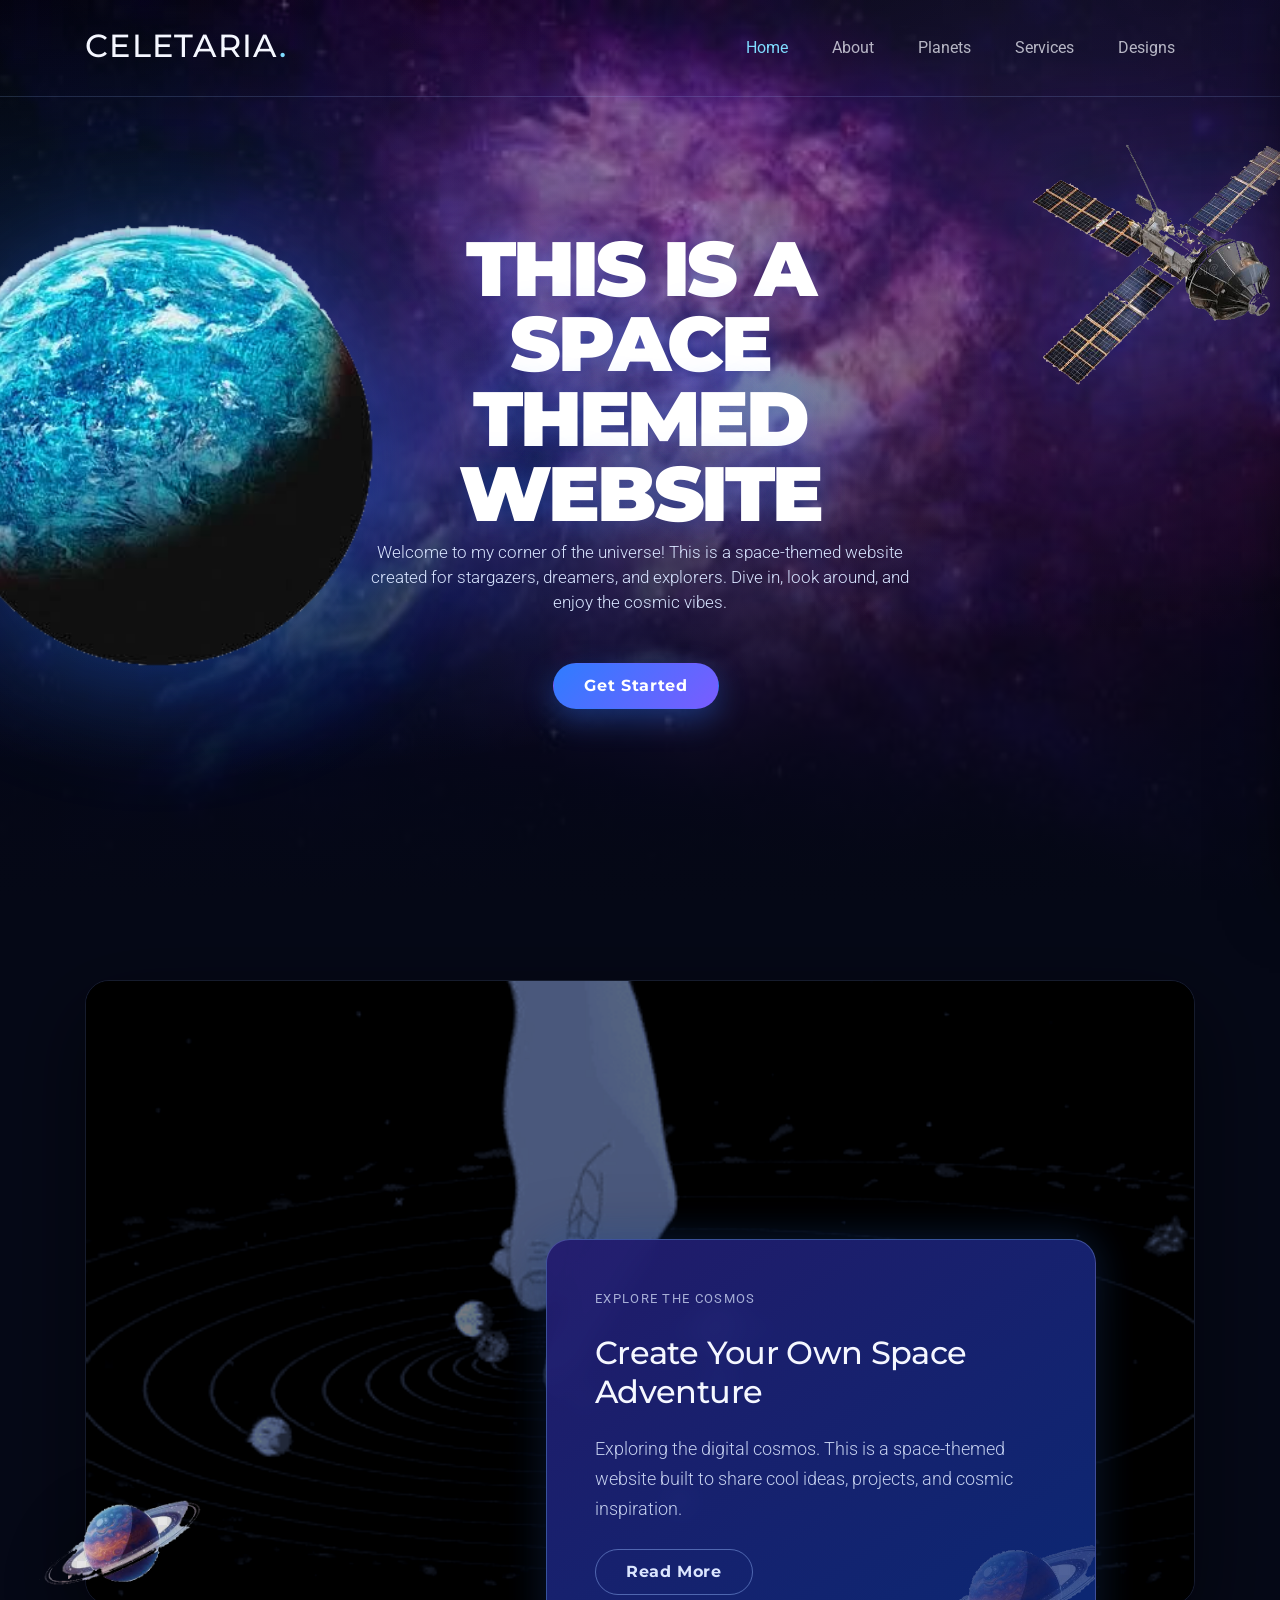
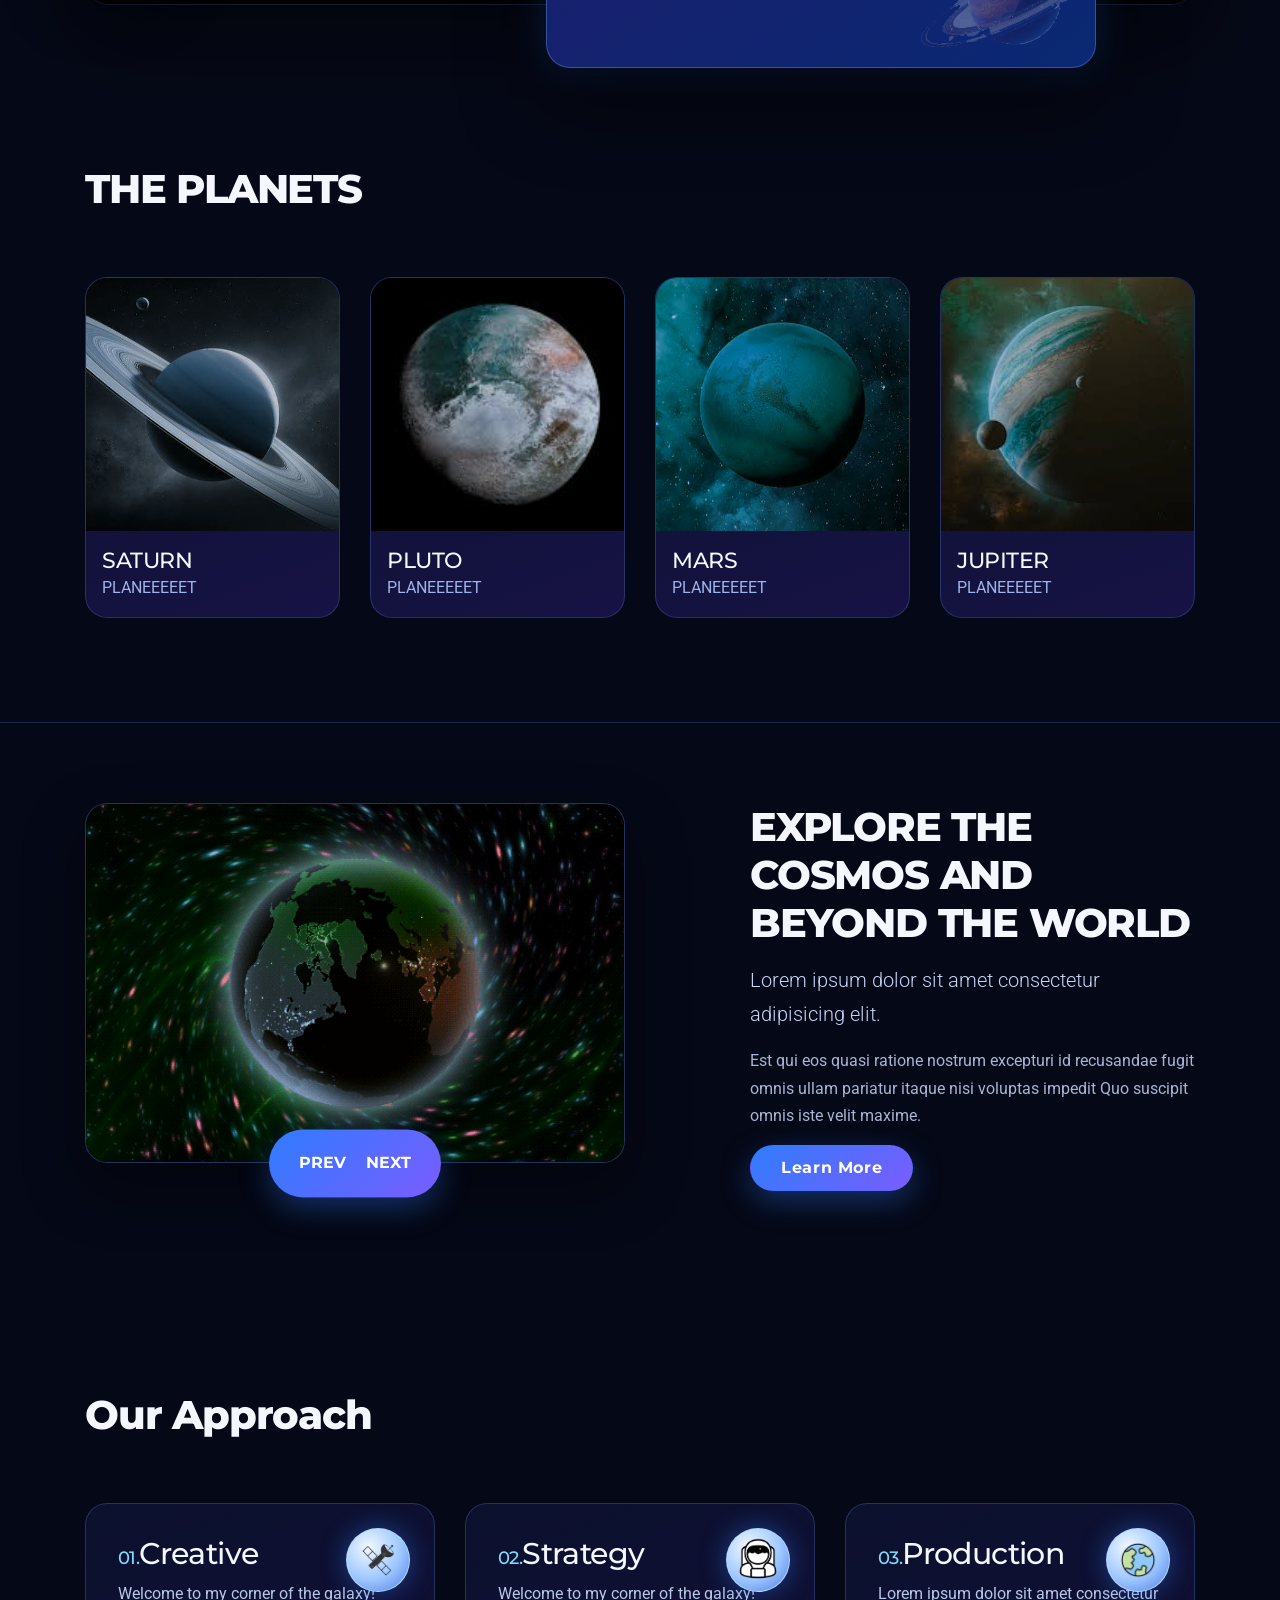
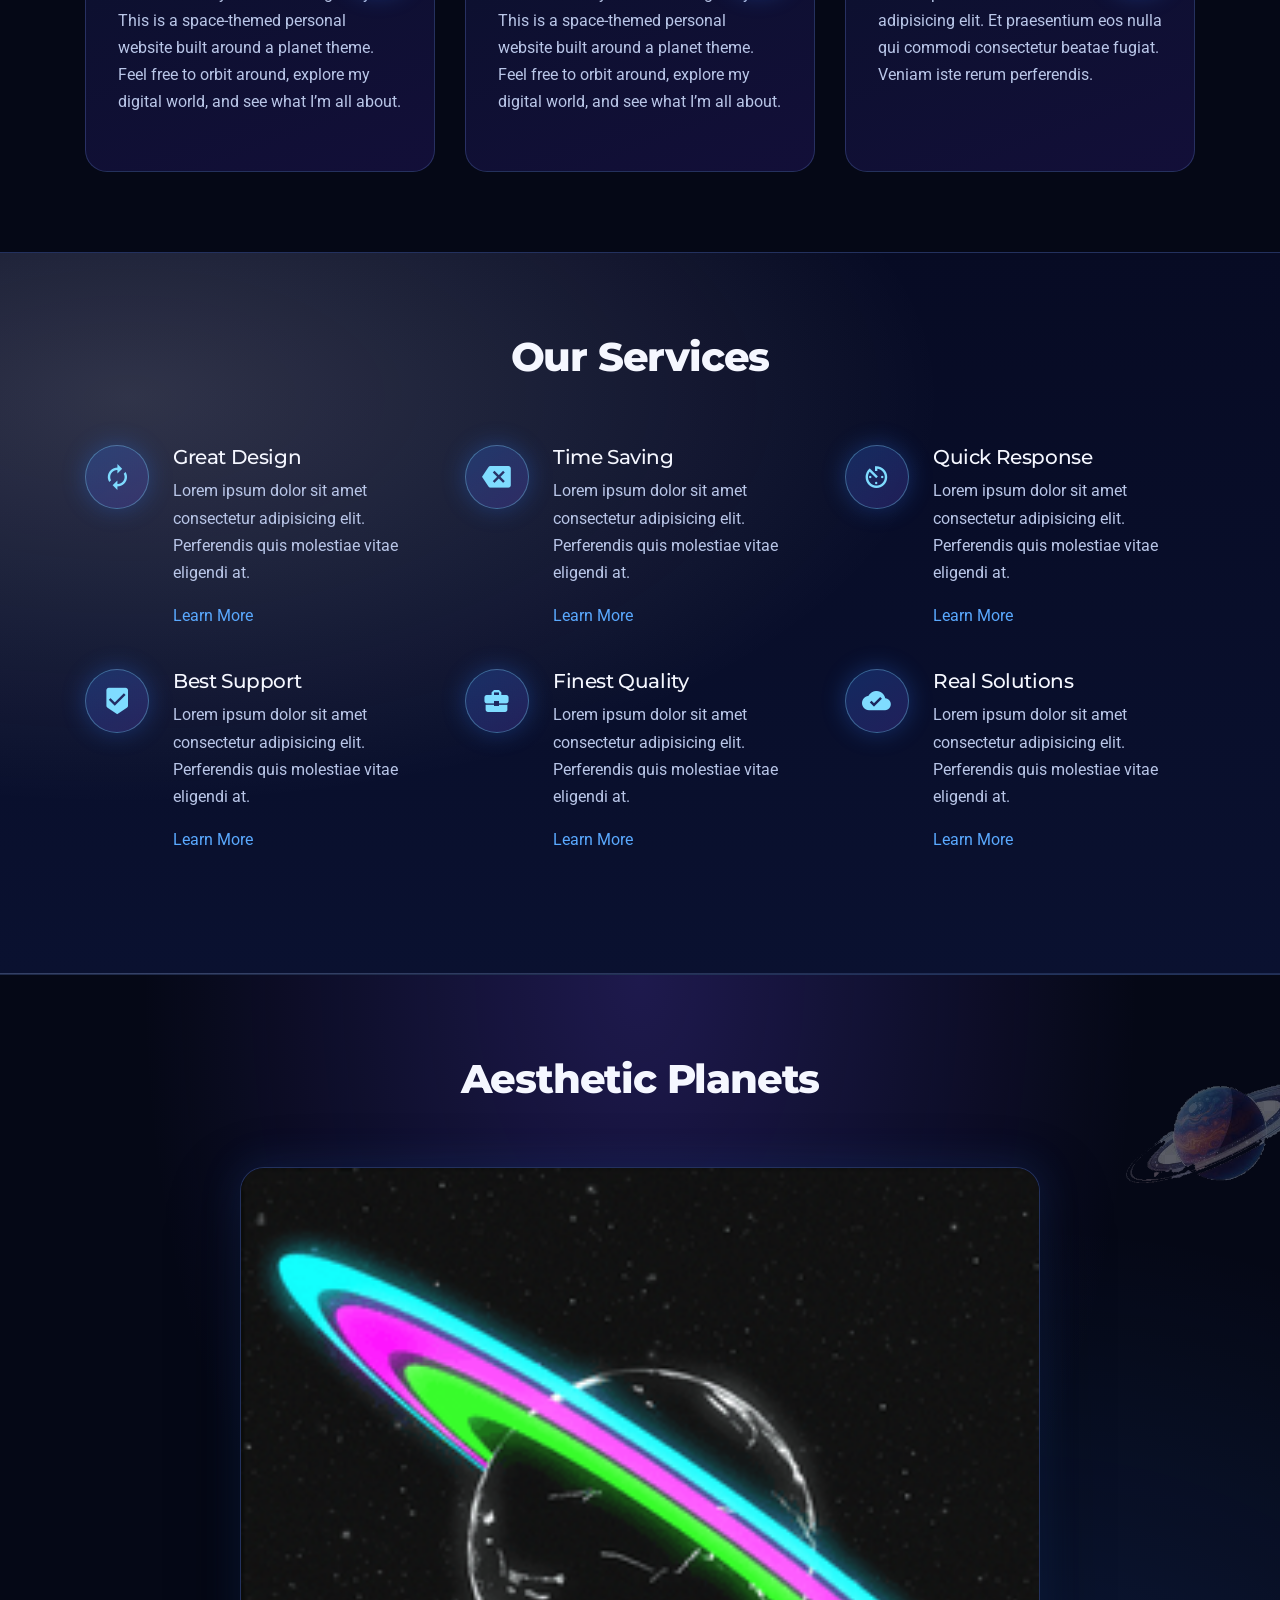
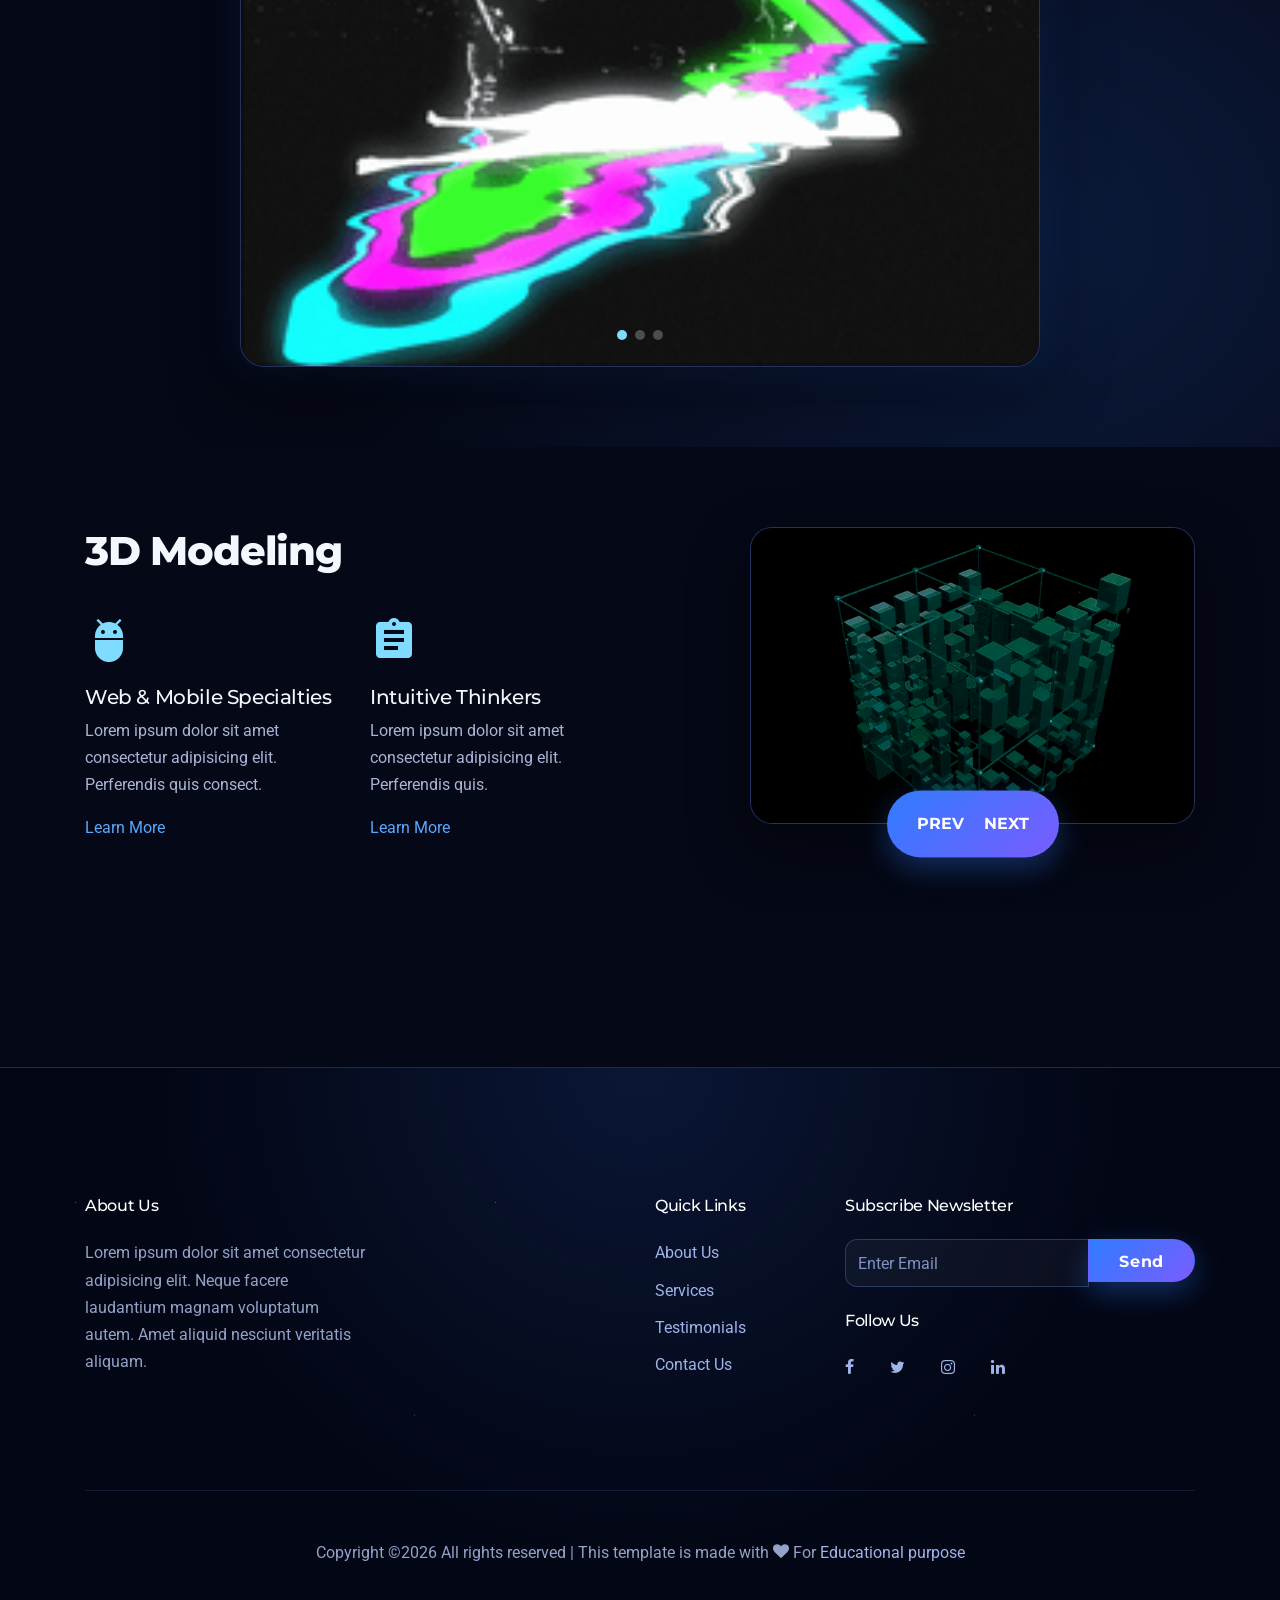
<file: index.html>
<!DOCTYPE html>
<html lang="en">
  <head>
    <title>Pointer &mdash; Website For Educational purpose </title>
    <meta charset="utf-8">
    <meta name="viewport" content="width=device-width, initial-scale=1, shrink-to-fit=no">
    
    
    <link href="https://fonts.googleapis.com/css?family=Roboto:300,400,900" rel="stylesheet">
    <link href="https://fonts.googleapis.com/css2?family=Montserrat:wght@600;700;800;900&display=swap" rel="stylesheet">
    <link rel="stylesheet" href="fonts/icomoon/style.css">

    <link rel="stylesheet" href="css/bootstrap.min.css">
    <link rel="stylesheet" href="css/jquery-ui.css">
    <link rel="stylesheet" href="css/owl.carousel.min.css">
    <link rel="stylesheet" href="css/owl.theme.default.min.css">
    <link rel="stylesheet" href="css/owl.theme.default.min.css">

    <link rel="stylesheet" href="css/jquery.fancybox.min.css">

    <link rel="stylesheet" href="css/bootstrap-datepicker.css">

    <link rel="stylesheet" href="fonts/flaticon/font/flaticon.css">

    <link rel="stylesheet" href="css/aos.css">

    <link rel="stylesheet" href="css/style.css">
    <link rel="stylesheet" href="css/space-theme.css">
    
  </head>
  <body data-spy="scroll" data-target=".site-navbar-target" data-offset="300">
  
  <div class="site-wrap">

    <div class="site-mobile-menu site-navbar-target">
      <div class="site-mobile-menu-header">
        <div class="site-mobile-menu-close mt-3">
          <span class="icon-close2 js-menu-toggle"></span>
        </div>
      </div>
      <div class="site-mobile-menu-body"></div>
    </div>
   
    
    <header class="site-navbar py-4 js-sticky-header site-navbar-target" role="banner">

      <div class="container">
        <div class="row align-items-center">
          
          <div class="col-6 col-xl-2">
            <h1 class="mb-0 site-logo"><a href="index.html" class="h2 mb-0"> CELETARIA<span class="text-primary">.</span> </a></h1>
          </div>

          <div class="col-12 col-md-10 d-none d-xl-block">
            <nav class="site-navigation position-relative text-right" role="navigation">

              <ul class="site-menu main-menu js-clone-nav mr-auto d-none d-lg-block">
                <li><a href="#home-section" class="nav-link">Home</a></li>
                <li><a href="#about-section" class="nav-link">About</a></li>
                <li><a href="#team-section" class="nav-link"> Planets</a></li>
                <li><a href="#services-section" class="nav-link">Services</a></li>
                <li><a href="#testimonials-section" class="nav-link">Designs </a></li>
              </ul>
            </nav>
          </div>


          <div class="col-6 d-inline-block d-xl-none ml-md-0 py-3" style="position: relative; top: 3px;"><a href="#" class="site-menu-toggle js-menu-toggle text-black float-right"><span class="icon-menu h3"></span></a></div>

        </div>
      </div>
      
    </header>

  
     
    <div class="site-blocks-cover overlay" style="background-image: url(images/space-hero.jpg);" data-aos="fade" id="home-section">
      <div class="container">
        <div class="row align-items-center justify-content-center">

          
              <div class="col-md-6 mt-lg-5 text-center">
                <h1>This is a SPACE THEMED WEBSITE</h1>
                <p class="mb-5">Welcome to my corner of the universe! This is a space-themed website created for stargazers, dreamers, and explorers. Dive in, look around, and enjoy the cosmic vibes.</p>
                  <a href="#" class="btn btn-primary mr-2 mb-2">Get Started</a>
                </div>
              </div>
            
        </div>
      </div>
    </div>  

    
    <div class="site-section cta-big-image" id="about-section">
      <div class="container">
        
        <img src="images/planets.gif" alt="Image" class="img-fluid">
        <div class="img-box">
          <span class="sub-title">Explore the Cosmos</span>
          <h2>Create Your Own Space Adventure</h2>
          <p>Exploring the digital cosmos. This is a space-themed website built to share cool ideas, projects, and cosmic inspiration.</p>
          <p><a href="#" class="btn btn-outline-dark">Read More</a></p>
        </div>
      </div>  
    </div>

    
    <section class="site-section border-bottom" id="team-section">
      <div class="container">
        <div class="row mb-5">
          <div class="col-md-5 text-left">
            <h2 class="section-title mb-3">THE PLANETS<br> </h2>
          </div>
        </div>
        <div class="row">
          

          <div class="col-md-6 col-lg-3 mb-4">
            <div class="team-member">
              <figure>
                <ul class="social">
                  <li><a href="#"><span class="icon-facebook"></span></a></li>
                  <li><a href="#"><span class="icon-twitter"></span></a></li>
                  <li><a href="#"><span class="icon-linkedin"></span></a></li>
                  <li><a href="#"><span class="icon-instagram"></span></a></li>
                </ul>
                <img src="images/saturn.jpg" alt="Image" class="img-fluid">
              </figure>
              <div class="p-3">
                <h3>SATURN</h3>
                <span class="position">PLANEEEEET</span>
              </div>
            </div>
          </div>

          <div class="col-md-6 col-lg-3 mb-4">
            <div class="team-member">
              <figure>
                <ul class="social">
                  <li><a href="#"><span class="icon-facebook"></span></a></li>
                  <li><a href="#"><span class="icon-twitter"></span></a></li>
                  <li><a href="#"><span class="icon-linkedin"></span></a></li>
                  <li><a href="#"><span class="icon-instagram"></span></a></li>
                </ul>
                <img src="images/pluto.jpg" alt="Image" class="img-fluid">
              </figure>
              <div class="p-3">
                <h3>PLUTO</h3>
                <span class="position">PLANEEEEET</span>
              </div>
            </div>
          </div>

          <div class="col-md-6 col-lg-3 mb-4">
            <div class="team-member">
              <figure>
                <ul class="social">
                  <li><a href="#"><span class="icon-facebook"></span></a></li>
                  <li><a href="#"><span class="icon-twitter"></span></a></li>
                  <li><a href="#"><span class="icon-linkedin"></span></a></li>
                  <li><a href="#"><span class="icon-instagram"></span></a></li>
                </ul>
                <img src="images/mars.jpg" alt="Image" class="img-fluid">
              </figure>
              <div class="p-3">
                <h3>MARS</h3>
                <span class="position">PLANEEEEET</span>
              </div>
            </div>
          </div>

          <div class="col-md-6 col-lg-3 mb-4">
            <div class="team-member">
              <figure>
                <ul class="social">
                  <li><a href="#"><span class="icon-facebook"></span></a></li>
                  <li><a href="#"><span class="icon-twitter"></span></a></li>
                  <li><a href="#"><span class="icon-linkedin"></span></a></li>
                  <li><a href="#"><span class="icon-instagram"></span></a></li>
                </ul>
                <img src="images/jupiter.jpg" alt="Image" class="img-fluid">
              </figure>
              <div class="p-3">
                <h3>JUPITER</h3>
                <span class="position">PLANEEEEET</span>
              </div>
            </div>
          </div>


          
        </div>
      </div>
    </section>


    <section class="site-section">
      <div class="container">
        
        <div class="row">
          <div class="col-lg-6">

            <div class="owl-carousel slide-one-item-alt">
              <img src="images/mv2.gif" alt="Image" class="img-fluid">
              <img src="images/mv1.gif" alt="Image" class="img-fluid">
              <img src="images/mv3.jpg" alt="Image" class="img-fluid">
              <img src="images/mv4.gif" alt="Image" class="img-fluid">
            </div>
            <div class="custom-direction">
              <a href="#" class="custom-prev">Prev</a><a href="#" class="custom-next">Next</a>
            </div>

          </div>
          <div class="col-lg-5 ml-auto">
            
            <h2 class="section-title mb-3">EXPLORE THE COSMOS AND BEYOND THE WORLD</h2>
                <p class="lead">Lorem ipsum dolor sit amet consectetur adipisicing elit.</p>
                <p>Est qui eos quasi ratione nostrum excepturi id recusandae fugit omnis ullam pariatur itaque nisi voluptas impedit  Quo suscipit omnis iste velit maxime.</p>

                <p><a href="#" class="btn btn-primary mr-2 mb-2">Learn More</a></p>
            
          </div>
        </div>
      </div>
    </section>

    <section class="site-section">
      <div class="container">
        <div class="row mb-5">
          <div class="col-12">
            <h2 class="section-title mb-3">Our Approach</h2>
          </div>
        </div>
        <div class="row">
          <div class="col-md-6 col-lg-4">
            <div class=" box-with-humber">
              <h2 class="text-black"><span class="text-primary">01.</span>Creative</h2>
              <p class="mb-4">Welcome to my corner of the galaxy! This is a space-themed personal website built around a planet theme. Feel free to orbit around, explore my digital world, and see what I’m all about.</p>
              
            </div>
          </div>

          <div class="col-md-6 col-lg-4">
            <div class=" box-with-humber">
              <h2 class="text-black"><span class="text-primary">02.</span>Strategy</h2>
              <p class="mb-4">Welcome to my corner of the galaxy! This is a space-themed personal website built around a planet theme. Feel free to orbit around, explore my digital world, and see what I’m all about.</p>
              
            </div>
          </div>

          <div class="col-md-6 col-lg-4">
            <div class=" box-with-humber">
              <h2 class="text-black"><span class="text-primary">03.</span>Production</h2>
              <p class="mb-4">Lorem ipsum dolor sit amet consectetur adipisicing elit. Et praesentium eos nulla qui commodi consectetur beatae fugiat. Veniam iste rerum perferendis.</p>
              
            </div>
          </div>
        </div>
      </div>
    </section>



    

    <section class="site-section border-bottom bg-light" id="services-section">
      <div class="container">
        <div class="row mb-5">
          <div class="col-12 text-center">
            <h2 class="section-title mb-3">Our Services</h2>
          </div>
        </div>
        <div class="row align-items-stretch">
          <div class="col-md-6 col-lg-4 mb-4 mb-lg-4" data-aos="fade-up">
            <div class="unit-4 d-flex">
              <div class="unit-4-icon mr-4"><span class="text-primary icon-autorenew"></span></div>
              <div>
                <h3>Great Design</h3>
                <p>Lorem ipsum dolor sit amet consectetur adipisicing elit. Perferendis quis molestiae vitae eligendi at.</p>
                <p><a href="#">Learn More</a></p>
              </div>
            </div>
          </div>
          <div class="col-md-6 col-lg-4 mb-4 mb-lg-4" data-aos="fade-up" data-aos-delay="100">
            <div class="unit-4 d-flex">
              <div class="unit-4-icon mr-4"><span class="text-primary icon-backspace"></span></div>
              <div>
                <h3>Time Saving</h3>
                <p>Lorem ipsum dolor sit amet consectetur adipisicing elit. Perferendis quis molestiae vitae eligendi at.</p>
                <p><a href="#">Learn More</a></p>
              </div>
            </div>
          </div>
          <div class="col-md-6 col-lg-4 mb-4 mb-lg-4" data-aos="fade-up" data-aos-delay="200">
            <div class="unit-4 d-flex">
              <div class="unit-4-icon mr-4"><span class="text-primary icon-av_timer"></span></div>
              <div>
                <h3>Quick Response</h3>
                <p>Lorem ipsum dolor sit amet consectetur adipisicing elit. Perferendis quis molestiae vitae eligendi at.</p>
                <p><a href="#">Learn More</a></p>
              </div>
            </div>
          </div>


          <div class="col-md-6 col-lg-4 mb-4 mb-lg-4" data-aos="fade-up" data-aos-delay="300">
            <div class="unit-4 d-flex">
              <div class="unit-4-icon mr-4"><span class="text-primary icon-beenhere"></span></div>
              <div>
                <h3>Best Support</h3>
                <p>Lorem ipsum dolor sit amet consectetur adipisicing elit. Perferendis quis molestiae vitae eligendi at.</p>
                <p><a href="#">Learn More</a></p>
              </div>
            </div>
          </div>
          <div class="col-md-6 col-lg-4 mb-4 mb-lg-4" data-aos="fade-up" data-aos-delay="400">
            <div class="unit-4 d-flex">
              <div class="unit-4-icon mr-4"><span class="text-primary icon-business_center"></span></div>
              <div>
                <h3>Finest Quality</h3>
                <p>Lorem ipsum dolor sit amet consectetur adipisicing elit. Perferendis quis molestiae vitae eligendi at.</p>
                <p><a href="#">Learn More</a></p>
              </div>
            </div>
          </div>
          <div class="col-md-6 col-lg-4 mb-4 mb-lg-4" data-aos="fade-up" data-aos-delay="500">
            <div class="unit-4 d-flex">
              <div class="unit-4-icon mr-4"><span class="text-primary icon-cloud_done"></span></div>
              <div>
                <h3>Real Solutions</h3>
                <p>Lorem ipsum dolor sit amet consectetur adipisicing elit. Perferendis quis molestiae vitae eligendi at.</p>
                <p><a href="#">Learn More</a></p>
              </div>
            </div>
          </div>

        </div>
      </div>
    </section>

    <section class="site-section testimonial-wrap" id="testimonials-section">
      <div class="container">
        <div class="row mb-5">
          <div class="col-12 text-center">
            <h2 class="section-title mb-3">Aesthetic Planets</h2>
          </div>
        </div>
      </div>
      <div class="slide-one-item home-slider owl-carousel planet-slider">
        <div class="planet-slide">
          <img src="images/sp.gif" alt="Saturn">
        </div>
        <div class="planet-slide">
          <img src="images/sp1.gif" alt="Pluto">
        </div>
        <div class="planet-slide">
          <img src="images/sp2.gif" alt="Mars">
        </div>
      </div>
    </section>

    <section class="site-section" id="about-section">
      <div class="container">
        <div class="row mb-5">
          
          <div class="col-md-5 ml-auto mb-5 order-md-2" data-aos="fade">
            

            <div class="owl-carousel slide-one-item-alt">
              <img src="images/3d.gif" alt="Image" class="img-fluid">
              <img src="images/3d.gif" alt="Image" class="img-fluid">
            </div>
            <div class="custom-direction">
              <a href="#" class="custom-prev">Prev</a><a href="#" class="custom-next">Next</a>
            </div>
          </div>
          <div class="col-md-6 order-md-1" data-aos="fade">

            <div class="row">

              
              <div class="col-12 mb-4">
                <h2 class="section-title mb-3">3D Modeling</h2>
              </div>
              <div class="col-md-12 mb-md-5 mb-0 col-lg-6">
                <div class="unit-4">
                  <div class="unit-4-icon mr-4 mb-3"><span class="text-primary icon-adb"></span></div>
                  <div>
                    <h3>Web &amp; Mobile Specialties</h3>
                    <p>Lorem ipsum dolor sit amet consectetur adipisicing elit. Perferendis quis consect.</p>
                    <p class="mb-0"><a href="#">Learn More</a></p>
                  </div>
                </div>
              </div>
              <div class="col-md-12 mb-md-5 mb-0 col-lg-6">
                <div class="unit-4">
                  <div class="unit-4-icon mr-4 mb-3"><span class="text-primary icon-assignment"></span></div>
                  <div>
                    <h3>Intuitive Thinkers</h3>
                    <p>Lorem ipsum dolor sit amet consectetur adipisicing elit. Perferendis quis.</p>
                    <p class="mb-0"><a href="#">Learn More</a></p>
                  </div>
                </div>
              </div>
            </div>
          </div>
          
        </div>
      </div>
    </section>
  
  



    
    <footer class="site-footer">
      <div class="container">
        <div class="row">
          <div class="col-md-8">
            <div class="row">
              <div class="col-md-5">
                <h2 class="footer-heading mb-4">About Us</h2>
                <p>Lorem ipsum dolor sit amet consectetur adipisicing elit. Neque facere laudantium magnam voluptatum autem. Amet aliquid nesciunt veritatis aliquam.</p>
              </div>
              <div class="col-md-3 ml-auto">
                <h2 class="footer-heading mb-4">Quick Links</h2>
                <ul class="list-unstyled">
                  <li><a href="#">About Us</a></li>
                  <li><a href="#">Services</a></li>
                  <li><a href="#">Testimonials</a></li>
                  <li><a href="#">Contact Us</a></li>
                </ul>
              </div>
              
            </div>
          </div>
          <div class="col-md-4">
            <div class="mb-4">
              <h2 class="footer-heading mb-4">Subscribe Newsletter</h2>
            <form action="#" method="post" class="footer-subscribe">
              <div class="input-group mb-3">
                <input type="text" class="form-control border-secondary text-white bg-transparent" placeholder="Enter Email" aria-label="Enter Email" aria-describedby="button-addon2">
                <div class="input-group-append">
                  <button class="btn btn-primary text-black" type="button" id="button-addon2">Send</button>
                </div>
              </div>
            </form>  
            </div>
            
            <div class="">
              <h2 class="footer-heading mb-4">Follow Us</h2>
                <a href="#" class="pl-0 pr-3"><span class="icon-facebook"></span></a>
                <a href="#" class="pl-3 pr-3"><span class="icon-twitter"></span></a>
                <a href="#" class="pl-3 pr-3"><span class="icon-instagram"></span></a>
                <a href="#" class="pl-3 pr-3"><span class="icon-linkedin"></span></a>
            </div>


          </div>
        </div>
        <div class="row pt-5 mt-5 text-center">
          <div class="col-md-12">
            <div class="border-top pt-5">
            <p>
        <!-- Link back to Colorlib can't be removed. Template is licensed under CC BY 3.0. -->
        Copyright &copy;<script>document.write(new Date().getFullYear());</script> All rights reserved | This template is made with <i class="icon-heart" aria-hidden="true"></i> For <a href="https://colorlib.com" target="_blank" >  Educational purpose </a>
        <!-- Link back to Colorlib can't be removed. Template is licensed under CC BY 3.0. -->
      </p>
            </div>
          </div>
          
        </div>
      </div>
    </footer>

  </div> <!-- .site-wrap -->

  <script src="js/jquery-3.3.1.min.js"></script>
  <script src="js/jquery-migrate-3.0.1.min.js"></script>
  <script src="js/jquery-ui.js"></script>
  <script src="js/popper.min.js"></script>
  <script src="js/bootstrap.min.js"></script>
  <script src="js/owl.carousel.min.js"></script>
  <script src="js/jquery.stellar.min.js"></script>
  <script src="js/jquery.countdown.min.js"></script>
  <script src="js/bootstrap-datepicker.min.js"></script>
  <script src="js/jquery.easing.1.3.js"></script>
  <script src="js/aos.js"></script>
  <script src="js/jquery.fancybox.min.js"></script>
  <script src="js/jquery.sticky.js"></script>

  
  <script src="js/main.js"></script>
    
  </body>
</html>
</file>
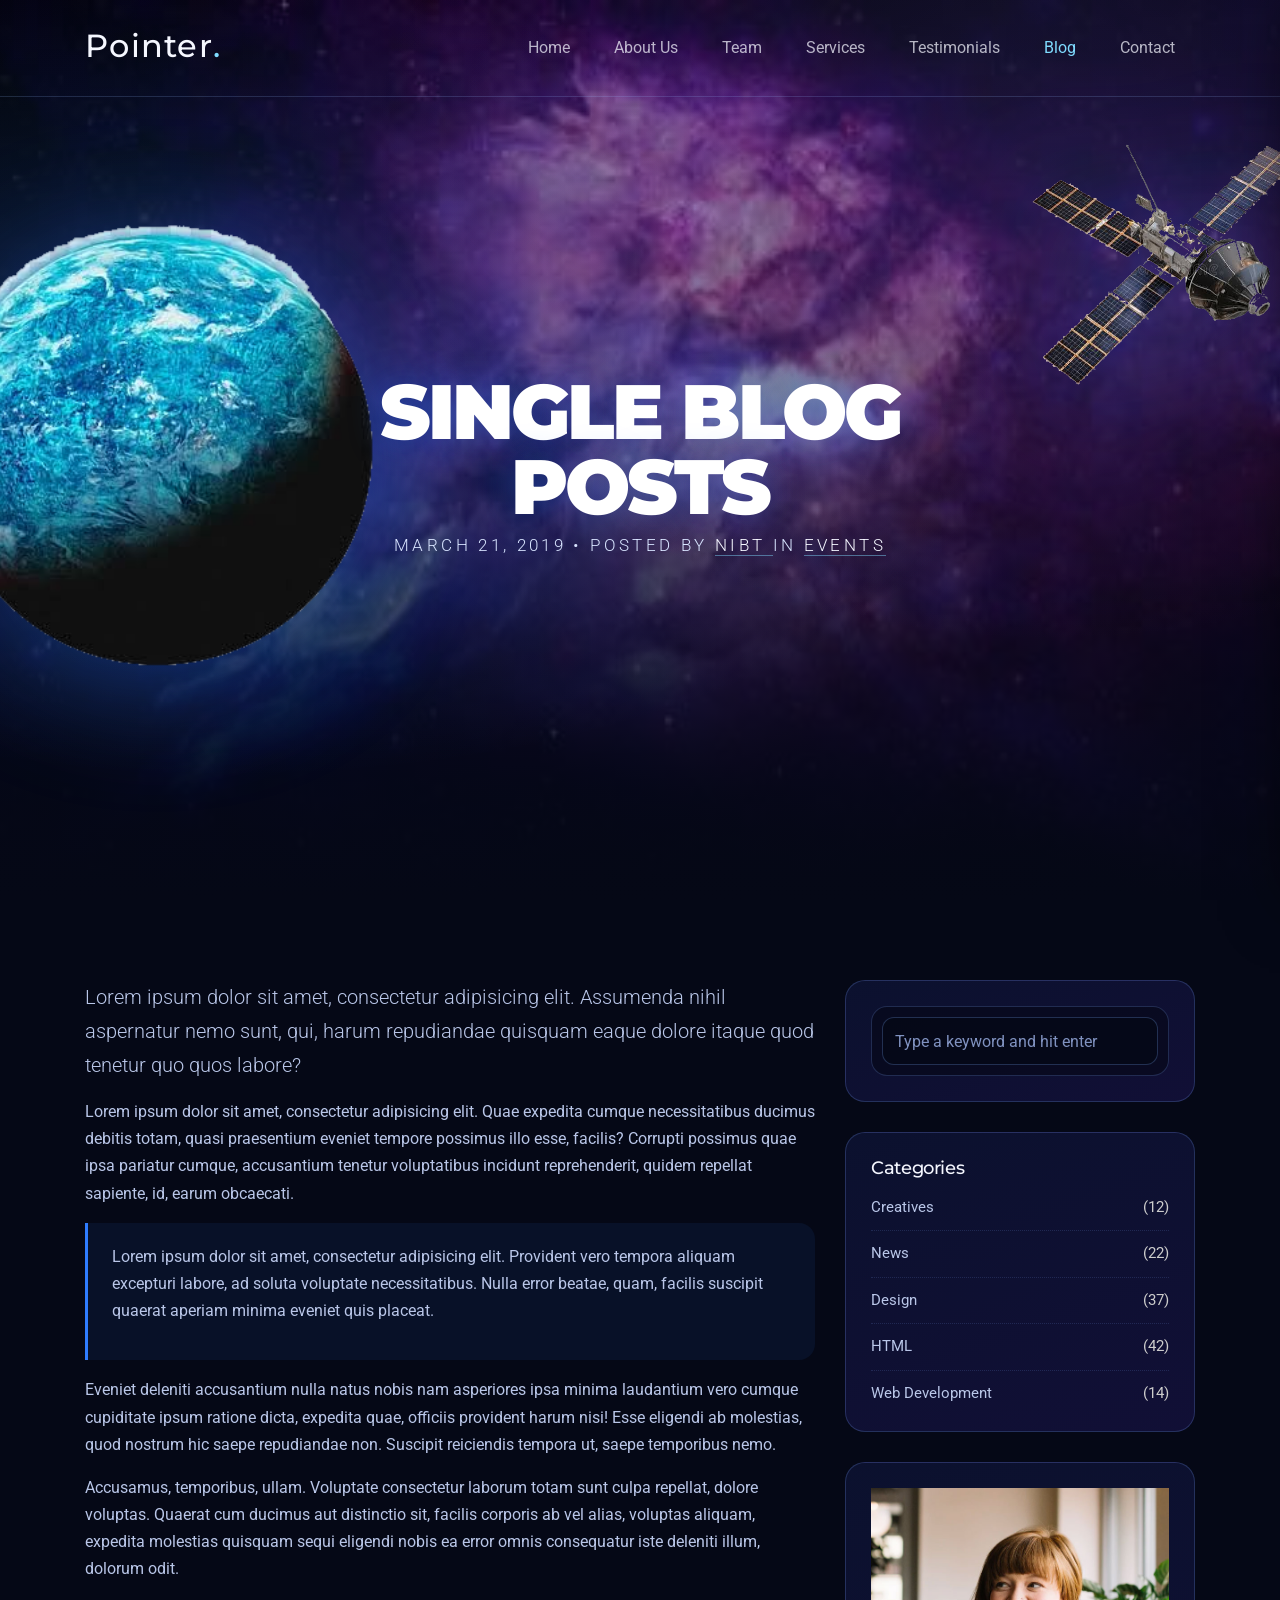
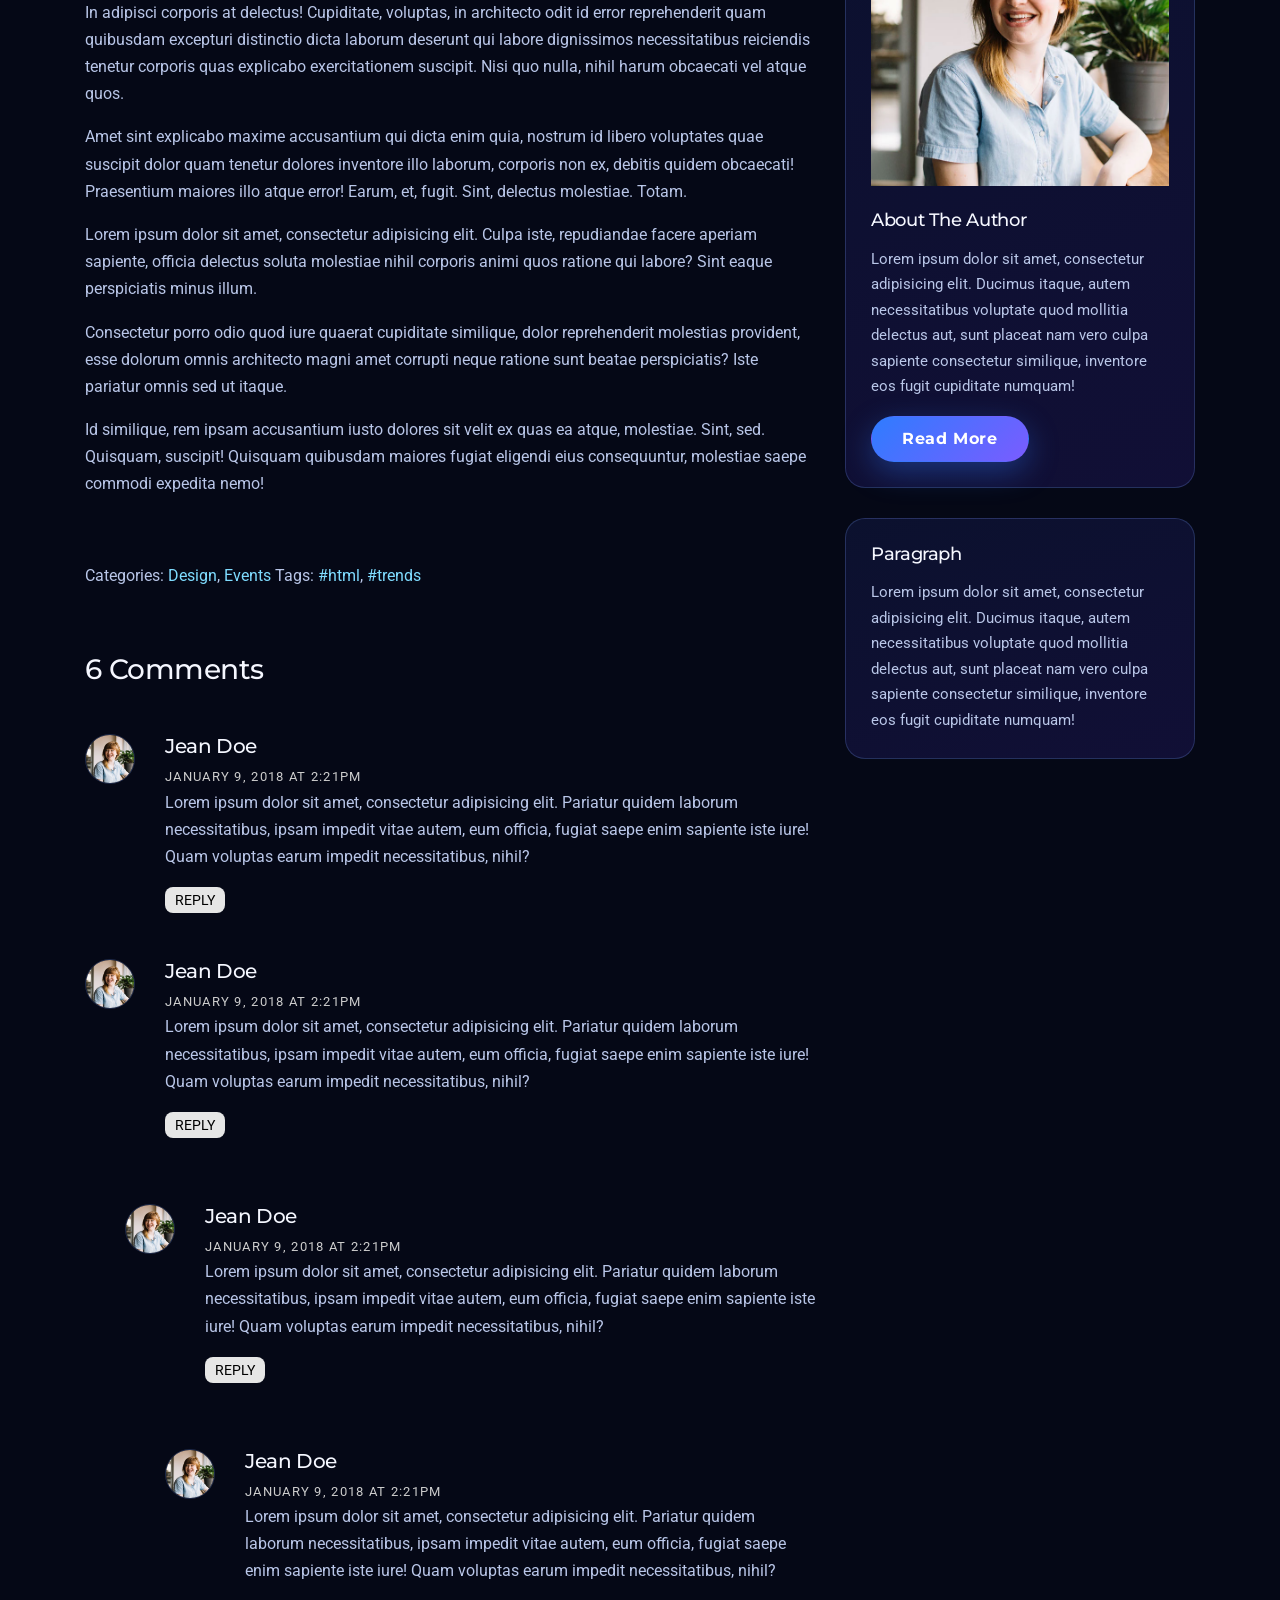
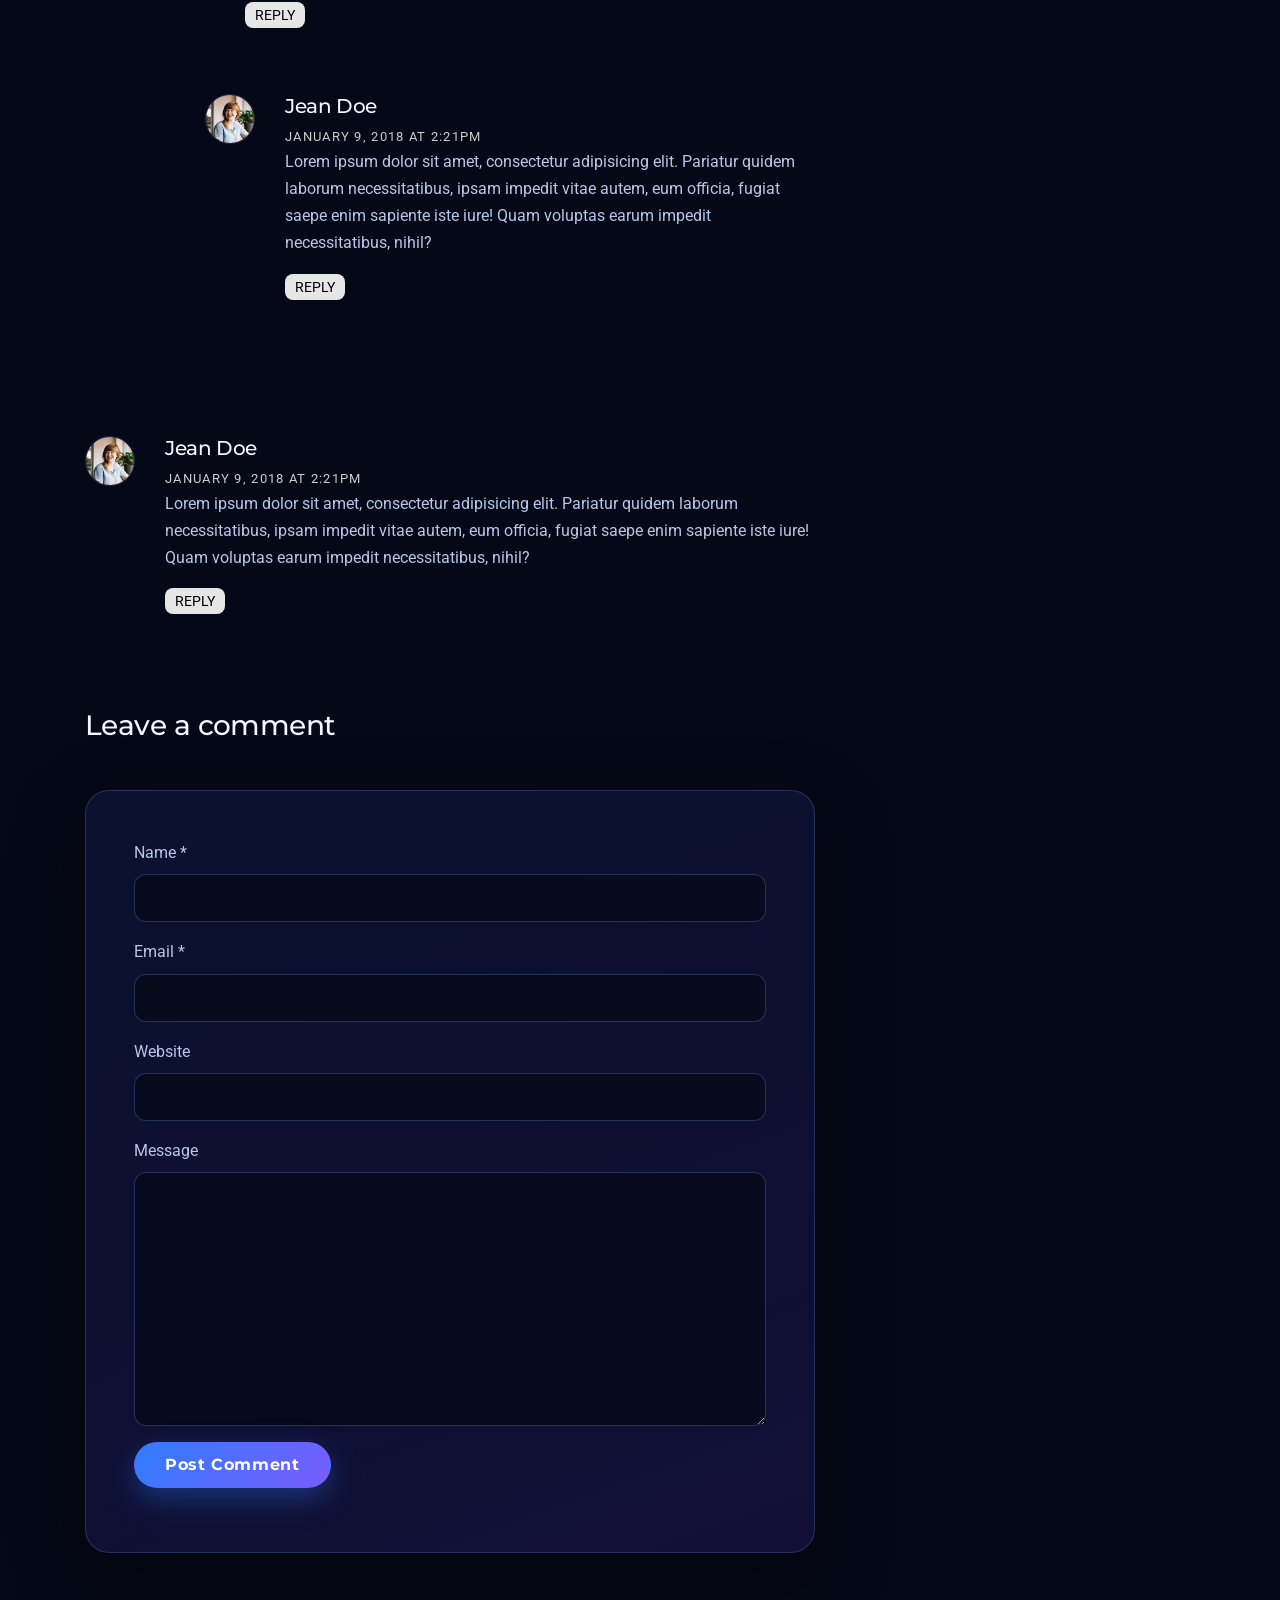
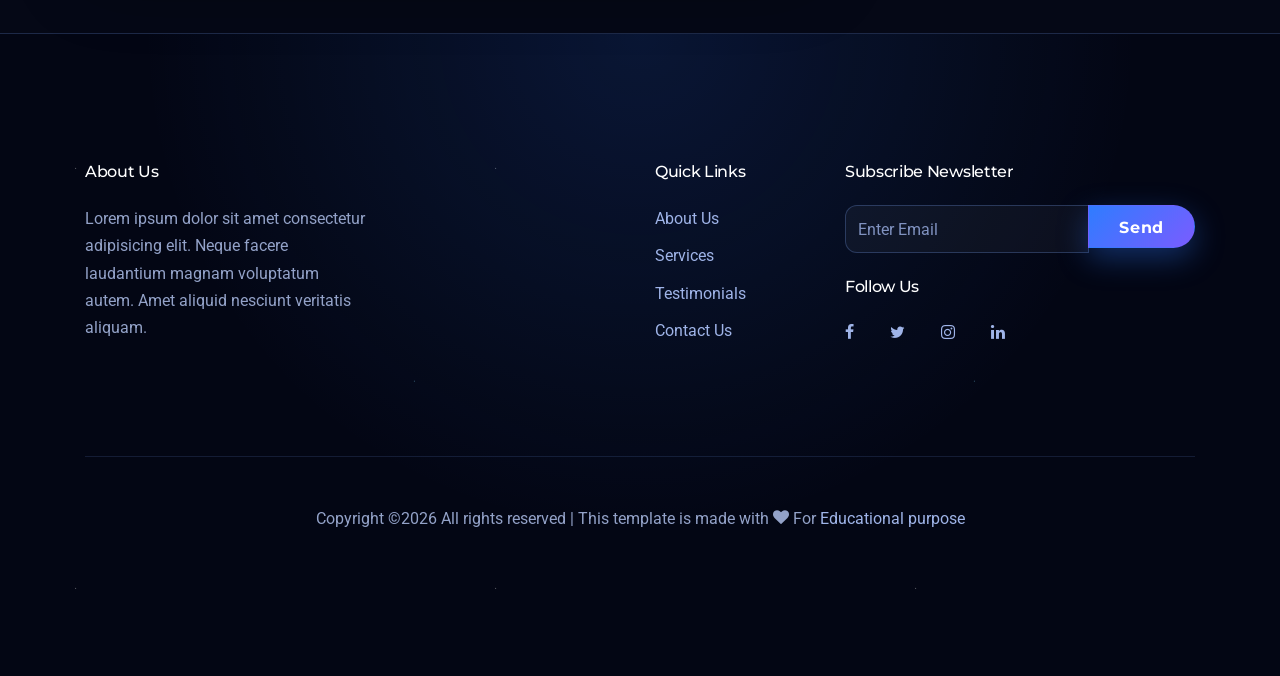
<file: single.html>
<!DOCTYPE html>
<html lang="en">
  <head>
    <title>Pointer &mdash;  Website For Educational purpose </title>
    <meta charset="utf-8">
    <meta name="viewport" content="width=device-width, initial-scale=1, shrink-to-fit=no">
    
    
    <link href="https://fonts.googleapis.com/css?family=Roboto:300,400,900" rel="stylesheet">
    <link href="https://fonts.googleapis.com/css2?family=Montserrat:wght@600;700;800;900&display=swap" rel="stylesheet">
    <link rel="stylesheet" href="fonts/icomoon/style.css">

    <link rel="stylesheet" href="css/bootstrap.min.css">
    <link rel="stylesheet" href="css/jquery-ui.css">
    <link rel="stylesheet" href="css/owl.carousel.min.css">
    <link rel="stylesheet" href="css/owl.theme.default.min.css">
    <link rel="stylesheet" href="css/owl.theme.default.min.css">

    <link rel="stylesheet" href="css/jquery.fancybox.min.css">

    <link rel="stylesheet" href="css/bootstrap-datepicker.css">

    <link rel="stylesheet" href="fonts/flaticon/font/flaticon.css">

    <link rel="stylesheet" href="css/aos.css">

    <link rel="stylesheet" href="css/style.css">
    <link rel="stylesheet" href="css/space-theme.css">
    
  </head>
  <body data-spy="scroll" data-target=".site-navbar-target" data-offset="300">
  
  <div class="site-wrap">

    <div class="site-mobile-menu site-navbar-target">
      <div class="site-mobile-menu-header">
        <div class="site-mobile-menu-close mt-3">
          <span class="icon-close2 js-menu-toggle"></span>
        </div>
      </div>
      <div class="site-mobile-menu-body"></div>
    </div>
   
    
    <header class="site-navbar py-4 js-sticky-header site-navbar-target" role="banner">

      <div class="container">
        <div class="row align-items-center">
          
          <div class="col-6 col-xl-2">
            <h1 class="mb-0 site-logo"><a href="index.html" class="h2 mb-0">Pointer<span class="text-primary">.</span> </a></h1>
          </div>

          <div class="col-12 col-md-10 d-none d-xl-block">
            <nav class="site-navigation position-relative text-right" role="navigation">

              <ul class="site-menu main-menu js-clone-nav mr-auto d-none d-lg-block">
                <li><a href="index.html#home-section" class="nav-link">Home</a></li>
                <li><a href="index.html#about-section" class="nav-link">About Us</a></li>
                <li><a href="index.html#team-section" class="nav-link">Team</a></li>
                <li><a href="index.html#services-section" class="nav-link">Services</a></li>
                <li><a href="index.html#testimonials-section" class="nav-link">Testimonials</a></li>
                <li><a href="index.html#blog-section" class="nav-link active">Blog</a></li>
                <li><a href="index.html#contact-section" class="nav-link">Contact</a></li>
              </ul>
            </nav>
          </div>


          <div class="col-6 d-inline-block d-xl-none ml-md-0 py-3" style="position: relative; top: 3px;"><a href="#" class="site-menu-toggle js-menu-toggle text-black float-right"><span class="icon-menu h3"></span></a></div>

        </div>
      </div>
      
    </header>

  
     
    <div class="site-blocks-cover overlay" style="background-image: url(images/space-hero.jpg);" data-aos="fade">
      <div class="container">
        <div class="row align-items-center justify-content-center">

          
              <div class="col-md-6 mt-lg-5 text-center">
                <h1>Single Blog Posts</h1>
                <p class="post-meta">March 21, 2019 &bull; Posted by <a href="#">NIBT </a> in <a href="#">Events</a></p>
                
              </div>
            
        </div>
      </div>
    </div>  

    
    
    <section class="site-section">
      <div class="container">
        <div class="row">
          <div class="col-md-8 blog-content">
            <p class="lead">Lorem ipsum dolor sit amet, consectetur adipisicing elit. Assumenda nihil aspernatur nemo sunt, qui, harum repudiandae quisquam eaque dolore itaque quod tenetur quo quos labore?</p>
            <p>Lorem ipsum dolor sit amet, consectetur adipisicing elit. Quae expedita cumque necessitatibus ducimus debitis totam, quasi praesentium eveniet tempore possimus illo esse, facilis? Corrupti possimus quae ipsa pariatur cumque, accusantium tenetur voluptatibus incidunt reprehenderit, quidem repellat sapiente, id, earum obcaecati.</p>

            <blockquote><p>Lorem ipsum dolor sit amet, consectetur adipisicing elit. Provident vero tempora aliquam excepturi labore, ad soluta voluptate necessitatibus. Nulla error beatae, quam, facilis suscipit quaerat aperiam minima eveniet quis placeat.</p></blockquote>

            <p>Eveniet deleniti accusantium nulla natus nobis nam asperiores ipsa minima laudantium vero cumque cupiditate ipsum ratione dicta, expedita quae, officiis provident harum nisi! Esse eligendi ab molestias, quod nostrum hic saepe repudiandae non. Suscipit reiciendis tempora ut, saepe temporibus nemo.</p>
            <p>Accusamus, temporibus, ullam. Voluptate consectetur laborum totam sunt culpa repellat, dolore voluptas. Quaerat cum ducimus aut distinctio sit, facilis corporis ab vel alias, voluptas aliquam, expedita molestias quisquam sequi eligendi nobis ea error omnis consequatur iste deleniti illum, dolorum odit.</p>
            <p>In adipisci corporis at delectus! Cupiditate, voluptas, in architecto odit id error reprehenderit quam quibusdam excepturi distinctio dicta laborum deserunt qui labore dignissimos necessitatibus reiciendis tenetur corporis quas explicabo exercitationem suscipit. Nisi quo nulla, nihil harum obcaecati vel atque quos.</p>
            <p>Amet sint explicabo maxime accusantium qui dicta enim quia, nostrum id libero voluptates quae suscipit dolor quam tenetur dolores inventore illo laborum, corporis non ex, debitis quidem obcaecati! Praesentium maiores illo atque error! Earum, et, fugit. Sint, delectus molestiae. Totam.</p>

            <p>Lorem ipsum dolor sit amet, consectetur adipisicing elit. Culpa iste, repudiandae facere aperiam sapiente, officia delectus soluta molestiae nihil corporis animi quos ratione qui labore? Sint eaque perspiciatis minus illum.</p>
            <p>Consectetur porro odio quod iure quaerat cupiditate similique, dolor reprehenderit molestias provident, esse dolorum omnis architecto magni amet corrupti neque ratione sunt beatae perspiciatis? Iste pariatur omnis sed ut itaque.</p>
            <p>Id similique, rem ipsam accusantium iusto dolores sit velit ex quas ea atque, molestiae. Sint, sed. Quisquam, suscipit! Quisquam quibusdam maiores fugiat eligendi eius consequuntur, molestiae saepe commodi expedita nemo!</p>
            <div class="pt-5">
              <p>Categories:  <a href="#">Design</a>, <a href="#">Events</a>  Tags: <a href="#">#html</a>, <a href="#">#trends</a></p>
            </div>


            <div class="pt-5">
              <h3 class="mb-5">6 Comments</h3>
              <ul class="comment-list">
                <li class="comment">
                  <div class="vcard bio">
                    <img src="images/person_1.jpg" alt="Image placeholder">
                  </div>
                  <div class="comment-body">
                    <h3>Jean Doe</h3>
                    <div class="meta">January 9, 2018 at 2:21pm</div>
                    <p>Lorem ipsum dolor sit amet, consectetur adipisicing elit. Pariatur quidem laborum necessitatibus, ipsam impedit vitae autem, eum officia, fugiat saepe enim sapiente iste iure! Quam voluptas earum impedit necessitatibus, nihil?</p>
                    <p><a href="#" class="reply">Reply</a></p>
                  </div>
                </li>

                <li class="comment">
                  <div class="vcard bio">
                    <img src="images/person_1.jpg" alt="Image placeholder">
                  </div>
                  <div class="comment-body">
                    <h3>Jean Doe</h3>
                    <div class="meta">January 9, 2018 at 2:21pm</div>
                    <p>Lorem ipsum dolor sit amet, consectetur adipisicing elit. Pariatur quidem laborum necessitatibus, ipsam impedit vitae autem, eum officia, fugiat saepe enim sapiente iste iure! Quam voluptas earum impedit necessitatibus, nihil?</p>
                    <p><a href="#" class="reply">Reply</a></p>
                  </div>

                  <ul class="children">
                    <li class="comment">
                      <div class="vcard bio">
                        <img src="images/person_1.jpg" alt="Image placeholder">
                      </div>
                      <div class="comment-body">
                        <h3>Jean Doe</h3>
                        <div class="meta">January 9, 2018 at 2:21pm</div>
                        <p>Lorem ipsum dolor sit amet, consectetur adipisicing elit. Pariatur quidem laborum necessitatibus, ipsam impedit vitae autem, eum officia, fugiat saepe enim sapiente iste iure! Quam voluptas earum impedit necessitatibus, nihil?</p>
                        <p><a href="#" class="reply">Reply</a></p>
                      </div>


                      <ul class="children">
                        <li class="comment">
                          <div class="vcard bio">
                            <img src="images/person_1.jpg" alt="Image placeholder">
                          </div>
                          <div class="comment-body">
                            <h3>Jean Doe</h3>
                            <div class="meta">January 9, 2018 at 2:21pm</div>
                            <p>Lorem ipsum dolor sit amet, consectetur adipisicing elit. Pariatur quidem laborum necessitatibus, ipsam impedit vitae autem, eum officia, fugiat saepe enim sapiente iste iure! Quam voluptas earum impedit necessitatibus, nihil?</p>
                            <p><a href="#" class="reply">Reply</a></p>
                          </div>

                            <ul class="children">
                              <li class="comment">
                                <div class="vcard bio">
                                  <img src="images/person_1.jpg" alt="Image placeholder">
                                </div>
                                <div class="comment-body">
                                  <h3>Jean Doe</h3>
                                  <div class="meta">January 9, 2018 at 2:21pm</div>
                                  <p>Lorem ipsum dolor sit amet, consectetur adipisicing elit. Pariatur quidem laborum necessitatibus, ipsam impedit vitae autem, eum officia, fugiat saepe enim sapiente iste iure! Quam voluptas earum impedit necessitatibus, nihil?</p>
                                  <p><a href="#" class="reply">Reply</a></p>
                                </div>
                              </li>
                            </ul>
                        </li>
                      </ul>
                    </li>
                  </ul>
                </li>

                <li class="comment">
                  <div class="vcard bio">
                    <img src="images/person_1.jpg" alt="Image placeholder">
                  </div>
                  <div class="comment-body">
                    <h3>Jean Doe</h3>
                    <div class="meta">January 9, 2018 at 2:21pm</div>
                    <p>Lorem ipsum dolor sit amet, consectetur adipisicing elit. Pariatur quidem laborum necessitatibus, ipsam impedit vitae autem, eum officia, fugiat saepe enim sapiente iste iure! Quam voluptas earum impedit necessitatibus, nihil?</p>
                    <p><a href="#" class="reply">Reply</a></p>
                  </div>
                </li>
              </ul>
              <!-- END comment-list -->
              
              <div class="comment-form-wrap pt-5">
                <h3 class="mb-5">Leave a comment</h3>
                <form action="#" class="p-5 bg-light">
                  <div class="form-group">
                    <label for="name">Name *</label>
                    <input type="text" class="form-control" id="name">
                  </div>
                  <div class="form-group">
                    <label for="email">Email *</label>
                    <input type="email" class="form-control" id="email">
                  </div>
                  <div class="form-group">
                    <label for="website">Website</label>
                    <input type="url" class="form-control" id="website">
                  </div>

                  <div class="form-group">
                    <label for="message">Message</label>
                    <textarea name="" id="message" cols="30" rows="10" class="form-control"></textarea>
                  </div>
                  <div class="form-group">
                    <input type="submit" value="Post Comment" class="btn btn-primary">
                  </div>

                </form>
              </div>
            </div>

          </div>
          <div class="col-md-4 sidebar">
            <div class="sidebar-box">
              <form action="#" class="search-form">
                <div class="form-group">
                  <span class="icon fa fa-search"></span>
                  <input type="text" class="form-control" placeholder="Type a keyword and hit enter">
                </div>
              </form>
            </div>
            <div class="sidebar-box">
              <div class="categories">
                <h3>Categories</h3>
                <li><a href="#">Creatives <span>(12)</span></a></li>
                <li><a href="#">News <span>(22)</span></a></li>
                <li><a href="#">Design <span>(37)</span></a></li>
                <li><a href="#">HTML <span>(42)</span></a></li>
                <li><a href="#">Web Development <span>(14)</span></a></li>
              </div>
            </div>
            <div class="sidebar-box">
              <img src="images/person_1.jpg" alt="Image placeholder" class="img-fluid mb-4">
              <h3>About The Author</h3>
              <p>Lorem ipsum dolor sit amet, consectetur adipisicing elit. Ducimus itaque, autem necessitatibus voluptate quod mollitia delectus aut, sunt placeat nam vero culpa sapiente consectetur similique, inventore eos fugit cupiditate numquam!</p>
              <p><a href="#" class="btn btn-primary btn-sm">Read More</a></p>
            </div>

            <div class="sidebar-box">
              <h3>Paragraph</h3>
              <p>Lorem ipsum dolor sit amet, consectetur adipisicing elit. Ducimus itaque, autem necessitatibus voluptate quod mollitia delectus aut, sunt placeat nam vero culpa sapiente consectetur similique, inventore eos fugit cupiditate numquam!</p>
            </div>
          </div>
        </div>
      </div>
    </section>

    
    <footer class="site-footer">
      <div class="container">
        <div class="row">
          <div class="col-md-8">
            <div class="row">
              <div class="col-md-5">
                <h2 class="footer-heading mb-4">About Us</h2>
                <p>Lorem ipsum dolor sit amet consectetur adipisicing elit. Neque facere laudantium magnam voluptatum autem. Amet aliquid nesciunt veritatis aliquam.</p>
              </div>
              <div class="col-md-3 ml-auto">
                <h2 class="footer-heading mb-4">Quick Links</h2>
                <ul class="list-unstyled">
                  <li><a href="#">About Us</a></li>
                  <li><a href="#">Services</a></li>
                  <li><a href="#">Testimonials</a></li>
                  <li><a href="#">Contact Us</a></li>
                </ul>
              </div>
              
            </div>
          </div>
          <div class="col-md-4">
            <div class="mb-4">
              <h2 class="footer-heading mb-4">Subscribe Newsletter</h2>
            <form action="#" method="post" class="footer-subscribe">
              <div class="input-group mb-3">
                <input type="text" class="form-control border-secondary text-white bg-transparent" placeholder="Enter Email" aria-label="Enter Email" aria-describedby="button-addon2">
                <div class="input-group-append">
                  <button class="btn btn-primary text-black" type="button" id="button-addon2">Send</button>
                </div>
              </div>
            </form>  
            </div>
            
            <div class="">
              <h2 class="footer-heading mb-4">Follow Us</h2>
                <a href="#" class="pl-0 pr-3"><span class="icon-facebook"></span></a>
                <a href="#" class="pl-3 pr-3"><span class="icon-twitter"></span></a>
                <a href="#" class="pl-3 pr-3"><span class="icon-instagram"></span></a>
                <a href="#" class="pl-3 pr-3"><span class="icon-linkedin"></span></a>
            </div>


          </div>
        </div>
        <div class="row pt-5 mt-5 text-center">
          <div class="col-md-12">
            <div class="border-top pt-5">
            <p>
        <!-- Link back to Colorlib can't be removed. Template is licensed under CC BY 3.0. -->
        Copyright &copy;<script>document.write(new Date().getFullYear());</script> All rights reserved | This template is made with <i class="icon-heart" aria-hidden="true"></i> For <a href="https://colorlib.com" target="_blank" > Educational purpose</a>
        <!-- Link back to Colorlib can't be removed. Template is licensed under CC BY 3.0. -->
      </p>
            </div>
          </div>
          
        </div>
      </div>
    </footer>

  </div> <!-- .site-wrap -->

  <script src="js/jquery-3.3.1.min.js"></script>
  <script src="js/jquery-migrate-3.0.1.min.js"></script>
  <script src="js/jquery-ui.js"></script>
  <script src="js/popper.min.js"></script>
  <script src="js/bootstrap.min.js"></script>
  <script src="js/owl.carousel.min.js"></script>
  <script src="js/jquery.stellar.min.js"></script>
  <script src="js/jquery.countdown.min.js"></script>
  <script src="js/bootstrap-datepicker.min.js"></script>
  <script src="js/jquery.easing.1.3.js"></script>
  <script src="js/aos.js"></script>
  <script src="js/jquery.fancybox.min.js"></script>
  <script src="js/jquery.sticky.js"></script>

  
  <script src="js/main.js"></script>
    
  </body>
</html>
</file>
<file: fonts/icomoon/style.css>
@font-face {
  font-family: 'icomoon';
  src:  url('fonts/icomoon.eot?10si43');
  src:  url('fonts/icomoon.eot?10si43#iefix') format('embedded-opentype'),
    url('fonts/icomoon.ttf?10si43') format('truetype'),
    url('fonts/icomoon.woff?10si43') format('woff'),
    url('fonts/icomoon.svg?10si43#icomoon') format('svg');
  font-weight: normal;
  font-style: normal;
}

[class^="icon-"], [class*=" icon-"] {
  /* use !important to prevent issues with browser extensions that change fonts */
  font-family: 'icomoon' !important;
  speak: none;
  font-style: normal;
  font-weight: normal;
  font-variant: normal;
  text-transform: none;
  line-height: 1;

  /* Better Font Rendering =========== */
  -webkit-font-smoothing: antialiased;
  -moz-osx-font-smoothing: grayscale;
}

.icon-asterisk:before {
  content: "\f069";
}
.icon-plus:before {
  content: "\f067";
}
.icon-question:before {
  content: "\f128";
}
.icon-minus:before {
  content: "\f068";
}
.icon-glass:before {
  content: "\f000";
}
.icon-music:before {
  content: "\f001";
}
.icon-search:before {
  content: "\f002";
}
.icon-envelope-o:before {
  content: "\f003";
}
.icon-heart:before {
  content: "\f004";
}
.icon-star:before {
  content: "\f005";
}
.icon-star-o:before {
  content: "\f006";
}
.icon-user:before {
  content: "\f007";
}
.icon-film:before {
  content: "\f008";
}
.icon-th-large:before {
  content: "\f009";
}
.icon-th:before {
  content: "\f00a";
}
.icon-th-list:before {
  content: "\f00b";
}
.icon-check:before {
  content: "\f00c";
}
.icon-close:before {
  content: "\f00d";
}
.icon-remove:before {
  content: "\f00d";
}
.icon-times:before {
  content: "\f00d";
}
.icon-search-plus:before {
  content: "\f00e";
}
.icon-search-minus:before {
  content: "\f010";
}
.icon-power-off:before {
  content: "\f011";
}
.icon-signal:before {
  content: "\f012";
}
.icon-cog:before {
  content: "\f013";
}
.icon-gear:before {
  content: "\f013";
}
.icon-trash-o:before {
  content: "\f014";
}
.icon-home:before {
  content: "\f015";
}
.icon-file-o:before {
  content: "\f016";
}
.icon-clock-o:before {
  content: "\f017";
}
.icon-road:before {
  content: "\f018";
}
.icon-download:before {
  content: "\f019";
}
.icon-arrow-circle-o-down:before {
  content: "\f01a";
}
.icon-arrow-circle-o-up:before {
  content: "\f01b";
}
.icon-inbox:before {
  content: "\f01c";
}
.icon-play-circle-o:before {
  content: "\f01d";
}
.icon-repeat:before {
  content: "\f01e";
}
.icon-rotate-right:before {
  content: "\f01e";
}
.icon-refresh:before {
  content: "\f021";
}
.icon-list-alt:before {
  content: "\f022";
}
.icon-lock:before {
  content: "\f023";
}
.icon-flag:before {
  content: "\f024";
}
.icon-headphones:before {
  content: "\f025";
}
.icon-volume-off:before {
  content: "\f026";
}
.icon-volume-down:before {
  content: "\f027";
}
.icon-volume-up:before {
  content: "\f028";
}
.icon-qrcode:before {
  content: "\f029";
}
.icon-barcode:before {
  content: "\f02a";
}
.icon-tag:before {
  content: "\f02b";
}
.icon-tags:before {
  content: "\f02c";
}
.icon-book:before {
  content: "\f02d";
}
.icon-bookmark:before {
  content: "\f02e";
}
.icon-print:before {
  content: "\f02f";
}
.icon-camera:before {
  content: "\f030";
}
.icon-font:before {
  content: "\f031";
}
.icon-bold:before {
  content: "\f032";
}
.icon-italic:before {
  content: "\f033";
}
.icon-text-height:before {
  content: "\f034";
}
.icon-text-width:before {
  content: "\f035";
}
.icon-align-left:before {
  content: "\f036";
}
.icon-align-center:before {
  content: "\f037";
}
.icon-align-right:before {
  content: "\f038";
}
.icon-align-justify:before {
  content: "\f039";
}
.icon-list:before {
  content: "\f03a";
}
.icon-dedent:before {
  content: "\f03b";
}
.icon-outdent:before {
  content: "\f03b";
}
.icon-indent:before {
  content: "\f03c";
}
.icon-video-camera:before {
  content: "\f03d";
}
.icon-image:before {
  content: "\f03e";
}
.icon-photo:before {
  content: "\f03e";
}
.icon-picture-o:before {
  content: "\f03e";
}
.icon-pencil:before {
  content: "\f040";
}
.icon-map-marker:before {
  content: "\f041";
}
.icon-adjust:before {
  content: "\f042";
}
.icon-tint:before {
  content: "\f043";
}
.icon-edit:before {
  content: "\f044";
}
.icon-pencil-square-o:before {
  content: "\f044";
}
.icon-share-square-o:before {
  content: "\f045";
}
.icon-check-square-o:before {
  content: "\f046";
}
.icon-arrows:before {
  content: "\f047";
}
.icon-step-backward:before {
  content: "\f048";
}
.icon-fast-backward:before {
  content: "\f049";
}
.icon-backward:before {
  content: "\f04a";
}
.icon-play:before {
  content: "\f04b";
}
.icon-pause:before {
  content: "\f04c";
}
.icon-stop:before {
  content: "\f04d";
}
.icon-forward:before {
  content: "\f04e";
}
.icon-fast-forward:before {
  content: "\f050";
}
.icon-step-forward:before {
  content: "\f051";
}
.icon-eject:before {
  content: "\f052";
}
.icon-chevron-left:before {
  content: "\f053";
}
.icon-chevron-right:before {
  content: "\f054";
}
.icon-plus-circle:before {
  content: "\f055";
}
.icon-minus-circle:before {
  content: "\f056";
}
.icon-times-circle:before {
  content: "\f057";
}
.icon-check-circle:before {
  content: "\f058";
}
.icon-question-circle:before {
  content: "\f059";
}
.icon-info-circle:before {
  content: "\f05a";
}
.icon-crosshairs:before {
  content: "\f05b";
}
.icon-times-circle-o:before {
  content: "\f05c";
}
.icon-check-circle-o:before {
  content: "\f05d";
}
.icon-ban:before {
  content: "\f05e";
}
.icon-arrow-left:before {
  content: "\f060";
}
.icon-arrow-right:before {
  content: "\f061";
}
.icon-arrow-up:before {
  content: "\f062";
}
.icon-arrow-down:before {
  content: "\f063";
}
.icon-mail-forward:before {
  content: "\f064";
}
.icon-share:before {
  content: "\f064";
}
.icon-expand:before {
  content: "\f065";
}
.icon-compress:before {
  content: "\f066";
}
.icon-exclamation-circle:before {
  content: "\f06a";
}
.icon-gift:before {
  content: "\f06b";
}
.icon-leaf:before {
  content: "\f06c";
}
.icon-fire:before {
  content: "\f06d";
}
.icon-eye:before {
  content: "\f06e";
}
.icon-eye-slash:before {
  content: "\f070";
}
.icon-exclamation-triangle:before {
  content: "\f071";
}
.icon-warning:before {
  content: "\f071";
}
.icon-plane:before {
  content: "\f072";
}
.icon-calendar:before {
  content: "\f073";
}
.icon-random:before {
  content: "\f074";
}
.icon-comment:before {
  content: "\f075";
}
.icon-magnet:before {
  content: "\f076";
}
.icon-chevron-up:before {
  content: "\f077";
}
.icon-chevron-down:before {
  content: "\f078";
}
.icon-retweet:before {
  content: "\f079";
}
.icon-shopping-cart:before {
  content: "\f07a";
}
.icon-folder:before {
  content: "\f07b";
}
.icon-folder-open:before {
  content: "\f07c";
}
.icon-arrows-v:before {
  content: "\f07d";
}
.icon-arrows-h:before {
  content: "\f07e";
}
.icon-bar-chart:before {
  content: "\f080";
}
.icon-bar-chart-o:before {
  content: "\f080";
}
.icon-twitter-square:before {
  content: "\f081";
}
.icon-facebook-square:before {
  content: "\f082";
}
.icon-camera-retro:before {
  content: "\f083";
}
.icon-key:before {
  content: "\f084";
}
.icon-cogs:before {
  content: "\f085";
}
.icon-gears:before {
  content: "\f085";
}
.icon-comments:before {
  content: "\f086";
}
.icon-thumbs-o-up:before {
  content: "\f087";
}
.icon-thumbs-o-down:before {
  content: "\f088";
}
.icon-star-half:before {
  content: "\f089";
}
.icon-heart-o:before {
  content: "\f08a";
}
.icon-sign-out:before {
  content: "\f08b";
}
.icon-linkedin-square:before {
  content: "\f08c";
}
.icon-thumb-tack:before {
  content: "\f08d";
}
.icon-external-link:before {
  content: "\f08e";
}
.icon-sign-in:before {
  content: "\f090";
}
.icon-trophy:before {
  content: "\f091";
}
.icon-github-square:before {
  content: "\f092";
}
.icon-upload:before {
  content: "\f093";
}
.icon-lemon-o:before {
  content: "\f094";
}
.icon-phone:before {
  content: "\f095";
}
.icon-square-o:before {
  content: "\f096";
}
.icon-bookmark-o:before {
  content: "\f097";
}
.icon-phone-square:before {
  content: "\f098";
}
.icon-twitter:before {
  content: "\f099";
}
.icon-facebook:before {
  content: "\f09a";
}
.icon-facebook-f:before {
  content: "\f09a";
}
.icon-github:before {
  content: "\f09b";
}
.icon-unlock:before {
  content: "\f09c";
}
.icon-credit-card:before {
  content: "\f09d";
}
.icon-feed:before {
  content: "\f09e";
}
.icon-rss:before {
  content: "\f09e";
}
.icon-hdd-o:before {
  content: "\f0a0";
}
.icon-bullhorn:before {
  content: "\f0a1";
}
.icon-bell-o:before {
  content: "\f0a2";
}
.icon-certificate:before {
  content: "\f0a3";
}
.icon-hand-o-right:before {
  content: "\f0a4";
}
.icon-hand-o-left:before {
  content: "\f0a5";
}
.icon-hand-o-up:before {
  content: "\f0a6";
}
.icon-hand-o-down:before {
  content: "\f0a7";
}
.icon-arrow-circle-left:before {
  content: "\f0a8";
}
.icon-arrow-circle-right:before {
  content: "\f0a9";
}
.icon-arrow-circle-up:before {
  content: "\f0aa";
}
.icon-arrow-circle-down:before {
  content: "\f0ab";
}
.icon-globe:before {
  content: "\f0ac";
}
.icon-wrench:before {
  content: "\f0ad";
}
.icon-tasks:before {
  content: "\f0ae";
}
.icon-filter:before {
  content: "\f0b0";
}
.icon-briefcase:before {
  content: "\f0b1";
}
.icon-arrows-alt:before {
  content: "\f0b2";
}
.icon-group:before {
  content: "\f0c0";
}
.icon-users:before {
  content: "\f0c0";
}
.icon-chain:before {
  content: "\f0c1";
}
.icon-link:before {
  content: "\f0c1";
}
.icon-cloud:before {
  content: "\f0c2";
}
.icon-flask:before {
  content: "\f0c3";
}
.icon-cut:before {
  content: "\f0c4";
}
.icon-scissors:before {
  content: "\f0c4";
}
.icon-copy:before {
  content: "\f0c5";
}
.icon-files-o:before {
  content: "\f0c5";
}
.icon-paperclip:before {
  content: "\f0c6";
}
.icon-floppy-o:before {
  content: "\f0c7";
}
.icon-save:before {
  content: "\f0c7";
}
.icon-square:before {
  content: "\f0c8";
}
.icon-bars:before {
  content: "\f0c9";
}
.icon-navicon:before {
  content: "\f0c9";
}
.icon-reorder:before {
  content: "\f0c9";
}
.icon-list-ul:before {
  content: "\f0ca";
}
.icon-list-ol:before {
  content: "\f0cb";
}
.icon-strikethrough:before {
  content: "\f0cc";
}
.icon-underline:before {
  content: "\f0cd";
}
.icon-table:before {
  content: "\f0ce";
}
.icon-magic:before {
  content: "\f0d0";
}
.icon-truck:before {
  content: "\f0d1";
}
.icon-pinterest:before {
  content: "\f0d2";
}
.icon-pinterest-square:before {
  content: "\f0d3";
}
.icon-google-plus-square:before {
  content: "\f0d4";
}
.icon-google-plus:before {
  content: "\f0d5";
}
.icon-money:before {
  content: "\f0d6";
}
.icon-caret-down:before {
  content: "\f0d7";
}
.icon-caret-up:before {
  content: "\f0d8";
}
.icon-caret-left:before {
  content: "\f0d9";
}
.icon-caret-right:before {
  content: "\f0da";
}
.icon-columns:before {
  content: "\f0db";
}
.icon-sort:before {
  content: "\f0dc";
}
.icon-unsorted:before {
  content: "\f0dc";
}
.icon-sort-desc:before {
  content: "\f0dd";
}
.icon-sort-down:before {
  content: "\f0dd";
}
.icon-sort-asc:before {
  content: "\f0de";
}
.icon-sort-up:before {
  content: "\f0de";
}
.icon-envelope:before {
  content: "\f0e0";
}
.icon-linkedin:before {
  content: "\f0e1";
}
.icon-rotate-left:before {
  content: "\f0e2";
}
.icon-undo:before {
  content: "\f0e2";
}
.icon-gavel:before {
  content: "\f0e3";
}
.icon-legal:before {
  content: "\f0e3";
}
.icon-dashboard:before {
  content: "\f0e4";
}
.icon-tachometer:before {
  content: "\f0e4";
}
.icon-comment-o:before {
  content: "\f0e5";
}
.icon-comments-o:before {
  content: "\f0e6";
}
.icon-bolt:before {
  content: "\f0e7";
}
.icon-flash:before {
  content: "\f0e7";
}
.icon-sitemap:before {
  content: "\f0e8";
}
.icon-umbrella:before {
  content: "\f0e9";
}
.icon-clipboard:before {
  content: "\f0ea";
}
.icon-paste:before {
  content: "\f0ea";
}
.icon-lightbulb-o:before {
  content: "\f0eb";
}
.icon-exchange:before {
  content: "\f0ec";
}
.icon-cloud-download:before {
  content: "\f0ed";
}
.icon-cloud-upload:before {
  content: "\f0ee";
}
.icon-user-md:before {
  content: "\f0f0";
}
.icon-stethoscope:before {
  content: "\f0f1";
}
.icon-suitcase:before {
  content: "\f0f2";
}
.icon-bell:before {
  content: "\f0f3";
}
.icon-coffee:before {
  content: "\f0f4";
}
.icon-cutlery:before {
  content: "\f0f5";
}
.icon-file-text-o:before {
  content: "\f0f6";
}
.icon-building-o:before {
  content: "\f0f7";
}
.icon-hospital-o:before {
  content: "\f0f8";
}
.icon-ambulance:before {
  content: "\f0f9";
}
.icon-medkit:before {
  content: "\f0fa";
}
.icon-fighter-jet:before {
  content: "\f0fb";
}
.icon-beer:before {
  content: "\f0fc";
}
.icon-h-square:before {
  content: "\f0fd";
}
.icon-plus-square:before {
  content: "\f0fe";
}
.icon-angle-double-left:before {
  content: "\f100";
}
.icon-angle-double-right:before {
  content: "\f101";
}
.icon-angle-double-up:before {
  content: "\f102";
}
.icon-angle-double-down:before {
  content: "\f103";
}
.icon-angle-left:before {
  content: "\f104";
}
.icon-angle-right:before {
  content: "\f105";
}
.icon-angle-up:before {
  content: "\f106";
}
.icon-angle-down:before {
  content: "\f107";
}
.icon-desktop:before {
  content: "\f108";
}
.icon-laptop:before {
  content: "\f109";
}
.icon-tablet:before {
  content: "\f10a";
}
.icon-mobile:before {
  content: "\f10b";
}
.icon-mobile-phone:before {
  content: "\f10b";
}
.icon-circle-o:before {
  content: "\f10c";
}
.icon-quote-left:before {
  content: "\f10d";
}
.icon-quote-right:before {
  content: "\f10e";
}
.icon-spinner:before {
  content: "\f110";
}
.icon-circle:before {
  content: "\f111";
}
.icon-mail-reply:before {
  content: "\f112";
}
.icon-reply:before {
  content: "\f112";
}
.icon-github-alt:before {
  content: "\f113";
}
.icon-folder-o:before {
  content: "\f114";
}
.icon-folder-open-o:before {
  content: "\f115";
}
.icon-smile-o:before {
  content: "\f118";
}
.icon-frown-o:before {
  content: "\f119";
}
.icon-meh-o:before {
  content: "\f11a";
}
.icon-gamepad:before {
  content: "\f11b";
}
.icon-keyboard-o:before {
  content: "\f11c";
}
.icon-flag-o:before {
  content: "\f11d";
}
.icon-flag-checkered:before {
  content: "\f11e";
}
.icon-terminal:before {
  content: "\f120";
}
.icon-code:before {
  content: "\f121";
}
.icon-mail-reply-all:before {
  content: "\f122";
}
.icon-reply-all:before {
  content: "\f122";
}
.icon-star-half-empty:before {
  content: "\f123";
}
.icon-star-half-full:before {
  content: "\f123";
}
.icon-star-half-o:before {
  content: "\f123";
}
.icon-location-arrow:before {
  content: "\f124";
}
.icon-crop:before {
  content: "\f125";
}
.icon-code-fork:before {
  content: "\f126";
}
.icon-chain-broken:before {
  content: "\f127";
}
.icon-unlink:before {
  content: "\f127";
}
.icon-info:before {
  content: "\f129";
}
.icon-exclamation:before {
  content: "\f12a";
}
.icon-superscript:before {
  content: "\f12b";
}
.icon-subscript:before {
  content: "\f12c";
}
.icon-eraser:before {
  content: "\f12d";
}
.icon-puzzle-piece:before {
  content: "\f12e";
}
.icon-microphone:before {
  content: "\f130";
}
.icon-microphone-slash:before {
  content: "\f131";
}
.icon-shield:before {
  content: "\f132";
}
.icon-calendar-o:before {
  content: "\f133";
}
.icon-fire-extinguisher:before {
  content: "\f134";
}
.icon-rocket:before {
  content: "\f135";
}
.icon-maxcdn:before {
  content: "\f136";
}
.icon-chevron-circle-left:before {
  content: "\f137";
}
.icon-chevron-circle-right:before {
  content: "\f138";
}
.icon-chevron-circle-up:before {
  content: "\f139";
}
.icon-chevron-circle-down:before {
  content: "\f13a";
}
.icon-html5:before {
  content: "\f13b";
}
.icon-css3:before {
  content: "\f13c";
}
.icon-anchor:before {
  content: "\f13d";
}
.icon-unlock-alt:before {
  content: "\f13e";
}
.icon-bullseye:before {
  content: "\f140";
}
.icon-ellipsis-h:before {
  content: "\f141";
}
.icon-ellipsis-v:before {
  content: "\f142";
}
.icon-rss-square:before {
  content: "\f143";
}
.icon-play-circle:before {
  content: "\f144";
}
.icon-ticket:before {
  content: "\f145";
}
.icon-minus-square:before {
  content: "\f146";
}
.icon-minus-square-o:before {
  content: "\f147";
}
.icon-level-up:before {
  content: "\f148";
}
.icon-level-down:before {
  content: "\f149";
}
.icon-check-square:before {
  content: "\f14a";
}
.icon-pencil-square:before {
  content: "\f14b";
}
.icon-external-link-square:before {
  content: "\f14c";
}
.icon-share-square:before {
  content: "\f14d";
}
.icon-compass:before {
  content: "\f14e";
}
.icon-caret-square-o-down:before {
  content: "\f150";
}
.icon-toggle-down:before {
  content: "\f150";
}
.icon-caret-square-o-up:before {
  content: "\f151";
}
.icon-toggle-up:before {
  content: "\f151";
}
.icon-caret-square-o-right:before {
  content: "\f152";
}
.icon-toggle-right:before {
  content: "\f152";
}
.icon-eur:before {
  content: "\f153";
}
.icon-euro:before {
  content: "\f153";
}
.icon-gbp:before {
  content: "\f154";
}
.icon-dollar:before {
  content: "\f155";
}
.icon-usd:before {
  content: "\f155";
}
.icon-inr:before {
  content: "\f156";
}
.icon-rupee:before {
  content: "\f156";
}
.icon-cny:before {
  content: "\f157";
}
.icon-jpy:before {
  content: "\f157";
}
.icon-rmb:before {
  content: "\f157";
}
.icon-yen:before {
  content: "\f157";
}
.icon-rouble:before {
  content: "\f158";
}
.icon-rub:before {
  content: "\f158";
}
.icon-ruble:before {
  content: "\f158";
}
.icon-krw:before {
  content: "\f159";
}
.icon-won:before {
  content: "\f159";
}
.icon-bitcoin:before {
  content: "\f15a";
}
.icon-btc:before {
  content: "\f15a";
}
.icon-file:before {
  content: "\f15b";
}
.icon-file-text:before {
  content: "\f15c";
}
.icon-sort-alpha-asc:before {
  content: "\f15d";
}
.icon-sort-alpha-desc:before {
  content: "\f15e";
}
.icon-sort-amount-asc:before {
  content: "\f160";
}
.icon-sort-amount-desc:before {
  content: "\f161";
}
.icon-sort-numeric-asc:before {
  content: "\f162";
}
.icon-sort-numeric-desc:before {
  content: "\f163";
}
.icon-thumbs-up:before {
  content: "\f164";
}
.icon-thumbs-down:before {
  content: "\f165";
}
.icon-youtube-square:before {
  content: "\f166";
}
.icon-youtube:before {
  content: "\f167";
}
.icon-xing:before {
  content: "\f168";
}
.icon-xing-square:before {
  content: "\f169";
}
.icon-youtube-play:before {
  content: "\f16a";
}
.icon-dropbox:before {
  content: "\f16b";
}
.icon-stack-overflow:before {
  content: "\f16c";
}
.icon-instagram:before {
  content: "\f16d";
}
.icon-flickr:before {
  content: "\f16e";
}
.icon-adn:before {
  content: "\f170";
}
.icon-bitbucket:before {
  content: "\f171";
}
.icon-bitbucket-square:before {
  content: "\f172";
}
.icon-tumblr:before {
  content: "\f173";
}
.icon-tumblr-square:before {
  content: "\f174";
}
.icon-long-arrow-down:before {
  content: "\f175";
}
.icon-long-arrow-up:before {
  content: "\f176";
}
.icon-long-arrow-left:before {
  content: "\f177";
}
.icon-long-arrow-right:before {
  content: "\f178";
}
.icon-apple:before {
  content: "\f179";
}
.icon-windows:before {
  content: "\f17a";
}
.icon-android:before {
  content: "\f17b";
}
.icon-linux:before {
  content: "\f17c";
}
.icon-dribbble:before {
  content: "\f17d";
}
.icon-skype:before {
  content: "\f17e";
}
.icon-foursquare:before {
  content: "\f180";
}
.icon-trello:before {
  content: "\f181";
}
.icon-female:before {
  content: "\f182";
}
.icon-male:before {
  content: "\f183";
}
.icon-gittip:before {
  content: "\f184";
}
.icon-gratipay:before {
  content: "\f184";
}
.icon-sun-o:before {
  content: "\f185";
}
.icon-moon-o:before {
  content: "\f186";
}
.icon-archive:before {
  content: "\f187";
}
.icon-bug:before {
  content: "\f188";
}
.icon-vk:before {
  content: "\f189";
}
.icon-weibo:before {
  content: "\f18a";
}
.icon-renren:before {
  content: "\f18b";
}
.icon-pagelines:before {
  content: "\f18c";
}
.icon-stack-exchange:before {
  content: "\f18d";
}
.icon-arrow-circle-o-right:before {
  content: "\f18e";
}
.icon-arrow-circle-o-left:before {
  content: "\f190";
}
.icon-caret-square-o-left:before {
  content: "\f191";
}
.icon-toggle-left:before {
  content: "\f191";
}
.icon-dot-circle-o:before {
  content: "\f192";
}
.icon-wheelchair:before {
  content: "\f193";
}
.icon-vimeo-square:before {
  content: "\f194";
}
.icon-try:before {
  content: "\f195";
}
.icon-turkish-lira:before {
  content: "\f195";
}
.icon-plus-square-o:before {
  content: "\f196";
}
.icon-space-shuttle:before {
  content: "\f197";
}
.icon-slack:before {
  content: "\f198";
}
.icon-envelope-square:before {
  content: "\f199";
}
.icon-wordpress:before {
  content: "\f19a";
}
.icon-openid:before {
  content: "\f19b";
}
.icon-bank:before {
  content: "\f19c";
}
.icon-institution:before {
  content: "\f19c";
}
.icon-university:before {
  content: "\f19c";
}
.icon-graduation-cap:before {
  content: "\f19d";
}
.icon-mortar-board:before {
  content: "\f19d";
}
.icon-yahoo:before {
  content: "\f19e";
}
.icon-google:before {
  content: "\f1a0";
}
.icon-reddit:before {
  content: "\f1a1";
}
.icon-reddit-square:before {
  content: "\f1a2";
}
.icon-stumbleupon-circle:before {
  content: "\f1a3";
}
.icon-stumbleupon:before {
  content: "\f1a4";
}
.icon-delicious:before {
  content: "\f1a5";
}
.icon-digg:before {
  content: "\f1a6";
}
.icon-pied-piper-pp:before {
  content: "\f1a7";
}
.icon-pied-piper-alt:before {
  content: "\f1a8";
}
.icon-drupal:before {
  content: "\f1a9";
}
.icon-joomla:before {
  content: "\f1aa";
}
.icon-language:before {
  content: "\f1ab";
}
.icon-fax:before {
  content: "\f1ac";
}
.icon-building:before {
  content: "\f1ad";
}
.icon-child:before {
  content: "\f1ae";
}
.icon-paw:before {
  content: "\f1b0";
}
.icon-spoon:before {
  content: "\f1b1";
}
.icon-cube:before {
  content: "\f1b2";
}
.icon-cubes:before {
  content: "\f1b3";
}
.icon-behance:before {
  content: "\f1b4";
}
.icon-behance-square:before {
  content: "\f1b5";
}
.icon-steam:before {
  content: "\f1b6";
}
.icon-steam-square:before {
  content: "\f1b7";
}
.icon-recycle:before {
  content: "\f1b8";
}
.icon-automobile:before {
  content: "\f1b9";
}
.icon-car:before {
  content: "\f1b9";
}
.icon-cab:before {
  content: "\f1ba";
}
.icon-taxi:before {
  content: "\f1ba";
}
.icon-tree:before {
  content: "\f1bb";
}
.icon-spotify:before {
  content: "\f1bc";
}
.icon-deviantart:before {
  content: "\f1bd";
}
.icon-soundcloud:before {
  content: "\f1be";
}
.icon-database:before {
  content: "\f1c0";
}
.icon-file-pdf-o:before {
  content: "\f1c1";
}
.icon-file-word-o:before {
  content: "\f1c2";
}
.icon-file-excel-o:before {
  content: "\f1c3";
}
.icon-file-powerpoint-o:before {
  content: "\f1c4";
}
.icon-file-image-o:before {
  content: "\f1c5";
}
.icon-file-photo-o:before {
  content: "\f1c5";
}
.icon-file-picture-o:before {
  content: "\f1c5";
}
.icon-file-archive-o:before {
  content: "\f1c6";
}
.icon-file-zip-o:before {
  content: "\f1c6";
}
.icon-file-audio-o:before {
  content: "\f1c7";
}
.icon-file-sound-o:before {
  content: "\f1c7";
}
.icon-file-movie-o:before {
  content: "\f1c8";
}
.icon-file-video-o:before {
  content: "\f1c8";
}
.icon-file-code-o:before {
  content: "\f1c9";
}
.icon-vine:before {
  content: "\f1ca";
}
.icon-codepen:before {
  content: "\f1cb";
}
.icon-jsfiddle:before {
  content: "\f1cc";
}
.icon-life-bouy:before {
  content: "\f1cd";
}
.icon-life-buoy:before {
  content: "\f1cd";
}
.icon-life-ring:before {
  content: "\f1cd";
}
.icon-life-saver:before {
  content: "\f1cd";
}
.icon-support:before {
  content: "\f1cd";
}
.icon-circle-o-notch:before {
  content: "\f1ce";
}
.icon-ra:before {
  content: "\f1d0";
}
.icon-rebel:before {
  content: "\f1d0";
}
.icon-resistance:before {
  content: "\f1d0";
}
.icon-empire:before {
  content: "\f1d1";
}
.icon-ge:before {
  content: "\f1d1";
}
.icon-git-square:before {
  content: "\f1d2";
}
.icon-git:before {
  content: "\f1d3";
}
.icon-hacker-news:before {
  content: "\f1d4";
}
.icon-y-combinator-square:before {
  content: "\f1d4";
}
.icon-yc-square:before {
  content: "\f1d4";
}
.icon-tencent-weibo:before {
  content: "\f1d5";
}
.icon-qq:before {
  content: "\f1d6";
}
.icon-wechat:before {
  content: "\f1d7";
}
.icon-weixin:before {
  content: "\f1d7";
}
.icon-paper-plane:before {
  content: "\f1d8";
}
.icon-send:before {
  content: "\f1d8";
}
.icon-paper-plane-o:before {
  content: "\f1d9";
}
.icon-send-o:before {
  content: "\f1d9";
}
.icon-history:before {
  content: "\f1da";
}
.icon-circle-thin:before {
  content: "\f1db";
}
.icon-header:before {
  content: "\f1dc";
}
.icon-paragraph:before {
  content: "\f1dd";
}
.icon-sliders:before {
  content: "\f1de";
}
.icon-share-alt:before {
  content: "\f1e0";
}
.icon-share-alt-square:before {
  content: "\f1e1";
}
.icon-bomb:before {
  content: "\f1e2";
}
.icon-futbol-o:before {
  content: "\f1e3";
}
.icon-soccer-ball-o:before {
  content: "\f1e3";
}
.icon-tty:before {
  content: "\f1e4";
}
.icon-binoculars:before {
  content: "\f1e5";
}
.icon-plug:before {
  content: "\f1e6";
}
.icon-slideshare:before {
  content: "\f1e7";
}
.icon-twitch:before {
  content: "\f1e8";
}
.icon-yelp:before {
  content: "\f1e9";
}
.icon-newspaper-o:before {
  content: "\f1ea";
}
.icon-wifi:before {
  content: "\f1eb";
}
.icon-calculator:before {
  content: "\f1ec";
}
.icon-paypal:before {
  content: "\f1ed";
}
.icon-google-wallet:before {
  content: "\f1ee";
}
.icon-cc-visa:before {
  content: "\f1f0";
}
.icon-cc-mastercard:before {
  content: "\f1f1";
}
.icon-cc-discover:before {
  content: "\f1f2";
}
.icon-cc-amex:before {
  content: "\f1f3";
}
.icon-cc-paypal:before {
  content: "\f1f4";
}
.icon-cc-stripe:before {
  content: "\f1f5";
}
.icon-bell-slash:before {
  content: "\f1f6";
}
.icon-bell-slash-o:before {
  content: "\f1f7";
}
.icon-trash:before {
  content: "\f1f8";
}
.icon-copyright:before {
  content: "\f1f9";
}
.icon-at:before {
  content: "\f1fa";
}
.icon-eyedropper:before {
  content: "\f1fb";
}
.icon-paint-brush:before {
  content: "\f1fc";
}
.icon-birthday-cake:before {
  content: "\f1fd";
}
.icon-area-chart:before {
  content: "\f1fe";
}
.icon-pie-chart:before {
  content: "\f200";
}
.icon-line-chart:before {
  content: "\f201";
}
.icon-lastfm:before {
  content: "\f202";
}
.icon-lastfm-square:before {
  content: "\f203";
}
.icon-toggle-off:before {
  content: "\f204";
}
.icon-toggle-on:before {
  content: "\f205";
}
.icon-bicycle:before {
  content: "\f206";
}
.icon-bus:before {
  content: "\f207";
}
.icon-ioxhost:before {
  content: "\f208";
}
.icon-angellist:before {
  content: "\f209";
}
.icon-cc:before {
  content: "\f20a";
}
.icon-ils:before {
  content: "\f20b";
}
.icon-shekel:before {
  content: "\f20b";
}
.icon-sheqel:before {
  content: "\f20b";
}
.icon-meanpath:before {
  content: "\f20c";
}
.icon-buysellads:before {
  content: "\f20d";
}
.icon-connectdevelop:before {
  content: "\f20e";
}
.icon-dashcube:before {
  content: "\f210";
}
.icon-forumbee:before {
  content: "\f211";
}
.icon-leanpub:before {
  content: "\f212";
}
.icon-sellsy:before {
  content: "\f213";
}
.icon-shirtsinbulk:before {
  content: "\f214";
}
.icon-simplybuilt:before {
  content: "\f215";
}
.icon-skyatlas:before {
  content: "\f216";
}
.icon-cart-plus:before {
  content: "\f217";
}
.icon-cart-arrow-down:before {
  content: "\f218";
}
.icon-diamond:before {
  content: "\f219";
}
.icon-ship:before {
  content: "\f21a";
}
.icon-user-secret:before {
  content: "\f21b";
}
.icon-motorcycle:before {
  content: "\f21c";
}
.icon-street-view:before {
  content: "\f21d";
}
.icon-heartbeat:before {
  content: "\f21e";
}
.icon-venus:before {
  content: "\f221";
}
.icon-mars:before {
  content: "\f222";
}
.icon-mercury:before {
  content: "\f223";
}
.icon-intersex:before {
  content: "\f224";
}
.icon-transgender:before {
  content: "\f224";
}
.icon-transgender-alt:before {
  content: "\f225";
}
.icon-venus-double:before {
  content: "\f226";
}
.icon-mars-double:before {
  content: "\f227";
}
.icon-venus-mars:before {
  content: "\f228";
}
.icon-mars-stroke:before {
  content: "\f229";
}
.icon-mars-stroke-v:before {
  content: "\f22a";
}
.icon-mars-stroke-h:before {
  content: "\f22b";
}
.icon-neuter:before {
  content: "\f22c";
}
.icon-genderless:before {
  content: "\f22d";
}
.icon-facebook-official:before {
  content: "\f230";
}
.icon-pinterest-p:before {
  content: "\f231";
}
.icon-whatsapp:before {
  content: "\f232";
}
.icon-server:before {
  content: "\f233";
}
.icon-user-plus:before {
  content: "\f234";
}
.icon-user-times:before {
  content: "\f235";
}
.icon-bed:before {
  content: "\f236";
}
.icon-hotel:before {
  content: "\f236";
}
.icon-viacoin:before {
  content: "\f237";
}
.icon-train:before {
  content: "\f238";
}
.icon-subway:before {
  content: "\f239";
}
.icon-medium:before {
  content: "\f23a";
}
.icon-y-combinator:before {
  content: "\f23b";
}
.icon-yc:before {
  content: "\f23b";
}
.icon-optin-monster:before {
  content: "\f23c";
}
.icon-opencart:before {
  content: "\f23d";
}
.icon-expeditedssl:before {
  content: "\f23e";
}
.icon-battery:before {
  content: "\f240";
}
.icon-battery-4:before {
  content: "\f240";
}
.icon-battery-full:before {
  content: "\f240";
}
.icon-battery-3:before {
  content: "\f241";
}
.icon-battery-three-quarters:before {
  content: "\f241";
}
.icon-battery-2:before {
  content: "\f242";
}
.icon-battery-half:before {
  content: "\f242";
}
.icon-battery-1:before {
  content: "\f243";
}
.icon-battery-quarter:before {
  content: "\f243";
}
.icon-battery-0:before {
  content: "\f244";
}
.icon-battery-empty:before {
  content: "\f244";
}
.icon-mouse-pointer:before {
  content: "\f245";
}
.icon-i-cursor:before {
  content: "\f246";
}
.icon-object-group:before {
  content: "\f247";
}
.icon-object-ungroup:before {
  content: "\f248";
}
.icon-sticky-note:before {
  content: "\f249";
}
.icon-sticky-note-o:before {
  content: "\f24a";
}
.icon-cc-jcb:before {
  content: "\f24b";
}
.icon-cc-diners-club:before {
  content: "\f24c";
}
.icon-clone:before {
  content: "\f24d";
}
.icon-balance-scale:before {
  content: "\f24e";
}
.icon-hourglass-o:before {
  content: "\f250";
}
.icon-hourglass-1:before {
  content: "\f251";
}
.icon-hourglass-start:before {
  content: "\f251";
}
.icon-hourglass-2:before {
  content: "\f252";
}
.icon-hourglass-half:before {
  content: "\f252";
}
.icon-hourglass-3:before {
  content: "\f253";
}
.icon-hourglass-end:before {
  content: "\f253";
}
.icon-hourglass:before {
  content: "\f254";
}
.icon-hand-grab-o:before {
  content: "\f255";
}
.icon-hand-rock-o:before {
  content: "\f255";
}
.icon-hand-paper-o:before {
  content: "\f256";
}
.icon-hand-stop-o:before {
  content: "\f256";
}
.icon-hand-scissors-o:before {
  content: "\f257";
}
.icon-hand-lizard-o:before {
  content: "\f258";
}
.icon-hand-spock-o:before {
  content: "\f259";
}
.icon-hand-pointer-o:before {
  content: "\f25a";
}
.icon-hand-peace-o:before {
  content: "\f25b";
}
.icon-trademark:before {
  content: "\f25c";
}
.icon-registered:before {
  content: "\f25d";
}
.icon-creative-commons:before {
  content: "\f25e";
}
.icon-gg:before {
  content: "\f260";
}
.icon-gg-circle:before {
  content: "\f261";
}
.icon-tripadvisor:before {
  content: "\f262";
}
.icon-odnoklassniki:before {
  content: "\f263";
}
.icon-odnoklassniki-square:before {
  content: "\f264";
}
.icon-get-pocket:before {
  content: "\f265";
}
.icon-wikipedia-w:before {
  content: "\f266";
}
.icon-safari:before {
  content: "\f267";
}
.icon-chrome:before {
  content: "\f268";
}
.icon-firefox:before {
  content: "\f269";
}
.icon-opera:before {
  content: "\f26a";
}
.icon-internet-explorer:before {
  content: "\f26b";
}
.icon-television:before {
  content: "\f26c";
}
.icon-tv:before {
  content: "\f26c";
}
.icon-contao:before {
  content: "\f26d";
}
.icon-500px:before {
  content: "\f26e";
}
.icon-amazon:before {
  content: "\f270";
}
.icon-calendar-plus-o:before {
  content: "\f271";
}
.icon-calendar-minus-o:before {
  content: "\f272";
}
.icon-calendar-times-o:before {
  content: "\f273";
}
.icon-calendar-check-o:before {
  content: "\f274";
}
.icon-industry:before {
  content: "\f275";
}
.icon-map-pin:before {
  content: "\f276";
}
.icon-map-signs:before {
  content: "\f277";
}
.icon-map-o:before {
  content: "\f278";
}
.icon-map:before {
  content: "\f279";
}
.icon-commenting:before {
  content: "\f27a";
}
.icon-commenting-o:before {
  content: "\f27b";
}
.icon-houzz:before {
  content: "\f27c";
}
.icon-vimeo:before {
  content: "\f27d";
}
.icon-black-tie:before {
  content: "\f27e";
}
.icon-fonticons:before {
  content: "\f280";
}
.icon-reddit-alien:before {
  content: "\f281";
}
.icon-edge:before {
  content: "\f282";
}
.icon-credit-card-alt:before {
  content: "\f283";
}
.icon-codiepie:before {
  content: "\f284";
}
.icon-modx:before {
  content: "\f285";
}
.icon-fort-awesome:before {
  content: "\f286";
}
.icon-usb:before {
  content: "\f287";
}
.icon-product-hunt:before {
  content: "\f288";
}
.icon-mixcloud:before {
  content: "\f289";
}
.icon-scribd:before {
  content: "\f28a";
}
.icon-pause-circle:before {
  content: "\f28b";
}
.icon-pause-circle-o:before {
  content: "\f28c";
}
.icon-stop-circle:before {
  content: "\f28d";
}
.icon-stop-circle-o:before {
  content: "\f28e";
}
.icon-shopping-bag:before {
  content: "\f290";
}
.icon-shopping-basket:before {
  content: "\f291";
}
.icon-hashtag:before {
  content: "\f292";
}
.icon-bluetooth:before {
  content: "\f293";
}
.icon-bluetooth-b:before {
  content: "\f294";
}
.icon-percent:before {
  content: "\f295";
}
.icon-gitlab:before {
  content: "\f296";
}
.icon-wpbeginner:before {
  content: "\f297";
}
.icon-wpforms:before {
  content: "\f298";
}
.icon-envira:before {
  content: "\f299";
}
.icon-universal-access:before {
  content: "\f29a";
}
.icon-wheelchair-alt:before {
  content: "\f29b";
}
.icon-question-circle-o:before {
  content: "\f29c";
}
.icon-blind:before {
  content: "\f29d";
}
.icon-audio-description:before {
  content: "\f29e";
}
.icon-volume-control-phone:before {
  content: "\f2a0";
}
.icon-braille:before {
  content: "\f2a1";
}
.icon-assistive-listening-systems:before {
  content: "\f2a2";
}
.icon-american-sign-language-interpreting:before {
  content: "\f2a3";
}
.icon-asl-interpreting:before {
  content: "\f2a3";
}
.icon-deaf:before {
  content: "\f2a4";
}
.icon-deafness:before {
  content: "\f2a4";
}
.icon-hard-of-hearing:before {
  content: "\f2a4";
}
.icon-glide:before {
  content: "\f2a5";
}
.icon-glide-g:before {
  content: "\f2a6";
}
.icon-sign-language:before {
  content: "\f2a7";
}
.icon-signing:before {
  content: "\f2a7";
}
.icon-low-vision:before {
  content: "\f2a8";
}
.icon-viadeo:before {
  content: "\f2a9";
}
.icon-viadeo-square:before {
  content: "\f2aa";
}
.icon-snapchat:before {
  content: "\f2ab";
}
.icon-snapchat-ghost:before {
  content: "\f2ac";
}
.icon-snapchat-square:before {
  content: "\f2ad";
}
.icon-pied-piper:before {
  content: "\f2ae";
}
.icon-first-order:before {
  content: "\f2b0";
}
.icon-yoast:before {
  content: "\f2b1";
}
.icon-themeisle:before {
  content: "\f2b2";
}
.icon-google-plus-circle:before {
  content: "\f2b3";
}
.icon-google-plus-official:before {
  content: "\f2b3";
}
.icon-fa:before {
  content: "\f2b4";
}
.icon-font-awesome:before {
  content: "\f2b4";
}
.icon-handshake-o:before {
  content: "\f2b5";
}
.icon-envelope-open:before {
  content: "\f2b6";
}
.icon-envelope-open-o:before {
  content: "\f2b7";
}
.icon-linode:before {
  content: "\f2b8";
}
.icon-address-book:before {
  content: "\f2b9";
}
.icon-address-book-o:before {
  content: "\f2ba";
}
.icon-address-card:before {
  content: "\f2bb";
}
.icon-vcard:before {
  content: "\f2bb";
}
.icon-address-card-o:before {
  content: "\f2bc";
}
.icon-vcard-o:before {
  content: "\f2bc";
}
.icon-user-circle:before {
  content: "\f2bd";
}
.icon-user-circle-o:before {
  content: "\f2be";
}
.icon-user-o:before {
  content: "\f2c0";
}
.icon-id-badge:before {
  content: "\f2c1";
}
.icon-drivers-license:before {
  content: "\f2c2";
}
.icon-id-card:before {
  content: "\f2c2";
}
.icon-drivers-license-o:before {
  content: "\f2c3";
}
.icon-id-card-o:before {
  content: "\f2c3";
}
.icon-quora:before {
  content: "\f2c4";
}
.icon-free-code-camp:before {
  content: "\f2c5";
}
.icon-telegram:before {
  content: "\f2c6";
}
.icon-thermometer:before {
  content: "\f2c7";
}
.icon-thermometer-4:before {
  content: "\f2c7";
}
.icon-thermometer-full:before {
  content: "\f2c7";
}
.icon-thermometer-3:before {
  content: "\f2c8";
}
.icon-thermometer-three-quarters:before {
  content: "\f2c8";
}
.icon-thermometer-2:before {
  content: "\f2c9";
}
.icon-thermometer-half:before {
  content: "\f2c9";
}
.icon-thermometer-1:before {
  content: "\f2ca";
}
.icon-thermometer-quarter:before {
  content: "\f2ca";
}
.icon-thermometer-0:before {
  content: "\f2cb";
}
.icon-thermometer-empty:before {
  content: "\f2cb";
}
.icon-shower:before {
  content: "\f2cc";
}
.icon-bath:before {
  content: "\f2cd";
}
.icon-bathtub:before {
  content: "\f2cd";
}
.icon-s15:before {
  content: "\f2cd";
}
.icon-podcast:before {
  content: "\f2ce";
}
.icon-window-maximize:before {
  content: "\f2d0";
}
.icon-window-minimize:before {
  content: "\f2d1";
}
.icon-window-restore:before {
  content: "\f2d2";
}
.icon-times-rectangle:before {
  content: "\f2d3";
}
.icon-window-close:before {
  content: "\f2d3";
}
.icon-times-rectangle-o:before {
  content: "\f2d4";
}
.icon-window-close-o:before {
  content: "\f2d4";
}
.icon-bandcamp:before {
  content: "\f2d5";
}
.icon-grav:before {
  content: "\f2d6";
}
.icon-etsy:before {
  content: "\f2d7";
}
.icon-imdb:before {
  content: "\f2d8";
}
.icon-ravelry:before {
  content: "\f2d9";
}
.icon-eercast:before {
  content: "\f2da";
}
.icon-microchip:before {
  content: "\f2db";
}
.icon-snowflake-o:before {
  content: "\f2dc";
}
.icon-superpowers:before {
  content: "\f2dd";
}
.icon-wpexplorer:before {
  content: "\f2de";
}
.icon-meetup:before {
  content: "\f2e0";
}
.icon-3d_rotation:before {
  content: "\e84d";
}
.icon-ac_unit:before {
  content: "\eb3b";
}
.icon-alarm:before {
  content: "\e855";
}
.icon-access_alarms:before {
  content: "\e191";
}
.icon-schedule:before {
  content: "\e8b5";
}
.icon-accessibility:before {
  content: "\e84e";
}
.icon-accessible:before {
  content: "\e914";
}
.icon-account_balance:before {
  content: "\e84f";
}
.icon-account_balance_wallet:before {
  content: "\e850";
}
.icon-account_box:before {
  content: "\e851";
}
.icon-account_circle:before {
  content: "\e853";
}
.icon-adb:before {
  content: "\e60e";
}
.icon-add:before {
  content: "\e145";
}
.icon-add_a_photo:before {
  content: "\e439";
}
.icon-alarm_add:before {
  content: "\e856";
}
.icon-add_alert:before {
  content: "\e003";
}
.icon-add_box:before {
  content: "\e146";
}
.icon-add_circle:before {
  content: "\e147";
}
.icon-control_point:before {
  content: "\e3ba";
}
.icon-add_location:before {
  content: "\e567";
}
.icon-add_shopping_cart:before {
  content: "\e854";
}
.icon-queue:before {
  content: "\e03c";
}
.icon-add_to_queue:before {
  content: "\e05c";
}
.icon-adjust2:before {
  content: "\e39e";
}
.icon-airline_seat_flat:before {
  content: "\e630";
}
.icon-airline_seat_flat_angled:before {
  content: "\e631";
}
.icon-airline_seat_individual_suite:before {
  content: "\e632";
}
.icon-airline_seat_legroom_extra:before {
  content: "\e633";
}
.icon-airline_seat_legroom_normal:before {
  content: "\e634";
}
.icon-airline_seat_legroom_reduced:before {
  content: "\e635";
}
.icon-airline_seat_recline_extra:before {
  content: "\e636";
}
.icon-airline_seat_recline_normal:before {
  content: "\e637";
}
.icon-flight:before {
  content: "\e539";
}
.icon-airplanemode_inactive:before {
  content: "\e194";
}
.icon-airplay:before {
  content: "\e055";
}
.icon-airport_shuttle:before {
  content: "\eb3c";
}
.icon-alarm_off:before {
  content: "\e857";
}
.icon-alarm_on:before {
  content: "\e858";
}
.icon-album:before {
  content: "\e019";
}
.icon-all_inclusive:before {
  content: "\eb3d";
}
.icon-all_out:before {
  content: "\e90b";
}
.icon-android2:before {
  content: "\e859";
}
.icon-announcement:before {
  content: "\e85a";
}
.icon-apps:before {
  content: "\e5c3";
}
.icon-archive2:before {
  content: "\e149";
}
.icon-arrow_back:before {
  content: "\e5c4";
}
.icon-arrow_downward:before {
  content: "\e5db";
}
.icon-arrow_drop_down:before {
  content: "\e5c5";
}
.icon-arrow_drop_down_circle:before {
  content: "\e5c6";
}
.icon-arrow_drop_up:before {
  content: "\e5c7";
}
.icon-arrow_forward:before {
  content: "\e5c8";
}
.icon-arrow_upward:before {
  content: "\e5d8";
}
.icon-art_track:before {
  content: "\e060";
}
.icon-aspect_ratio:before {
  content: "\e85b";
}
.icon-poll:before {
  content: "\e801";
}
.icon-assignment:before {
  content: "\e85d";
}
.icon-assignment_ind:before {
  content: "\e85e";
}
.icon-assignment_late:before {
  content: "\e85f";
}
.icon-assignment_return:before {
  content: "\e860";
}
.icon-assignment_returned:before {
  content: "\e861";
}
.icon-assignment_turned_in:before {
  content: "\e862";
}
.icon-assistant:before {
  content: "\e39f";
}
.icon-flag2:before {
  content: "\e153";
}
.icon-attach_file:before {
  content: "\e226";
}
.icon-attach_money:before {
  content: "\e227";
}
.icon-attachment:before {
  content: "\e2bc";
}
.icon-audiotrack:before {
  content: "\e3a1";
}
.icon-autorenew:before {
  content: "\e863";
}
.icon-av_timer:before {
  content: "\e01b";
}
.icon-backspace:before {
  content: "\e14a";
}
.icon-cloud_upload:before {
  content: "\e2c3";
}
.icon-battery_alert:before {
  content: "\e19c";
}
.icon-battery_charging_full:before {
  content: "\e1a3";
}
.icon-battery_std:before {
  content: "\e1a5";
}
.icon-battery_unknown:before {
  content: "\e1a6";
}
.icon-beach_access:before {
  content: "\eb3e";
}
.icon-beenhere:before {
  content: "\e52d";
}
.icon-block:before {
  content: "\e14b";
}
.icon-bluetooth2:before {
  content: "\e1a7";
}
.icon-bluetooth_searching:before {
  content: "\e1aa";
}
.icon-bluetooth_connected:before {
  content: "\e1a8";
}
.icon-bluetooth_disabled:before {
  content: "\e1a9";
}
.icon-blur_circular:before {
  content: "\e3a2";
}
.icon-blur_linear:before {
  content: "\e3a3";
}
.icon-blur_off:before {
  content: "\e3a4";
}
.icon-blur_on:before {
  content: "\e3a5";
}
.icon-class:before {
  content: "\e86e";
}
.icon-turned_in:before {
  content: "\e8e6";
}
.icon-turned_in_not:before {
  content: "\e8e7";
}
.icon-border_all:before {
  content: "\e228";
}
.icon-border_bottom:before {
  content: "\e229";
}
.icon-border_clear:before {
  content: "\e22a";
}
.icon-border_color:before {
  content: "\e22b";
}
.icon-border_horizontal:before {
  content: "\e22c";
}
.icon-border_inner:before {
  content: "\e22d";
}
.icon-border_left:before {
  content: "\e22e";
}
.icon-border_outer:before {
  content: "\e22f";
}
.icon-border_right:before {
  content: "\e230";
}
.icon-border_style:before {
  content: "\e231";
}
.icon-border_top:before {
  content: "\e232";
}
.icon-border_vertical:before {
  content: "\e233";
}
.icon-branding_watermark:before {
  content: "\e06b";
}
.icon-brightness_1:before {
  content: "\e3a6";
}
.icon-brightness_2:before {
  content: "\e3a7";
}
.icon-brightness_3:before {
  content: "\e3a8";
}
.icon-brightness_4:before {
  content: "\e3a9";
}
.icon-brightness_low:before {
  content: "\e1ad";
}
.icon-brightness_medium:before {
  content: "\e1ae";
}
.icon-brightness_high:before {
  content: "\e1ac";
}
.icon-brightness_auto:before {
  content: "\e1ab";
}
.icon-broken_image:before {
  content: "\e3ad";
}
.icon-brush:before {
  content: "\e3ae";
}
.icon-bubble_chart:before {
  content: "\e6dd";
}
.icon-bug_report:before {
  content: "\e868";
}
.icon-build:before {
  content: "\e869";
}
.icon-burst_mode:before {
  content: "\e43c";
}
.icon-domain:before {
  content: "\e7ee";
}
.icon-business_center:before {
  content: "\eb3f";
}
.icon-cached:before {
  content: "\e86a";
}
.icon-cake:before {
  content: "\e7e9";
}
.icon-phone2:before {
  content: "\e0cd";
}
.icon-call_end:before {
  content: "\e0b1";
}
.icon-call_made:before {
  content: "\e0b2";
}
.icon-merge_type:before {
  content: "\e252";
}
.icon-call_missed:before {
  content: "\e0b4";
}
.icon-call_missed_outgoing:before {
  content: "\e0e4";
}
.icon-call_received:before {
  content: "\e0b5";
}
.icon-call_split:before {
  content: "\e0b6";
}
.icon-call_to_action:before {
  content: "\e06c";
}
.icon-camera2:before {
  content: "\e3af";
}
.icon-photo_camera:before {
  content: "\e412";
}
.icon-camera_enhance:before {
  content: "\e8fc";
}
.icon-camera_front:before {
  content: "\e3b1";
}
.icon-camera_rear:before {
  content: "\e3b2";
}
.icon-camera_roll:before {
  content: "\e3b3";
}
.icon-cancel:before {
  content: "\e5c9";
}
.icon-redeem:before {
  content: "\e8b1";
}
.icon-card_membership:before {
  content: "\e8f7";
}
.icon-card_travel:before {
  content: "\e8f8";
}
.icon-casino:before {
  content: "\eb40";
}
.icon-cast:before {
  content: "\e307";
}
.icon-cast_connected:before {
  content: "\e308";
}
.icon-center_focus_strong:before {
  content: "\e3b4";
}
.icon-center_focus_weak:before {
  content: "\e3b5";
}
.icon-change_history:before {
  content: "\e86b";
}
.icon-chat:before {
  content: "\e0b7";
}
.icon-chat_bubble:before {
  content: "\e0ca";
}
.icon-chat_bubble_outline:before {
  content: "\e0cb";
}
.icon-check2:before {
  content: "\e5ca";
}
.icon-check_box:before {
  content: "\e834";
}
.icon-check_box_outline_blank:before {
  content: "\e835";
}
.icon-check_circle:before {
  content: "\e86c";
}
.icon-navigate_before:before {
  content: "\e408";
}
.icon-navigate_next:before {
  content: "\e409";
}
.icon-child_care:before {
  content: "\eb41";
}
.icon-child_friendly:before {
  content: "\eb42";
}
.icon-chrome_reader_mode:before {
  content: "\e86d";
}
.icon-close2:before {
  content: "\e5cd";
}
.icon-clear_all:before {
  content: "\e0b8";
}
.icon-closed_caption:before {
  content: "\e01c";
}
.icon-wb_cloudy:before {
  content: "\e42d";
}
.icon-cloud_circle:before {
  content: "\e2be";
}
.icon-cloud_done:before {
  content: "\e2bf";
}
.icon-cloud_download:before {
  content: "\e2c0";
}
.icon-cloud_off:before {
  content: "\e2c1";
}
.icon-cloud_queue:before {
  content: "\e2c2";
}
.icon-code2:before {
  content: "\e86f";
}
.icon-photo_library:before {
  content: "\e413";
}
.icon-collections_bookmark:before {
  content: "\e431";
}
.icon-palette:before {
  content: "\e40a";
}
.icon-colorize:before {
  content: "\e3b8";
}
.icon-comment2:before {
  content: "\e0b9";
}
.icon-compare:before {
  content: "\e3b9";
}
.icon-compare_arrows:before {
  content: "\e915";
}
.icon-laptop2:before {
  content: "\e31e";
}
.icon-confirmation_number:before {
  content: "\e638";
}
.icon-contact_mail:before {
  content: "\e0d0";
}
.icon-contact_phone:before {
  content: "\e0cf";
}
.icon-contacts:before {
  content: "\e0ba";
}
.icon-content_copy:before {
  content: "\e14d";
}
.icon-content_cut:before {
  content: "\e14e";
}
.icon-content_paste:before {
  content: "\e14f";
}
.icon-control_point_duplicate:before {
  content: "\e3bb";
}
.icon-copyright2:before {
  content: "\e90c";
}
.icon-mode_edit:before {
  content: "\e254";
}
.icon-create_new_folder:before {
  content: "\e2cc";
}
.icon-payment:before {
  content: "\e8a1";
}
.icon-crop2:before {
  content: "\e3be";
}
.icon-crop_16_9:before {
  content: "\e3bc";
}
.icon-crop_3_2:before {
  content: "\e3bd";
}
.icon-crop_landscape:before {
  content: "\e3c3";
}
.icon-crop_7_5:before {
  content: "\e3c0";
}
.icon-crop_din:before {
  content: "\e3c1";
}
.icon-crop_free:before {
  content: "\e3c2";
}
.icon-crop_original:before {
  content: "\e3c4";
}
.icon-crop_portrait:before {
  content: "\e3c5";
}
.icon-crop_rotate:before {
  content: "\e437";
}
.icon-crop_square:before {
  content: "\e3c6";
}
.icon-dashboard2:before {
  content: "\e871";
}
.icon-data_usage:before {
  content: "\e1af";
}
.icon-date_range:before {
  content: "\e916";
}
.icon-dehaze:before {
  content: "\e3c7";
}
.icon-delete:before {
  content: "\e872";
}
.icon-delete_forever:before {
  content: "\e92b";
}
.icon-delete_sweep:before {
  content: "\e16c";
}
.icon-description:before {
  content: "\e873";
}
.icon-desktop_mac:before {
  content: "\e30b";
}
.icon-desktop_windows:before {
  content: "\e30c";
}
.icon-details:before {
  content: "\e3c8";
}
.icon-developer_board:before {
  content: "\e30d";
}
.icon-developer_mode:before {
  content: "\e1b0";
}
.icon-device_hub:before {
  content: "\e335";
}
.icon-phonelink:before {
  content: "\e326";
}
.icon-devices_other:before {
  content: "\e337";
}
.icon-dialer_sip:before {
  content: "\e0bb";
}
.icon-dialpad:before {
  content: "\e0bc";
}
.icon-directions:before {
  content: "\e52e";
}
.icon-directions_bike:before {
  content: "\e52f";
}
.icon-directions_boat:before {
  content: "\e532";
}
.icon-directions_bus:before {
  content: "\e530";
}
.icon-directions_car:before {
  content: "\e531";
}
.icon-directions_railway:before {
  content: "\e534";
}
.icon-directions_run:before {
  content: "\e566";
}
.icon-directions_transit:before {
  content: "\e535";
}
.icon-directions_walk:before {
  content: "\e536";
}
.icon-disc_full:before {
  content: "\e610";
}
.icon-dns:before {
  content: "\e875";
}
.icon-not_interested:before {
  content: "\e033";
}
.icon-do_not_disturb_alt:before {
  content: "\e611";
}
.icon-do_not_disturb_off:before {
  content: "\e643";
}
.icon-remove_circle:before {
  content: "\e15c";
}
.icon-dock:before {
  content: "\e30e";
}
.icon-done:before {
  content: "\e876";
}
.icon-done_all:before {
  content: "\e877";
}
.icon-donut_large:before {
  content: "\e917";
}
.icon-donut_small:before {
  content: "\e918";
}
.icon-drafts:before {
  content: "\e151";
}
.icon-drag_handle:before {
  content: "\e25d";
}
.icon-time_to_leave:before {
  content: "\e62c";
}
.icon-dvr:before {
  content: "\e1b2";
}
.icon-edit_location:before {
  content: "\e568";
}
.icon-eject2:before {
  content: "\e8fb";
}
.icon-markunread:before {
  content: "\e159";
}
.icon-enhanced_encryption:before {
  content: "\e63f";
}
.icon-equalizer:before {
  content: "\e01d";
}
.icon-error:before {
  content: "\e000";
}
.icon-error_outline:before {
  content: "\e001";
}
.icon-euro_symbol:before {
  content: "\e926";
}
.icon-ev_station:before {
  content: "\e56d";
}
.icon-insert_invitation:before {
  content: "\e24f";
}
.icon-event_available:before {
  content: "\e614";
}
.icon-event_busy:before {
  content: "\e615";
}
.icon-event_note:before {
  content: "\e616";
}
.icon-event_seat:before {
  content: "\e903";
}
.icon-exit_to_app:before {
  content: "\e879";
}
.icon-expand_less:before {
  content: "\e5ce";
}
.icon-expand_more:before {
  content: "\e5cf";
}
.icon-explicit:before {
  content: "\e01e";
}
.icon-explore:before {
  content: "\e87a";
}
.icon-exposure:before {
  content: "\e3ca";
}
.icon-exposure_neg_1:before {
  content: "\e3cb";
}
.icon-exposure_neg_2:before {
  content: "\e3cc";
}
.icon-exposure_plus_1:before {
  content: "\e3cd";
}
.icon-exposure_plus_2:before {
  content: "\e3ce";
}
.icon-exposure_zero:before {
  content: "\e3cf";
}
.icon-extension:before {
  content: "\e87b";
}
.icon-face:before {
  content: "\e87c";
}
.icon-fast_forward:before {
  content: "\e01f";
}
.icon-fast_rewind:before {
  content: "\e020";
}
.icon-favorite:before {
  content: "\e87d";
}
.icon-favorite_border:before {
  content: "\e87e";
}
.icon-featured_play_list:before {
  content: "\e06d";
}
.icon-featured_video:before {
  content: "\e06e";
}
.icon-sms_failed:before {
  content: "\e626";
}
.icon-fiber_dvr:before {
  content: "\e05d";
}
.icon-fiber_manual_record:before {
  content: "\e061";
}
.icon-fiber_new:before {
  content: "\e05e";
}
.icon-fiber_pin:before {
  content: "\e06a";
}
.icon-fiber_smart_record:before {
  content: "\e062";
}
.icon-get_app:before {
  content: "\e884";
}
.icon-file_upload:before {
  content: "\e2c6";
}
.icon-filter2:before {
  content: "\e3d3";
}
.icon-filter_1:before {
  content: "\e3d0";
}
.icon-filter_2:before {
  content: "\e3d1";
}
.icon-filter_3:before {
  content: "\e3d2";
}
.icon-filter_4:before {
  content: "\e3d4";
}
.icon-filter_5:before {
  content: "\e3d5";
}
.icon-filter_6:before {
  content: "\e3d6";
}
.icon-filter_7:before {
  content: "\e3d7";
}
.icon-filter_8:before {
  content: "\e3d8";
}
.icon-filter_9:before {
  content: "\e3d9";
}
.icon-filter_9_plus:before {
  content: "\e3da";
}
.icon-filter_b_and_w:before {
  content: "\e3db";
}
.icon-filter_center_focus:before {
  content: "\e3dc";
}
.icon-filter_drama:before {
  content: "\e3dd";
}
.icon-filter_frames:before {
  content: "\e3de";
}
.icon-terrain:before {
  content: "\e564";
}
.icon-filter_list:before {
  content: "\e152";
}
.icon-filter_none:before {
  content: "\e3e0";
}
.icon-filter_tilt_shift:before {
  content: "\e3e2";
}
.icon-filter_vintage:before {
  content: "\e3e3";
}
.icon-find_in_page:before {
  content: "\e880";
}
.icon-find_replace:before {
  content: "\e881";
}
.icon-fingerprint:before {
  content: "\e90d";
}
.icon-first_page:before {
  content: "\e5dc";
}
.icon-fitness_center:before {
  content: "\eb43";
}
.icon-flare:before {
  content: "\e3e4";
}
.icon-flash_auto:before {
  content: "\e3e5";
}
.icon-flash_off:before {
  content: "\e3e6";
}
.icon-flash_on:before {
  content: "\e3e7";
}
.icon-flight_land:before {
  content: "\e904";
}
.icon-flight_takeoff:before {
  content: "\e905";
}
.icon-flip:before {
  content: "\e3e8";
}
.icon-flip_to_back:before {
  content: "\e882";
}
.icon-flip_to_front:before {
  content: "\e883";
}
.icon-folder2:before {
  content: "\e2c7";
}
.icon-folder_open:before {
  content: "\e2c8";
}
.icon-folder_shared:before {
  content: "\e2c9";
}
.icon-folder_special:before {
  content: "\e617";
}
.icon-font_download:before {
  content: "\e167";
}
.icon-format_align_center:before {
  content: "\e234";
}
.icon-format_align_justify:before {
  content: "\e235";
}
.icon-format_align_left:before {
  content: "\e236";
}
.icon-format_align_right:before {
  content: "\e237";
}
.icon-format_bold:before {
  content: "\e238";
}
.icon-format_clear:before {
  content: "\e239";
}
.icon-format_color_fill:before {
  content: "\e23a";
}
.icon-format_color_reset:before {
  content: "\e23b";
}
.icon-format_color_text:before {
  content: "\e23c";
}
.icon-format_indent_decrease:before {
  content: "\e23d";
}
.icon-format_indent_increase:before {
  content: "\e23e";
}
.icon-format_italic:before {
  content: "\e23f";
}
.icon-format_line_spacing:before {
  content: "\e240";
}
.icon-format_list_bulleted:before {
  content: "\e241";
}
.icon-format_list_numbered:before {
  content: "\e242";
}
.icon-format_paint:before {
  content: "\e243";
}
.icon-format_quote:before {
  content: "\e244";
}
.icon-format_shapes:before {
  content: "\e25e";
}
.icon-format_size:before {
  content: "\e245";
}
.icon-format_strikethrough:before {
  content: "\e246";
}
.icon-format_textdirection_l_to_r:before {
  content: "\e247";
}
.icon-format_textdirection_r_to_l:before {
  content: "\e248";
}
.icon-format_underlined:before {
  content: "\e249";
}
.icon-question_answer:before {
  content: "\e8af";
}
.icon-forward2:before {
  content: "\e154";
}
.icon-forward_10:before {
  content: "\e056";
}
.icon-forward_30:before {
  content: "\e057";
}
.icon-forward_5:before {
  content: "\e058";
}
.icon-free_breakfast:before {
  content: "\eb44";
}
.icon-fullscreen:before {
  content: "\e5d0";
}
.icon-fullscreen_exit:before {
  content: "\e5d1";
}
.icon-functions:before {
  content: "\e24a";
}
.icon-g_translate:before {
  content: "\e927";
}
.icon-games:before {
  content: "\e021";
}
.icon-gavel2:before {
  content: "\e90e";
}
.icon-gesture:before {
  content: "\e155";
}
.icon-gif:before {
  content: "\e908";
}
.icon-goat:before {
  content: "\e900";
}
.icon-golf_course:before {
  content: "\eb45";
}
.icon-my_location:before {
  content: "\e55c";
}
.icon-location_searching:before {
  content: "\e1b7";
}
.icon-location_disabled:before {
  content: "\e1b6";
}
.icon-star2:before {
  content: "\e838";
}
.icon-gradient:before {
  content: "\e3e9";
}
.icon-grain:before {
  content: "\e3ea";
}
.icon-graphic_eq:before {
  content: "\e1b8";
}
.icon-grid_off:before {
  content: "\e3eb";
}
.icon-grid_on:before {
  content: "\e3ec";
}
.icon-people:before {
  content: "\e7fb";
}
.icon-group_add:before {
  content: "\e7f0";
}
.icon-group_work:before {
  content: "\e886";
}
.icon-hd:before {
  content: "\e052";
}
.icon-hdr_off:before {
  content: "\e3ed";
}
.icon-hdr_on:before {
  content: "\e3ee";
}
.icon-hdr_strong:before {
  content: "\e3f1";
}
.icon-hdr_weak:before {
  content: "\e3f2";
}
.icon-headset:before {
  content: "\e310";
}
.icon-headset_mic:before {
  content: "\e311";
}
.icon-healing:before {
  content: "\e3f3";
}
.icon-hearing:before {
  content: "\e023";
}
.icon-help:before {
  content: "\e887";
}
.icon-help_outline:before {
  content: "\e8fd";
}
.icon-high_quality:before {
  content: "\e024";
}
.icon-highlight:before {
  content: "\e25f";
}
.icon-highlight_off:before {
  content: "\e888";
}
.icon-restore:before {
  content: "\e8b3";
}
.icon-home2:before {
  content: "\e88a";
}
.icon-hot_tub:before {
  content: "\eb46";
}
.icon-local_hotel:before {
  content: "\e549";
}
.icon-hourglass_empty:before {
  content: "\e88b";
}
.icon-hourglass_full:before {
  content: "\e88c";
}
.icon-http:before {
  content: "\e902";
}
.icon-lock2:before {
  content: "\e897";
}
.icon-photo2:before {
  content: "\e410";
}
.icon-image_aspect_ratio:before {
  content: "\e3f5";
}
.icon-import_contacts:before {
  content: "\e0e0";
}
.icon-import_export:before {
  content: "\e0c3";
}
.icon-important_devices:before {
  content: "\e912";
}
.icon-inbox2:before {
  content: "\e156";
}
.icon-indeterminate_check_box:before {
  content: "\e909";
}
.icon-info2:before {
  content: "\e88e";
}
.icon-info_outline:before {
  content: "\e88f";
}
.icon-input:before {
  content: "\e890";
}
.icon-insert_comment:before {
  content: "\e24c";
}
.icon-insert_drive_file:before {
  content: "\e24d";
}
.icon-tag_faces:before {
  content: "\e420";
}
.icon-link2:before {
  content: "\e157";
}
.icon-invert_colors:before {
  content: "\e891";
}
.icon-invert_colors_off:before {
  content: "\e0c4";
}
.icon-iso:before {
  content: "\e3f6";
}
.icon-keyboard:before {
  content: "\e312";
}
.icon-keyboard_arrow_down:before {
  content: "\e313";
}
.icon-keyboard_arrow_left:before {
  content: "\e314";
}
.icon-keyboard_arrow_right:before {
  content: "\e315";
}
.icon-keyboard_arrow_up:before {
  content: "\e316";
}
.icon-keyboard_backspace:before {
  content: "\e317";
}
.icon-keyboard_capslock:before {
  content: "\e318";
}
.icon-keyboard_hide:before {
  content: "\e31a";
}
.icon-keyboard_return:before {
  content: "\e31b";
}
.icon-keyboard_tab:before {
  content: "\e31c";
}
.icon-keyboard_voice:before {
  content: "\e31d";
}
.icon-kitchen:before {
  content: "\eb47";
}
.icon-label:before {
  content: "\e892";
}
.icon-label_outline:before {
  content: "\e893";
}
.icon-language2:before {
  content: "\e894";
}
.icon-laptop_chromebook:before {
  content: "\e31f";
}
.icon-laptop_mac:before {
  content: "\e320";
}
.icon-laptop_windows:before {
  content: "\e321";
}
.icon-last_page:before {
  content: "\e5dd";
}
.icon-open_in_new:before {
  content: "\e89e";
}
.icon-layers:before {
  content: "\e53b";
}
.icon-layers_clear:before {
  content: "\e53c";
}
.icon-leak_add:before {
  content: "\e3f8";
}
.icon-leak_remove:before {
  content: "\e3f9";
}
.icon-lens:before {
  content: "\e3fa";
}
.icon-library_books:before {
  content: "\e02f";
}
.icon-library_music:before {
  content: "\e030";
}
.icon-lightbulb_outline:before {
  content: "\e90f";
}
.icon-line_style:before {
  content: "\e919";
}
.icon-line_weight:before {
  content: "\e91a";
}
.icon-linear_scale:before {
  content: "\e260";
}
.icon-linked_camera:before {
  content: "\e438";
}
.icon-list2:before {
  content: "\e896";
}
.icon-live_help:before {
  content: "\e0c6";
}
.icon-live_tv:before {
  content: "\e639";
}
.icon-local_play:before {
  content: "\e553";
}
.icon-local_airport:before {
  content: "\e53d";
}
.icon-local_atm:before {
  content: "\e53e";
}
.icon-local_bar:before {
  content: "\e540";
}
.icon-local_cafe:before {
  content: "\e541";
}
.icon-local_car_wash:before {
  content: "\e542";
}
.icon-local_convenience_store:before {
  content: "\e543";
}
.icon-restaurant_menu:before {
  content: "\e561";
}
.icon-local_drink:before {
  content: "\e544";
}
.icon-local_florist:before {
  content: "\e545";
}
.icon-local_gas_station:before {
  content: "\e546";
}
.icon-shopping_cart:before {
  content: "\e8cc";
}
.icon-local_hospital:before {
  content: "\e548";
}
.icon-local_laundry_service:before {
  content: "\e54a";
}
.icon-local_library:before {
  content: "\e54b";
}
.icon-local_mall:before {
  content: "\e54c";
}
.icon-theaters:before {
  content: "\e8da";
}
.icon-local_offer:before {
  content: "\e54e";
}
.icon-local_parking:before {
  content: "\e54f";
}
.icon-local_pharmacy:before {
  content: "\e550";
}
.icon-local_pizza:before {
  content: "\e552";
}
.icon-print2:before {
  content: "\e8ad";
}
.icon-local_shipping:before {
  content: "\e558";
}
.icon-local_taxi:before {
  content: "\e559";
}
.icon-location_city:before {
  content: "\e7f1";
}
.icon-location_off:before {
  content: "\e0c7";
}
.icon-room:before {
  content: "\e8b4";
}
.icon-lock_open:before {
  content: "\e898";
}
.icon-lock_outline:before {
  content: "\e899";
}
.icon-looks:before {
  content: "\e3fc";
}
.icon-looks_3:before {
  content: "\e3fb";
}
.icon-looks_4:before {
  content: "\e3fd";
}
.icon-looks_5:before {
  content: "\e3fe";
}
.icon-looks_6:before {
  content: "\e3ff";
}
.icon-looks_one:before {
  content: "\e400";
}
.icon-looks_two:before {
  content: "\e401";
}
.icon-sync:before {
  content: "\e627";
}
.icon-loupe:before {
  content: "\e402";
}
.icon-low_priority:before {
  content: "\e16d";
}
.icon-loyalty:before {
  content: "\e89a";
}
.icon-mail_outline:before {
  content: "\e0e1";
}
.icon-map2:before {
  content: "\e55b";
}
.icon-markunread_mailbox:before {
  content: "\e89b";
}
.icon-memory:before {
  content: "\e322";
}
.icon-menu:before {
  content: "\e5d2";
}
.icon-message:before {
  content: "\e0c9";
}
.icon-mic:before {
  content: "\e029";
}
.icon-mic_none:before {
  content: "\e02a";
}
.icon-mic_off:before {
  content: "\e02b";
}
.icon-mms:before {
  content: "\e618";
}
.icon-mode_comment:before {
  content: "\e253";
}
.icon-monetization_on:before {
  content: "\e263";
}
.icon-money_off:before {
  content: "\e25c";
}
.icon-monochrome_photos:before {
  content: "\e403";
}
.icon-mood_bad:before {
  content: "\e7f3";
}
.icon-more:before {
  content: "\e619";
}
.icon-more_horiz:before {
  content: "\e5d3";
}
.icon-more_vert:before {
  content: "\e5d4";
}
.icon-motorcycle2:before {
  content: "\e91b";
}
.icon-mouse:before {
  content: "\e323";
}
.icon-move_to_inbox:before {
  content: "\e168";
}
.icon-movie_creation:before {
  content: "\e404";
}
.icon-movie_filter:before {
  content: "\e43a";
}
.icon-multiline_chart:before {
  content: "\e6df";
}
.icon-music_note:before {
  content: "\e405";
}
.icon-music_video:before {
  content: "\e063";
}
.icon-nature:before {
  content: "\e406";
}
.icon-nature_people:before {
  content: "\e407";
}
.icon-navigation:before {
  content: "\e55d";
}
.icon-near_me:before {
  content: "\e569";
}
.icon-network_cell:before {
  content: "\e1b9";
}
.icon-network_check:before {
  content: "\e640";
}
.icon-network_locked:before {
  content: "\e61a";
}
.icon-network_wifi:before {
  content: "\e1ba";
}
.icon-new_releases:before {
  content: "\e031";
}
.icon-next_week:before {
  content: "\e16a";
}
.icon-nfc:before {
  content: "\e1bb";
}
.icon-no_encryption:before {
  content: "\e641";
}
.icon-signal_cellular_no_sim:before {
  content: "\e1ce";
}
.icon-note:before {
  content: "\e06f";
}
.icon-note_add:before {
  content: "\e89c";
}
.icon-notifications:before {
  content: "\e7f4";
}
.icon-notifications_active:before {
  content: "\e7f7";
}
.icon-notifications_none:before {
  content: "\e7f5";
}
.icon-notifications_off:before {
  content: "\e7f6";
}
.icon-notifications_paused:before {
  content: "\e7f8";
}
.icon-offline_pin:before {
  content: "\e90a";
}
.icon-ondemand_video:before {
  content: "\e63a";
}
.icon-opacity:before {
  content: "\e91c";
}
.icon-open_in_browser:before {
  content: "\e89d";
}
.icon-open_with:before {
  content: "\e89f";
}
.icon-pages:before {
  content: "\e7f9";
}
.icon-pageview:before {
  content: "\e8a0";
}
.icon-pan_tool:before {
  content: "\e925";
}
.icon-panorama:before {
  content: "\e40b";
}
.icon-radio_button_unchecked:before {
  content: "\e836";
}
.icon-panorama_horizontal:before {
  content: "\e40d";
}
.icon-panorama_vertical:before {
  content: "\e40e";
}
.icon-panorama_wide_angle:before {
  content: "\e40f";
}
.icon-party_mode:before {
  content: "\e7fa";
}
.icon-pause2:before {
  content: "\e034";
}
.icon-pause_circle_filled:before {
  content: "\e035";
}
.icon-pause_circle_outline:before {
  content: "\e036";
}
.icon-people_outline:before {
  content: "\e7fc";
}
.icon-perm_camera_mic:before {
  content: "\e8a2";
}
.icon-perm_contact_calendar:before {
  content: "\e8a3";
}
.icon-perm_data_setting:before {
  content: "\e8a4";
}
.icon-perm_device_information:before {
  content: "\e8a5";
}
.icon-person_outline:before {
  content: "\e7ff";
}
.icon-perm_media:before {
  content: "\e8a7";
}
.icon-perm_phone_msg:before {
  content: "\e8a8";
}
.icon-perm_scan_wifi:before {
  content: "\e8a9";
}
.icon-person:before {
  content: "\e7fd";
}
.icon-person_add:before {
  content: "\e7fe";
}
.icon-person_pin:before {
  content: "\e55a";
}
.icon-person_pin_circle:before {
  content: "\e56a";
}
.icon-personal_video:before {
  content: "\e63b";
}
.icon-pets:before {
  content: "\e91d";
}
.icon-phone_android:before {
  content: "\e324";
}
.icon-phone_bluetooth_speaker:before {
  content: "\e61b";
}
.icon-phone_forwarded:before {
  content: "\e61c";
}
.icon-phone_in_talk:before {
  content: "\e61d";
}
.icon-phone_iphone:before {
  content: "\e325";
}
.icon-phone_locked:before {
  content: "\e61e";
}
.icon-phone_missed:before {
  content: "\e61f";
}
.icon-phone_paused:before {
  content: "\e620";
}
.icon-phonelink_erase:before {
  content: "\e0db";
}
.icon-phonelink_lock:before {
  content: "\e0dc";
}
.icon-phonelink_off:before {
  content: "\e327";
}
.icon-phonelink_ring:before {
  content: "\e0dd";
}
.icon-phonelink_setup:before {
  content: "\e0de";
}
.icon-photo_album:before {
  content: "\e411";
}
.icon-photo_filter:before {
  content: "\e43b";
}
.icon-photo_size_select_actual:before {
  content: "\e432";
}
.icon-photo_size_select_large:before {
  content: "\e433";
}
.icon-photo_size_select_small:before {
  content: "\e434";
}
.icon-picture_as_pdf:before {
  content: "\e415";
}
.icon-picture_in_picture:before {
  content: "\e8aa";
}
.icon-picture_in_picture_alt:before {
  content: "\e911";
}
.icon-pie_chart:before {
  content: "\e6c4";
}
.icon-pie_chart_outlined:before {
  content: "\e6c5";
}
.icon-pin_drop:before {
  content: "\e55e";
}
.icon-play_arrow:before {
  content: "\e037";
}
.icon-play_circle_filled:before {
  content: "\e038";
}
.icon-play_circle_outline:before {
  content: "\e039";
}
.icon-play_for_work:before {
  content: "\e906";
}
.icon-playlist_add:before {
  content: "\e03b";
}
.icon-playlist_add_check:before {
  content: "\e065";
}
.icon-playlist_play:before {
  content: "\e05f";
}
.icon-plus_one:before {
  content: "\e800";
}
.icon-polymer:before {
  content: "\e8ab";
}
.icon-pool:before {
  content: "\eb48";
}
.icon-portable_wifi_off:before {
  content: "\e0ce";
}
.icon-portrait:before {
  content: "\e416";
}
.icon-power:before {
  content: "\e63c";
}
.icon-power_input:before {
  content: "\e336";
}
.icon-power_settings_new:before {
  content: "\e8ac";
}
.icon-pregnant_woman:before {
  content: "\e91e";
}
.icon-present_to_all:before {
  content: "\e0df";
}
.icon-priority_high:before {
  content: "\e645";
}
.icon-public:before {
  content: "\e80b";
}
.icon-publish:before {
  content: "\e255";
}
.icon-queue_music:before {
  content: "\e03d";
}
.icon-queue_play_next:before {
  content: "\e066";
}
.icon-radio:before {
  content: "\e03e";
}
.icon-radio_button_checked:before {
  content: "\e837";
}
.icon-rate_review:before {
  content: "\e560";
}
.icon-receipt:before {
  content: "\e8b0";
}
.icon-recent_actors:before {
  content: "\e03f";
}
.icon-record_voice_over:before {
  content: "\e91f";
}
.icon-redo:before {
  content: "\e15a";
}
.icon-refresh2:before {
  content: "\e5d5";
}
.icon-remove2:before {
  content: "\e15b";
}
.icon-remove_circle_outline:before {
  content: "\e15d";
}
.icon-remove_from_queue:before {
  content: "\e067";
}
.icon-visibility:before {
  content: "\e8f4";
}
.icon-remove_shopping_cart:before {
  content: "\e928";
}
.icon-reorder2:before {
  content: "\e8fe";
}
.icon-repeat2:before {
  content: "\e040";
}
.icon-repeat_one:before {
  content: "\e041";
}
.icon-replay:before {
  content: "\e042";
}
.icon-replay_10:before {
  content: "\e059";
}
.icon-replay_30:before {
  content: "\e05a";
}
.icon-replay_5:before {
  content: "\e05b";
}
.icon-reply2:before {
  content: "\e15e";
}
.icon-reply_all:before {
  content: "\e15f";
}
.icon-report:before {
  content: "\e160";
}
.icon-warning2:before {
  content: "\e002";
}
.icon-restaurant:before {
  content: "\e56c";
}
.icon-restore_page:before {
  content: "\e929";
}
.icon-ring_volume:before {
  content: "\e0d1";
}
.icon-room_service:before {
  content: "\eb49";
}
.icon-rotate_90_degrees_ccw:before {
  content: "\e418";
}
.icon-rotate_left:before {
  content: "\e419";
}
.icon-rotate_right:before {
  content: "\e41a";
}
.icon-rounded_corner:before {
  content: "\e920";
}
.icon-router:before {
  content: "\e328";
}
.icon-rowing:before {
  content: "\e921";
}
.icon-rss_feed:before {
  content: "\e0e5";
}
.icon-rv_hookup:before {
  content: "\e642";
}
.icon-satellite:before {
  content: "\e562";
}
.icon-save2:before {
  content: "\e161";
}
.icon-scanner:before {
  content: "\e329";
}
.icon-school:before {
  content: "\e80c";
}
.icon-screen_lock_landscape:before {
  content: "\e1be";
}
.icon-screen_lock_portrait:before {
  content: "\e1bf";
}
.icon-screen_lock_rotation:before {
  content: "\e1c0";
}
.icon-screen_rotation:before {
  content: "\e1c1";
}
.icon-screen_share:before {
  content: "\e0e2";
}
.icon-sd_storage:before {
  content: "\e1c2";
}
.icon-search2:before {
  content: "\e8b6";
}
.icon-security:before {
  content: "\e32a";
}
.icon-select_all:before {
  content: "\e162";
}
.icon-send2:before {
  content: "\e163";
}
.icon-sentiment_dissatisfied:before {
  content: "\e811";
}
.icon-sentiment_neutral:before {
  content: "\e812";
}
.icon-sentiment_satisfied:before {
  content: "\e813";
}
.icon-sentiment_very_dissatisfied:before {
  content: "\e814";
}
.icon-sentiment_very_satisfied:before {
  content: "\e815";
}
.icon-settings:before {
  content: "\e8b8";
}
.icon-settings_applications:before {
  content: "\e8b9";
}
.icon-settings_backup_restore:before {
  content: "\e8ba";
}
.icon-settings_bluetooth:before {
  content: "\e8bb";
}
.icon-settings_brightness:before {
  content: "\e8bd";
}
.icon-settings_cell:before {
  content: "\e8bc";
}
.icon-settings_ethernet:before {
  content: "\e8be";
}
.icon-settings_input_antenna:before {
  content: "\e8bf";
}
.icon-settings_input_composite:before {
  content: "\e8c1";
}
.icon-settings_input_hdmi:before {
  content: "\e8c2";
}
.icon-settings_input_svideo:before {
  content: "\e8c3";
}
.icon-settings_overscan:before {
  content: "\e8c4";
}
.icon-settings_phone:before {
  content: "\e8c5";
}
.icon-settings_power:before {
  content: "\e8c6";
}
.icon-settings_remote:before {
  content: "\e8c7";
}
.icon-settings_system_daydream:before {
  content: "\e1c3";
}
.icon-settings_voice:before {
  content: "\e8c8";
}
.icon-share2:before {
  content: "\e80d";
}
.icon-shop:before {
  content: "\e8c9";
}
.icon-shop_two:before {
  content: "\e8ca";
}
.icon-shopping_basket:before {
  content: "\e8cb";
}
.icon-short_text:before {
  content: "\e261";
}
.icon-show_chart:before {
  content: "\e6e1";
}
.icon-shuffle:before {
  content: "\e043";
}
.icon-signal_cellular_4_bar:before {
  content: "\e1c8";
}
.icon-signal_cellular_connected_no_internet_4_bar:before {
  content: "\e1cd";
}
.icon-signal_cellular_null:before {
  content: "\e1cf";
}
.icon-signal_cellular_off:before {
  content: "\e1d0";
}
.icon-signal_wifi_4_bar:before {
  content: "\e1d8";
}
.icon-signal_wifi_4_bar_lock:before {
  content: "\e1d9";
}
.icon-signal_wifi_off:before {
  content: "\e1da";
}
.icon-sim_card:before {
  content: "\e32b";
}
.icon-sim_card_alert:before {
  content: "\e624";
}
.icon-skip_next:before {
  content: "\e044";
}
.icon-skip_previous:before {
  content: "\e045";
}
.icon-slideshow:before {
  content: "\e41b";
}
.icon-slow_motion_video:before {
  content: "\e068";
}
.icon-stay_primary_portrait:before {
  content: "\e0d6";
}
.icon-smoke_free:before {
  content: "\eb4a";
}
.icon-smoking_rooms:before {
  content: "\eb4b";
}
.icon-textsms:before {
  content: "\e0d8";
}
.icon-snooze:before {
  content: "\e046";
}
.icon-sort2:before {
  content: "\e164";
}
.icon-sort_by_alpha:before {
  content: "\e053";
}
.icon-spa:before {
  content: "\eb4c";
}
.icon-space_bar:before {
  content: "\e256";
}
.icon-speaker:before {
  content: "\e32d";
}
.icon-speaker_group:before {
  content: "\e32e";
}
.icon-speaker_notes:before {
  content: "\e8cd";
}
.icon-speaker_notes_off:before {
  content: "\e92a";
}
.icon-speaker_phone:before {
  content: "\e0d2";
}
.icon-spellcheck:before {
  content: "\e8ce";
}
.icon-star_border:before {
  content: "\e83a";
}
.icon-star_half:before {
  content: "\e839";
}
.icon-stars:before {
  content: "\e8d0";
}
.icon-stay_primary_landscape:before {
  content: "\e0d5";
}
.icon-stop2:before {
  content: "\e047";
}
.icon-stop_screen_share:before {
  content: "\e0e3";
}
.icon-storage:before {
  content: "\e1db";
}
.icon-store_mall_directory:before {
  content: "\e563";
}
.icon-straighten:before {
  content: "\e41c";
}
.icon-streetview:before {
  content: "\e56e";
}
.icon-strikethrough_s:before {
  content: "\e257";
}
.icon-style:before {
  content: "\e41d";
}
.icon-subdirectory_arrow_left:before {
  content: "\e5d9";
}
.icon-subdirectory_arrow_right:before {
  content: "\e5da";
}
.icon-subject:before {
  content: "\e8d2";
}
.icon-subscriptions:before {
  content: "\e064";
}
.icon-subtitles:before {
  content: "\e048";
}
.icon-subway2:before {
  content: "\e56f";
}
.icon-supervisor_account:before {
  content: "\e8d3";
}
.icon-surround_sound:before {
  content: "\e049";
}
.icon-swap_calls:before {
  content: "\e0d7";
}
.icon-swap_horiz:before {
  content: "\e8d4";
}
.icon-swap_vert:before {
  content: "\e8d5";
}
.icon-swap_vertical_circle:before {
  content: "\e8d6";
}
.icon-switch_camera:before {
  content: "\e41e";
}
.icon-switch_video:before {
  content: "\e41f";
}
.icon-sync_disabled:before {
  content: "\e628";
}
.icon-sync_problem:before {
  content: "\e629";
}
.icon-system_update:before {
  content: "\e62a";
}
.icon-system_update_alt:before {
  content: "\e8d7";
}
.icon-tab:before {
  content: "\e8d8";
}
.icon-tab_unselected:before {
  content: "\e8d9";
}
.icon-tablet2:before {
  content: "\e32f";
}
.icon-tablet_android:before {
  content: "\e330";
}
.icon-tablet_mac:before {
  content: "\e331";
}
.icon-tap_and_play:before {
  content: "\e62b";
}
.icon-text_fields:before {
  content: "\e262";
}
.icon-text_format:before {
  content: "\e165";
}
.icon-texture:before {
  content: "\e421";
}
.icon-thumb_down:before {
  content: "\e8db";
}
.icon-thumb_up:before {
  content: "\e8dc";
}
.icon-thumbs_up_down:before {
  content: "\e8dd";
}
.icon-timelapse:before {
  content: "\e422";
}
.icon-timeline:before {
  content: "\e922";
}
.icon-timer:before {
  content: "\e425";
}
.icon-timer_10:before {
  content: "\e423";
}
.icon-timer_3:before {
  content: "\e424";
}
.icon-timer_off:before {
  content: "\e426";
}
.icon-title:before {
  content: "\e264";
}
.icon-toc:before {
  content: "\e8de";
}
.icon-today:before {
  content: "\e8df";
}
.icon-toll:before {
  content: "\e8e0";
}
.icon-tonality:before {
  content: "\e427";
}
.icon-touch_app:before {
  content: "\e913";
}
.icon-toys:before {
  content: "\e332";
}
.icon-track_changes:before {
  content: "\e8e1";
}
.icon-traffic:before {
  content: "\e565";
}
.icon-train2:before {
  content: "\e570";
}
.icon-tram:before {
  content: "\e571";
}
.icon-transfer_within_a_station:before {
  content: "\e572";
}
.icon-transform:before {
  content: "\e428";
}
.icon-translate:before {
  content: "\e8e2";
}
.icon-trending_down:before {
  content: "\e8e3";
}
.icon-trending_flat:before {
  content: "\e8e4";
}
.icon-trending_up:before {
  content: "\e8e5";
}
.icon-tune:before {
  content: "\e429";
}
.icon-tv2:before {
  content: "\e333";
}
.icon-unarchive:before {
  content: "\e169";
}
.icon-undo2:before {
  content: "\e166";
}
.icon-unfold_less:before {
  content: "\e5d6";
}
.icon-unfold_more:before {
  content: "\e5d7";
}
.icon-update:before {
  content: "\e923";
}
.icon-usb2:before {
  content: "\e1e0";
}
.icon-verified_user:before {
  content: "\e8e8";
}
.icon-vertical_align_bottom:before {
  content: "\e258";
}
.icon-vertical_align_center:before {
  content: "\e259";
}
.icon-vertical_align_top:before {
  content: "\e25a";
}
.icon-vibration:before {
  content: "\e62d";
}
.icon-video_call:before {
  content: "\e070";
}
.icon-video_label:before {
  content: "\e071";
}
.icon-video_library:before {
  content: "\e04a";
}
.icon-videocam:before {
  content: "\e04b";
}
.icon-videocam_off:before {
  content: "\e04c";
}
.icon-videogame_asset:before {
  content: "\e338";
}
.icon-view_agenda:before {
  content: "\e8e9";
}
.icon-view_array:before {
  content: "\e8ea";
}
.icon-view_carousel:before {
  content: "\e8eb";
}
.icon-view_column:before {
  content: "\e8ec";
}
.icon-view_comfy:before {
  content: "\e42a";
}
.icon-view_compact:before {
  content: "\e42b";
}
.icon-view_day:before {
  content: "\e8ed";
}
.icon-view_headline:before {
  content: "\e8ee";
}
.icon-view_list:before {
  content: "\e8ef";
}
.icon-view_module:before {
  content: "\e8f0";
}
.icon-view_quilt:before {
  content: "\e8f1";
}
.icon-view_stream:before {
  content: "\e8f2";
}
.icon-view_week:before {
  content: "\e8f3";
}
.icon-vignette:before {
  content: "\e435";
}
.icon-visibility_off:before {
  content: "\e8f5";
}
.icon-voice_chat:before {
  content: "\e62e";
}
.icon-voicemail:before {
  content: "\e0d9";
}
.icon-volume_down:before {
  content: "\e04d";
}
.icon-volume_mute:before {
  content: "\e04e";
}
.icon-volume_off:before {
  content: "\e04f";
}
.icon-volume_up:before {
  content: "\e050";
}
.icon-vpn_key:before {
  content: "\e0da";
}
.icon-vpn_lock:before {
  content: "\e62f";
}
.icon-wallpaper:before {
  content: "\e1bc";
}
.icon-watch:before {
  content: "\e334";
}
.icon-watch_later:before {
  content: "\e924";
}
.icon-wb_auto:before {
  content: "\e42c";
}
.icon-wb_incandescent:before {
  content: "\e42e";
}
.icon-wb_iridescent:before {
  content: "\e436";
}
.icon-wb_sunny:before {
  content: "\e430";
}
.icon-wc:before {
  content: "\e63d";
}
.icon-web:before {
  content: "\e051";
}
.icon-web_asset:before {
  content: "\e069";
}
.icon-weekend:before {
  content: "\e16b";
}
.icon-whatshot:before {
  content: "\e80e";
}
.icon-widgets:before {
  content: "\e1bd";
}
.icon-wifi2:before {
  content: "\e63e";
}
.icon-wifi_lock:before {
  content: "\e1e1";
}
.icon-wifi_tethering:before {
  content: "\e1e2";
}
.icon-work:before {
  content: "\e8f9";
}
.icon-wrap_text:before {
  content: "\e25b";
}
.icon-youtube_searched_for:before {
  content: "\e8fa";
}
.icon-zoom_in:before {
  content: "\e8ff";
}
.icon-zoom_out:before {
  content: "\e901";
}
.icon-zoom_out_map:before {
  content: "\e56b";
}
</file>
<file: fonts/flaticon/font/flaticon.css>
/*
  	Flaticon icon font: Flaticon
  	Creation date: 11/02/2019 11:47
  	*/

@font-face {
  font-family: "Flaticon";
  src: url("./Flaticon.eot");
  src: url("./Flaticon.eot?#iefix") format("embedded-opentype"),
       url("./Flaticon.woff2") format("woff2"),
       url("./Flaticon.woff") format("woff"),
       url("./Flaticon.ttf") format("truetype"),
       url("./Flaticon.svg#Flaticon") format("svg");
  font-weight: normal;
  font-style: normal;
}

@media screen and (-webkit-min-device-pixel-ratio:0) {
  @font-face {
    font-family: "Flaticon";
    src: url("./Flaticon.svg#Flaticon") format("svg");
  }
}

[class^="flaticon-"]:before, [class*=" flaticon-"]:before,
[class^="flaticon-"]:after, [class*=" flaticon-"]:after {   
  font-family: Flaticon;
        font-style: normal;
  font-weight: normal;
  font-variant: normal;
  text-transform: none;
  line-height: 1;

  /* Better Font Rendering =========== */
  -webkit-font-smoothing: antialiased;
  -moz-osx-font-smoothing: grayscale;
}

.flaticon-mexican-taco:before { content: "\f100"; }
.flaticon-house:before { content: "\f101"; }
.flaticon-guitar:before { content: "\f102"; }
.flaticon-gym:before { content: "\f103"; }
.flaticon-shopping-bag:before { content: "\f104"; }
.flaticon-cocktail:before { content: "\f105"; }
</file>
<file: css/style.css>
/* Base */
body {
  line-height: 1.7;
  color: gray;
  font-weight: 400;
  font-size: 1rem; }

::-moz-selection {
  background: #000;
  color: #fff; }

::selection {
  background: #000;
  color: #fff; }

a {
  -webkit-transition: .3s all ease;
  -o-transition: .3s all ease;
  transition: .3s all ease; }
  a:hover {
    text-decoration: none; }

h1, h2, h3, h4, h5,
.h1, .h2, .h3, .h4, .h5 {
  font-family: "Roboto", -apple-system, BlinkMacSystemFont, "Segoe UI", Roboto, "Helvetica Neue", Arial, sans-serif, "Apple Color Emoji", "Segoe UI Emoji", "Segoe UI Symbol", "Noto Color Emoji"; }

.border-2 {
  border-width: 2px; }

.text-black {
  color: #000 !important; }

.bg-black {
  background: #000 !important; }

.color-black-opacity-5 {
  color: rgba(0, 0, 0, 0.5); }

.color-white-opacity-5 {
  color: rgba(255, 255, 255, 0.5); }

.site-wrap:before {
  display: none;
  -webkit-transition: .3s all ease-in-out;
  -o-transition: .3s all ease-in-out;
  transition: .3s all ease-in-out;
  background: rgba(0, 0, 0, 0.6);
  content: "";
  position: absolute;
  z-index: 2000;
  top: 0;
  left: 0;
  right: 0;
  bottom: 0;
  opacity: 0;
  visibility: hidden; }

.offcanvas-menu .site-wrap {
  height: 100%;
  width: 100%;
  z-index: 2; }
  .offcanvas-menu .site-wrap:before {
    opacity: 1;
    visibility: visible; }

.btn {
  font-size: 16px;
  border-radius: 30px;
  padding: 10px 30px; }
  .btn:hover, .btn:active, .btn:focus {
    outline: none;
    -webkit-box-shadow: none !important;
    box-shadow: none !important; }
  .btn.btn-primary {
    background: #e81050;
    border-color: #e81050;
    color: #fff; }
    .btn.btn-primary:hover {
      background: #fff;
      border-color: #fff;
      color: #e81050; }
    .btn.btn-primary.btn-black--hover:hover {
      background: #666666;
      color: #fff; }

.line-height-1 {
  line-height: 1 !important; }

.bg-black {
  background: #000; }

.form-control {
  height: 43px;
  border-radius: 30px;
  font-family: "Roboto", -apple-system, BlinkMacSystemFont, "Segoe UI", Roboto, "Helvetica Neue", Arial, sans-serif, "Apple Color Emoji", "Segoe UI Emoji", "Segoe UI Symbol", "Noto Color Emoji"; }
  .form-control:active, .form-control:focus {
    border-color: #e81050; }
  .form-control:hover, .form-control:active, .form-control:focus {
    -webkit-box-shadow: none !important;
    box-shadow: none !important; }

.site-section {
  padding: 2.5em 0; }
  @media (min-width: 768px) {
    .site-section {
      padding: 5em 0; } }
  .site-section.site-section-sm {
    padding: 4em 0; }

.site-section-heading {
  padding-bottom: 20px;
  margin-bottom: 0px;
  position: relative;
  font-size: 2.5rem; }
  @media (min-width: 768px) {
    .site-section-heading {
      font-size: 3rem; } }

.border-top {
  border-top: 1px solid #edf0f5 !important; }

.site-footer {
  padding: 4em 0;
  background: #333333; }
  @media (min-width: 768px) {
    .site-footer {
      padding: 8em 0; } }
  .site-footer .border-top {
    border-top: 1px solid rgba(255, 255, 255, 0.1) !important; }
  .site-footer p {
    color: #737373; }
  .site-footer h2, .site-footer h3, .site-footer h4, .site-footer h5 {
    color: #fff; }
  .site-footer a {
    color: #999999; }
    .site-footer a:hover {
      color: white; }
  .site-footer ul li {
    margin-bottom: 10px; }
  .site-footer .footer-heading {
    font-size: 16px;
    color: #fff; }

.bg-text-line {
  display: inline;
  background: #000;
  -webkit-box-shadow: 20px 0 0 #000, -20px 0 0 #000;
  box-shadow: 20px 0 0 #000, -20px 0 0 #000; }

.text-white-opacity-05 {
  color: rgba(255, 255, 255, 0.5); }

.text-black-opacity-05 {
  color: rgba(0, 0, 0, 0.5); }

.hover-bg-enlarge {
  overflow: hidden;
  position: relative; }
  @media (max-width: 991.98px) {
    .hover-bg-enlarge {
      height: auto !important; } }
  .hover-bg-enlarge > div {
    -webkit-transform: scale(1);
    -ms-transform: scale(1);
    transform: scale(1);
    -webkit-transition: .8s all ease-in-out;
    -o-transition: .8s all ease-in-out;
    transition: .8s all ease-in-out; }
  .hover-bg-enlarge:hover > div, .hover-bg-enlarge:focus > div, .hover-bg-enlarge:active > div {
    -webkit-transform: scale(1.2);
    -ms-transform: scale(1.2);
    transform: scale(1.2); }
  @media (max-width: 991.98px) {
    .hover-bg-enlarge .bg-image-md-height {
      height: 300px !important; } }

.bg-image {
  background-size: cover;
  background-position: center center;
  background-repeat: no-repeat;
  background-attachment: fixed; }
  .bg-image.overlay {
    position: relative; }
    .bg-image.overlay:after {
      position: absolute;
      content: "";
      top: 0;
      left: 0;
      right: 0;
      bottom: 0;
      z-index: 0;
      width: 100%;
      background: rgba(0, 0, 0, 0.7); }
  .bg-image > .container {
    position: relative;
    z-index: 1; }

@media (max-width: 991.98px) {
  .img-md-fluid {
    max-width: 100%; } }

@media (max-width: 991.98px) {
  .display-1, .display-3 {
    font-size: 3rem; } }

.play-single-big {
  width: 90px;
  height: 90px;
  display: inline-block;
  border: 2px solid #fff;
  color: #fff !important;
  border-radius: 50%;
  position: relative;
  -webkit-transition: .3s all ease-in-out;
  -o-transition: .3s all ease-in-out;
  transition: .3s all ease-in-out; }
  .play-single-big > span {
    font-size: 50px;
    position: absolute;
    top: 50%;
    left: 50%;
    -webkit-transform: translate(-40%, -50%);
    -ms-transform: translate(-40%, -50%);
    transform: translate(-40%, -50%); }
  .play-single-big:hover {
    width: 120px;
    height: 120px; }

.overlap-to-top {
  margin-top: -150px; }

.ul-check {
  margin-bottom: 50px; }
  .ul-check li {
    position: relative;
    padding-left: 35px;
    margin-bottom: 15px;
    line-height: 1.5; }
    .ul-check li:before {
      left: 0;
      font-size: 20px;
      top: -.3rem;
      font-family: "icomoon";
      content: "\e5ca";
      position: absolute; }
  .ul-check.white li:before {
    color: #fff; }
  .ul-check.success li:before {
    color: #8bc34a; }
  .ul-check.primary li:before {
    color: #e81050; }

.select-wrap, .wrap-icon {
  position: relative; }
  .select-wrap .icon, .wrap-icon .icon {
    position: absolute;
    right: 10px;
    top: 50%;
    -webkit-transform: translateY(-50%);
    -ms-transform: translateY(-50%);
    transform: translateY(-50%);
    font-size: 22px; }
  .select-wrap select, .wrap-icon select {
    -webkit-appearance: none;
    -moz-appearance: none;
    appearance: none;
    width: 100%; }

/* Navbar */
.site-navbar {
  margin-bottom: 0px;
  z-index: 1999;
  position: absolute;
  top: 0;
  width: 100%;
  border-bottom: rgba(255, 255, 255, 0.7); }
  .site-navbar .site-logo {
    position: relative;
    left: 0;
    top: -5px; }
  .site-navbar .site-navigation.border-bottom {
    border-bottom: 1px solid #f3f3f4 !important; }
  .site-navbar .site-navigation .site-menu {
    margin-bottom: 0; }
    .site-navbar .site-navigation .site-menu .active {
      color: #e81050;
      display: inline-block;
      padding: 5px 20px; }
    .site-navbar .site-navigation .site-menu a {
      text-decoration: none !important;
      display: inline-block; }
    .site-navbar .site-navigation .site-menu > li {
      display: inline-block; }
      .site-navbar .site-navigation .site-menu > li > a {
        padding: 5px 20px;
        color: #000;
        display: inline-block;
        text-decoration: none !important; }
        .site-navbar .site-navigation .site-menu > li > a:hover {
          color: #e81050; }
    .site-navbar .site-navigation .site-menu .has-children {
      position: relative; }
      .site-navbar .site-navigation .site-menu .has-children > a {
        position: relative;
        padding-right: 20px; }
        .site-navbar .site-navigation .site-menu .has-children > a:before {
          position: absolute;
          content: "\e313";
          font-size: 16px;
          top: 50%;
          right: 0;
          -webkit-transform: translateY(-50%);
          -ms-transform: translateY(-50%);
          transform: translateY(-50%);
          font-family: 'icomoon'; }
      .site-navbar .site-navigation .site-menu .has-children .dropdown {
        visibility: hidden;
        opacity: 0;
        top: 100%;
        position: absolute;
        text-align: left;
        border-top: 2px solid #e81050;
        -webkit-box-shadow: 0 2px 10px -2px rgba(0, 0, 0, 0.1);
        box-shadow: 0 2px 10px -2px rgba(0, 0, 0, 0.1);
        border-left: 1px solid #edf0f5;
        border-right: 1px solid #edf0f5;
        border-bottom: 1px solid #edf0f5;
        padding: 0px 0;
        margin-top: 20px;
        margin-left: 0px;
        background: #fff;
        -webkit-transition: 0.2s 0s;
        -o-transition: 0.2s 0s;
        transition: 0.2s 0s; }
        .site-navbar .site-navigation .site-menu .has-children .dropdown.arrow-top {
          position: absolute; }
          .site-navbar .site-navigation .site-menu .has-children .dropdown.arrow-top:before {
            bottom: 100%;
            left: 20%;
            border: solid transparent;
            content: " ";
            height: 0;
            width: 0;
            position: absolute;
            pointer-events: none; }
          .site-navbar .site-navigation .site-menu .has-children .dropdown.arrow-top:before {
            border-color: rgba(136, 183, 213, 0);
            border-bottom-color: #fff;
            border-width: 10px;
            margin-left: -10px; }
        .site-navbar .site-navigation .site-menu .has-children .dropdown a {
          text-transform: none;
          letter-spacing: normal;
          -webkit-transition: 0s all;
          -o-transition: 0s all;
          transition: 0s all;
          color: #343a40; }
        .site-navbar .site-navigation .site-menu .has-children .dropdown .active > a {
          color: #e81050 !important; }
        .site-navbar .site-navigation .site-menu .has-children .dropdown > li {
          list-style: none;
          padding: 0;
          margin: 0;
          min-width: 200px; }
          .site-navbar .site-navigation .site-menu .has-children .dropdown > li > a {
            padding: 9px 20px;
            display: block; }
            .site-navbar .site-navigation .site-menu .has-children .dropdown > li > a:hover {
              background: #f4f5f9;
              color: #25262a; }
          .site-navbar .site-navigation .site-menu .has-children .dropdown > li.has-children > a:before {
            content: "\e315";
            right: 20px; }
          .site-navbar .site-navigation .site-menu .has-children .dropdown > li.has-children > .dropdown, .site-navbar .site-navigation .site-menu .has-children .dropdown > li.has-children > ul {
            left: 100%;
            top: 0; }
          .site-navbar .site-navigation .site-menu .has-children .dropdown > li.has-children:hover > a, .site-navbar .site-navigation .site-menu .has-children .dropdown > li.has-children:active > a, .site-navbar .site-navigation .site-menu .has-children .dropdown > li.has-children:focus > a {
            background: #f4f5f9;
            color: #25262a; }
      .site-navbar .site-navigation .site-menu .has-children:hover > a, .site-navbar .site-navigation .site-menu .has-children:focus > a, .site-navbar .site-navigation .site-menu .has-children:active > a {
        color: #e81050; }
      .site-navbar .site-navigation .site-menu .has-children:hover, .site-navbar .site-navigation .site-menu .has-children:focus, .site-navbar .site-navigation .site-menu .has-children:active {
        cursor: pointer; }
        .site-navbar .site-navigation .site-menu .has-children:hover > .dropdown, .site-navbar .site-navigation .site-menu .has-children:focus > .dropdown, .site-navbar .site-navigation .site-menu .has-children:active > .dropdown {
          -webkit-transition-delay: 0s;
          -o-transition-delay: 0s;
          transition-delay: 0s;
          margin-top: 0px;
          visibility: visible;
          opacity: 1; }

.site-mobile-menu {
  width: 300px;
  position: fixed;
  right: 0;
  z-index: 2000;
  padding-top: 20px;
  background: #fff;
  height: calc(100vh);
  -webkit-transform: translateX(110%);
  -ms-transform: translateX(110%);
  transform: translateX(110%);
  -webkit-box-shadow: -10px 0 20px -10px rgba(0, 0, 0, 0.1);
  box-shadow: -10px 0 20px -10px rgba(0, 0, 0, 0.1);
  -webkit-transition: .3s all ease-in-out;
  -o-transition: .3s all ease-in-out;
  transition: .3s all ease-in-out; }
  .offcanvas-menu .site-mobile-menu {
    -webkit-transform: translateX(0%);
    -ms-transform: translateX(0%);
    transform: translateX(0%); }
  .site-mobile-menu .site-mobile-menu-header {
    width: 100%;
    float: left;
    padding-left: 20px;
    padding-right: 20px; }
    .site-mobile-menu .site-mobile-menu-header .site-mobile-menu-close {
      float: right;
      margin-top: 8px; }
      .site-mobile-menu .site-mobile-menu-header .site-mobile-menu-close span {
        font-size: 30px;
        display: inline-block;
        padding-left: 10px;
        padding-right: 0px;
        line-height: 1;
        cursor: pointer;
        -webkit-transition: .3s all ease;
        -o-transition: .3s all ease;
        transition: .3s all ease; }
        .site-mobile-menu .site-mobile-menu-header .site-mobile-menu-close span:hover {
          color: #25262a; }
    .site-mobile-menu .site-mobile-menu-header .site-mobile-menu-logo {
      float: left;
      margin-top: 10px;
      margin-left: 0px; }
      .site-mobile-menu .site-mobile-menu-header .site-mobile-menu-logo a {
        display: inline-block;
        text-transform: uppercase; }
        .site-mobile-menu .site-mobile-menu-header .site-mobile-menu-logo a img {
          max-width: 70px; }
        .site-mobile-menu .site-mobile-menu-header .site-mobile-menu-logo a:hover {
          text-decoration: none; }
  .site-mobile-menu .site-mobile-menu-body {
    overflow-y: scroll;
    -webkit-overflow-scrolling: touch;
    position: relative;
    padding: 0 20px 20px 20px;
    height: calc(100vh - 52px);
    padding-bottom: 150px; }
  .site-mobile-menu .site-nav-wrap {
    padding: 0;
    margin: 0;
    list-style: none;
    position: relative; }
    .site-mobile-menu .site-nav-wrap a {
      padding: 10px 20px;
      display: block;
      position: relative;
      color: #212529; }
      .site-mobile-menu .site-nav-wrap a:hover {
        color: #e81050; }
    .site-mobile-menu .site-nav-wrap li {
      position: relative;
      display: block; }
      .site-mobile-menu .site-nav-wrap li .active {
        color: #e81050; }
    .site-mobile-menu .site-nav-wrap .arrow-collapse {
      position: absolute;
      right: 0px;
      top: 10px;
      z-index: 20;
      width: 36px;
      height: 36px;
      text-align: center;
      cursor: pointer;
      border-radius: 50%; }
      .site-mobile-menu .site-nav-wrap .arrow-collapse:hover {
        background: #f8f9fa; }
      .site-mobile-menu .site-nav-wrap .arrow-collapse:before {
        font-size: 12px;
        z-index: 20;
        font-family: "icomoon";
        content: "\f078";
        position: absolute;
        top: 50%;
        left: 50%;
        -webkit-transform: translate(-50%, -50%) rotate(-180deg);
        -ms-transform: translate(-50%, -50%) rotate(-180deg);
        transform: translate(-50%, -50%) rotate(-180deg);
        -webkit-transition: .3s all ease;
        -o-transition: .3s all ease;
        transition: .3s all ease; }
      .site-mobile-menu .site-nav-wrap .arrow-collapse.collapsed:before {
        -webkit-transform: translate(-50%, -50%);
        -ms-transform: translate(-50%, -50%);
        transform: translate(-50%, -50%); }
    .site-mobile-menu .site-nav-wrap > li {
      display: block;
      position: relative;
      float: left;
      width: 100%; }
      .site-mobile-menu .site-nav-wrap > li > a {
        padding-left: 20px;
        font-size: 20px; }
      .site-mobile-menu .site-nav-wrap > li > ul {
        padding: 0;
        margin: 0;
        list-style: none; }
        .site-mobile-menu .site-nav-wrap > li > ul > li {
          display: block; }
          .site-mobile-menu .site-nav-wrap > li > ul > li > a {
            padding-left: 40px;
            font-size: 16px; }
          .site-mobile-menu .site-nav-wrap > li > ul > li > ul {
            padding: 0;
            margin: 0; }
            .site-mobile-menu .site-nav-wrap > li > ul > li > ul > li {
              display: block; }
              .site-mobile-menu .site-nav-wrap > li > ul > li > ul > li > a {
                font-size: 16px;
                padding-left: 60px; }
    .site-mobile-menu .site-nav-wrap[data-class="social"] {
      float: left;
      width: 100%;
      margin-top: 30px;
      padding-bottom: 5em; }
      .site-mobile-menu .site-nav-wrap[data-class="social"] > li {
        width: auto; }
        .site-mobile-menu .site-nav-wrap[data-class="social"] > li:first-child a {
          padding-left: 15px !important; }

.sticky-wrapper {
  position: absolute;
  z-index: 100;
  width: 100%; }
  .sticky-wrapper .site-navbar {
    -webkit-transition: .3s all ease;
    -o-transition: .3s all ease;
    transition: .3s all ease; }
  .sticky-wrapper .site-navbar {
    border-bottom: 1px solid rgba(255, 255, 255, 0.2); }
    .sticky-wrapper .site-navbar .site-logo a {
      color: #fff; }
    .sticky-wrapper .site-navbar ul li a {
      color: rgba(255, 255, 255, 0.7) !important; }
      .sticky-wrapper .site-navbar ul li a.active {
        color: #fff !important; }
  .sticky-wrapper.is-sticky .site-navbar {
    background: #fff;
    border-bottom: 1px solid transparent;
    -webkit-box-shadow: 4px 0 20px -5px rgba(0, 0, 0, 0.2);
    box-shadow: 4px 0 20px -5px rgba(0, 0, 0, 0.2); }
    .sticky-wrapper.is-sticky .site-navbar .site-logo a {
      color: #e81050; }
    .sticky-wrapper.is-sticky .site-navbar ul li a {
      color: #000 !important; }
      .sticky-wrapper.is-sticky .site-navbar ul li a.active {
        color: #e81050 !important; }
  .sticky-wrapper .shrink {
    padding-top: 10px !important;
    padding-bottom: 10px !important; }

/* Blocks */
.site-blocks-cover {
  background-size: cover;
  background-repeat: no-repeat;
  background-position: top;
  background-position: center center; }
  .site-blocks-cover.overlay {
    position: relative; }
    .site-blocks-cover.overlay:before {
      position: absolute;
      content: "";
      left: 0;
      bottom: 0;
      right: 0;
      top: 0;
      background: rgba(0, 0, 0, 0.2); }
  .site-blocks-cover .player {
    position: absolute;
    bottom: -250px;
    width: 100%; }
  .site-blocks-cover, .site-blocks-cover > .container > .row {
    min-height: 600px;
    height: calc(100vh); }
  .site-blocks-cover.inner-page-cover, .site-blocks-cover.inner-page-cover > .container > .row {
    min-height: 400px;
    height: calc(20vh); }
  .site-blocks-cover h1 {
    font-size: 3rem;
    font-weight: 400;
    color: #fff;
    font-weight: 900; }
    @media (max-width: 991.98px) {
      .site-blocks-cover h1 {
        font-size: 2rem; } }
  .site-blocks-cover p {
    color: white;
    font-size: 1rem;
    line-height: 1.5;
    font-weight: 300; }
  .site-blocks-cover .intro-text {
    font-size: 16px;
    line-height: 1.5; }
  @media (max-width: 991.98px) {
    .site-blocks-cover .display-1 {
      font-size: 3rem; } }

.site-block-subscribe .btn {
  padding-left: 20px;
  padding-right: 20px; }

.site-block-subscribe .form-control {
  font-weight: 300;
  border-color: #fff !important;
  height: 80px;
  font-size: 22px;
  color: #fff;
  padding-left: 30px;
  padding-right: 30px; }
  .site-block-subscribe .form-control::-webkit-input-placeholder {
    /* Chrome/Opera/Safari */
    color: rgba(255, 255, 255, 0.5);
    font-weight: 200;
    font-style: italic; }
  .site-block-subscribe .form-control::-moz-placeholder {
    /* Firefox 19+ */
    color: rgba(255, 255, 255, 0.5);
    font-weight: 200;
    font-style: italic; }
  .site-block-subscribe .form-control:-ms-input-placeholder {
    /* IE 10+ */
    color: rgba(255, 255, 255, 0.5);
    font-weight: 200;
    font-style: italic; }
  .site-block-subscribe .form-control:-moz-placeholder {
    /* Firefox 18- */
    color: rgba(255, 255, 255, 0.5);
    font-weight: 200;
    font-style: italic; }

.bg-light {
  background: #ccc; }

.site-blocks-vs .bg-image {
  padding-top: 3em;
  padding-bottom: 3em; }
  @media (min-width: 992px) {
    .site-blocks-vs .bg-image {
      padding-top: 5em;
      padding-bottom: 5em; } }

.site-blocks-vs .image {
  width: 80px;
  -webkit-box-flex: 0;
  -ms-flex: 0 0 80px;
  flex: 0 0 80px; }
  @media (max-width: 991.98px) {
    .site-blocks-vs .image {
      margin-left: auto !important;
      margin-right: auto !important; } }
  .site-blocks-vs .image img {
    border-radius: 50%; }
  .site-blocks-vs .image.image-small {
    width: 50px;
    -webkit-box-flex: 0;
    -ms-flex: 0 0 50px;
    flex: 0 0 50px; }

.site-blocks-vs .country {
  color: rgba(255, 255, 255, 0.7); }

.match-entry {
  position: relative;
  -webkit-transition: .2s all ease-in-out;
  -o-transition: .2s all ease-in-out;
  transition: .2s all ease-in-out;
  border-bottom: 1px solid rgba(0, 0, 0, 0.05); }
  .match-entry .small {
    color: #ccc;
    font-weight: normal;
    letter-spacing: .15em; }
  .match-entry:hover {
    -webkit-transform: scale(1.05);
    -ms-transform: scale(1.05);
    transform: scale(1.05);
    z-index: 90;
    -webkit-box-shadow: 0 5px 40px -5px rgba(0, 0, 0, 0.1);
    box-shadow: 0 5px 40px -5px rgba(0, 0, 0, 0.1); }

.post-entry {
  position: relative;
  overflow: hidden;
  border: 1px solid #e6e6e6; }
  .post-entry, .post-entry .text {
    border-radius: 4px;
    border-top: none !important; }
  .post-entry .date {
    color: #ccc;
    font-weight: normal;
    letter-spacing: .1em; }
  .post-entry .image {
    overflow: hidden;
    position: relative; }
    .post-entry .image img {
      -webkit-transition: .3s all ease;
      -o-transition: .3s all ease;
      transition: .3s all ease;
      -webkit-transform: scale(1);
      -ms-transform: scale(1);
      transform: scale(1); }
  .post-entry:hover .image img, .post-entry:active .image img, .post-entry:focus .image img {
    -webkit-transform: scale(1.2);
    -ms-transform: scale(1.2);
    transform: scale(1.2); }

.site-block-tab .nav-item {
  text-transform: uppercase;
  font-size: 0.8rem;
  margin: 0 20px; }
  .site-block-tab .nav-item:first-child {
    margin-left: 0 !important; }
  .site-block-tab .nav-item > a {
    padding-left: 0 !important;
    background: none !important;
    padding-right: 0 !important;
    border-bottom: 2px solid transparent;
    border-radius: 0 !important;
    font-weight: bold;
    color: #cccccc; }
    .site-block-tab .nav-item > a:hover, .site-block-tab .nav-item > a.active {
      border-bottom: 2px solid #e81050;
      color: #000; }

.block-13, .slide-one-item {
  position: relative;
  z-index: 1; }
  .block-13 .owl-nav, .slide-one-item .owl-nav {
    position: relative;
    position: absolute;
    bottom: -90px;
    left: 50%;
    -webkit-transform: translateX(-50%);
    -ms-transform: translateX(-50%);
    transform: translateX(-50%); }
    .block-13 .owl-nav .owl-prev, .block-13 .owl-nav .owl-next, .slide-one-item .owl-nav .owl-prev, .slide-one-item .owl-nav .owl-next {
      position: relative;
      display: inline-block;
      padding: 20px;
      font-size: 30px;
      color: #000; }
      .block-13 .owl-nav .owl-prev.disabled, .block-13 .owl-nav .owl-next.disabled, .slide-one-item .owl-nav .owl-prev.disabled, .slide-one-item .owl-nav .owl-next.disabled {
        opacity: .2; }

.slide-one-item.home-slider .owl-nav {
  position: absolute !important;
  top: 50% !important;
  bottom: auto !important;
  width: 100%; }
  @media (max-width: 991.98px) {
    .slide-one-item.home-slider .owl-nav {
      display: none; } }

.slide-one-item.home-slider .owl-prev {
  left: 10px !important; }

.slide-one-item.home-slider .owl-next {
  right: 10px !important; }

.slide-one-item.home-slider .owl-prev, .slide-one-item.home-slider .owl-next {
  color: #fff;
  position: absolute !important;
  top: 50%;
  padding: 0px;
  height: 50px;
  width: 50px;
  border-radius: 50%;
  -webkit-transform: translateY(-50%);
  -ms-transform: translateY(-50%);
  transform: translateY(-50%);
  background: rgba(0, 0, 0, 0.2);
  -webkit-transition: .3s all ease-in-out;
  -o-transition: .3s all ease-in-out;
  transition: .3s all ease-in-out;
  line-height: 0;
  text-align: center;
  font-size: 25px; }
  @media (min-width: 768px) {
    .slide-one-item.home-slider .owl-prev, .slide-one-item.home-slider .owl-next {
      font-size: 25px; } }
  .slide-one-item.home-slider .owl-prev > span, .slide-one-item.home-slider .owl-next > span {
    position: absolute;
    line-height: 0;
    top: 50%;
    left: 50%;
    -webkit-transform: translate(-50%, -50%);
    -ms-transform: translate(-50%, -50%);
    transform: translate(-50%, -50%); }
  .slide-one-item.home-slider .owl-prev:hover, .slide-one-item.home-slider .owl-prev:focus, .slide-one-item.home-slider .owl-next:hover, .slide-one-item.home-slider .owl-next:focus {
    background: black; }

.slide-one-item.home-slider:hover .owl-nav, .slide-one-item.home-slider:focus .owl-nav, .slide-one-item.home-slider:active .owl-nav {
  opacity: 10;
  visibility: visible; }

.slide-one-item .owl-dots {
  text-align: center; }
  .slide-one-item .owl-dots .owl-dot {
    display: inline-block;
    margin: 4px; }
    .slide-one-item .owl-dots .owl-dot span {
      display: inline-block;
      width: 10px;
      height: 10px;
      border-radius: 50%;
      background: #dee2e6; }
    .slide-one-item .owl-dots .owl-dot.active span {
      background: #e81050; }

.block-12 {
  position: relative; }
  .block-12 figure {
    position: relative; }
    .block-12 figure:before {
      content: '';
      position: absolute;
      top: 0;
      right: 0;
      bottom: 0;
      left: 0;
      background: -moz-linear-gradient(top, transparent 0%, transparent 18%, rgba(0, 0, 0, 0.8) 99%, rgba(0, 0, 0, 0.8) 100%);
      background: -webkit-linear-gradient(top, transparent 0%, transparent 18%, rgba(0, 0, 0, 0.8) 99%, rgba(0, 0, 0, 0.8) 100%);
      background: -webkit-gradient(linear, left top, left bottom, from(transparent), color-stop(18%, transparent), color-stop(99%, rgba(0, 0, 0, 0.8)), to(rgba(0, 0, 0, 0.8)));
      background: -o-linear-gradient(top, transparent 0%, transparent 18%, rgba(0, 0, 0, 0.8) 99%, rgba(0, 0, 0, 0.8) 100%);
      background: linear-gradient(to bottom, transparent 0%, transparent 18%, rgba(0, 0, 0, 0.8) 99%, rgba(0, 0, 0, 0.8) 100%);
      filter: progid:DXImageTransform.Microsoft.gradient( startColorstr='#00000000', endColorstr='#cc000000',GradientType=0 ); }
  .block-12 .text-overlay {
    position: absolute;
    bottom: 20px;
    left: 20px;
    right: 20px;
    z-index: 10; }
    .block-12 .text-overlay h2 {
      color: #fff; }
  .block-12 .text {
    position: relative;
    top: -100px; }
    .block-12 .text .meta {
      text-transform: uppercase;
      padding-left: 40px;
      color: #fff;
      display: block;
      margin-bottom: 20px; }
    .block-12 .text .text-inner {
      -webkit-box-shadow: 0 0 20px -5px rgba(0, 0, 0, 0.3);
      box-shadow: 0 0 20px -5px rgba(0, 0, 0, 0.3);
      background: #fff;
      padding: 10px;
      margin-right: 30px;
      position: relative; }
      @media (min-width: 576px) {
        .block-12 .text .text-inner {
          padding: 20px; } }
      @media (min-width: 768px) {
        .block-12 .text .text-inner {
          padding: 30px 40px; } }
      .block-12 .text .text-inner:before {
        position: absolute;
        content: "";
        width: 80px;
        height: 4px;
        margin-top: -4px;
        background: #e81050;
        top: 0; }
      .block-12 .text .text-inner .heading {
        font-size: 20px;
        margin: 0;
        padding: 0; }

.block-16 figure {
  position: relative; }
  .block-16 figure .play-button {
    position: absolute;
    top: 50%;
    left: 50%;
    -webkit-transform: translate(-50%, -50%);
    -ms-transform: translate(-50%, -50%);
    transform: translate(-50%, -50%);
    font-size: 20px;
    width: 70px;
    height: 70px;
    background: #fff;
    display: block;
    border-radius: 50%;
    opacity: 1;
    color: #e81050 !important; }
    .block-16 figure .play-button:hover {
      opacity: 1; }
    .block-16 figure .play-button > span {
      position: absolute;
      left: 55%;
      top: 50%;
      -webkit-transform: translate(-60%, -50%);
      -ms-transform: translate(-60%, -50%);
      transform: translate(-60%, -50%); }

.block-25 ul, .block-25 ul li {
  padding: 0;
  margin: 0; }

.block-25 ul li a .image {
  -webkit-box-flex: 0;
  -ms-flex: 0 0 90px;
  flex: 0 0 90px; }
  .block-25 ul li a .image img {
    border-radius: 4px;
    max-width: 100%;
    opacity: 1;
    -webkit-transition: .3s all ease-in-out;
    -o-transition: .3s all ease-in-out;
    transition: .3s all ease-in-out; }

.block-25 ul li a .text .heading {
  font-size: 18px;
  line-height: 1.5;
  margin: 0;
  padding: 0;
  -webkit-transition: .3s all ease;
  -o-transition: .3s all ease;
  transition: .3s all ease;
  color: #999999; }

.block-25 ul li a .meta {
  color: #e81050; }

.block-25 ul li a:hover img {
  opacity: .5; }

.block-25 ul li a:hover .text .heading {
  color: #fff; }

#date-countdown .countdown-block {
  color: #b3b3b3; }

#date-countdown .label {
  font-size: 40px;
  color: #000; }

.next-match .image {
  width: 50px;
  border-radius: 50%; }

.player {
  position: relative; }
  .player img {
    max-width: 100px;
    border-radius: 50%;
    margin-bottom: 20px; }
  .player .team-number {
    position: absolute;
    width: 30px;
    height: 30px;
    background: #e81050;
    border-radius: 50%;
    color: #fff; }
    .player .team-number > span {
      position: absolute;
      -webkit-transform: translate(-50%, -50%);
      -ms-transform: translate(-50%, -50%);
      transform: translate(-50%, -50%);
      left: 50%;
      top: 50%; }
  .player h2 {
    font-size: 20px;
    letter-spacing: .2em;
    text-transform: uppercase; }
  .player .position {
    font-size: 14px;
    color: #b3b3b3;
    text-transform: uppercase; }

.site-block-27 ul, .site-block-27 ul li {
  padding: 0;
  margin: 0; }

.site-block-27 ul li {
  display: inline-block;
  margin-bottom: 4px; }
  .site-block-27 ul li a, .site-block-27 ul li span {
    text-align: center;
    display: inline-block;
    width: 40px;
    height: 40px;
    line-height: 40px;
    border-radius: 50%;
    border: 1px solid #ccc; }
  .site-block-27 ul li.active a, .site-block-27 ul li.active span {
    background: #e81050;
    color: #fff;
    border: 1px solid transparent; }

.site-block-feature-7 .icon {
  -webkit-transition: .2s all ease-in-out;
  -o-transition: .2s all ease-in-out;
  transition: .2s all ease-in-out;
  position: relative;
  -webkit-transform: scale(1);
  -ms-transform: scale(1);
  transform: scale(1); }

.site-block-feature-7:hover .icon, .site-block-feature-7:focus .icon, .site-block-feature-7:active .icon {
  -webkit-transform: scale(1.2);
  -ms-transform: scale(1.2);
  transform: scale(1.2); }

.unit-1 {
  position: relative;
  width: 100%;
  overflow: hidden;
  display: block; }
  .unit-1:after {
    content: "";
    z-index: 1;
    position: absolute;
    bottom: 0;
    top: 0;
    left: 0;
    right: 0;
    background: -moz-linear-gradient(top, transparent 0%, transparent 18%, rgba(0, 0, 0, 0.8) 99%, rgba(0, 0, 0, 0.8) 100%);
    background: -webkit-linear-gradient(top, transparent 0%, transparent 18%, rgba(0, 0, 0, 0.8) 99%, rgba(0, 0, 0, 0.8) 100%);
    background: -webkit-gradient(linear, left top, left bottom, from(transparent), color-stop(18%, transparent), color-stop(99%, rgba(0, 0, 0, 0.8)), to(rgba(0, 0, 0, 0.8)));
    background: -o-linear-gradient(top, transparent 0%, transparent 18%, rgba(0, 0, 0, 0.8) 99%, rgba(0, 0, 0, 0.8) 100%);
    background: linear-gradient(to bottom, transparent 0%, transparent 18%, rgba(0, 0, 0, 0.8) 99%, rgba(0, 0, 0, 0.8) 100%);
    filter: progid:DXImageTransform.Microsoft.gradient( startColorstr='#00000000', endColorstr='#cc000000',GradientType=0 ); }
  .unit-1 img {
    -o-object-fit: cover;
    object-fit: cover;
    -webkit-transform: scale(1);
    -ms-transform: scale(1);
    transform: scale(1); }
  .unit-1 img, .unit-1 .unit-1-text {
    -webkit-transition: .3s all ease-in-out;
    -o-transition: .3s all ease-in-out;
    transition: .3s all ease-in-out; }
  .unit-1 .unit-1-text {
    z-index: 2;
    position: absolute;
    bottom: -90px;
    color: #fff;
    display: block;
    width: 100%; }
    .unit-1 .unit-1-text .unit-1-heading {
      font-size: 1.5rem;
      position: relative; }
  .unit-1 p {
    opacity: 0;
    visibility: hidden;
    -webkit-transition: .3s all ease;
    -o-transition: .3s all ease;
    transition: .3s all ease;
    color: rgba(255, 255, 255, 0.5); }
  .unit-1:hover p {
    opacity: 1;
    visibility: visible; }
  .unit-1:hover .unit-1-text {
    bottom: 30px; }
  .unit-1:hover img {
    -webkit-transform: scale(1.05);
    -ms-transform: scale(1.05);
    transform: scale(1.05); }

.overlap-section {
  margin-top: -150px;
  position: relative;
  z-index: 9; }

.unit-4 .unit-4-icon span {
  font-size: 3rem; }

.unit-4 h3 {
  font-size: 20px; }

.h-entry img {
  margin-bottom: 30px; }

.h-entry .meta {
  color: #b3b3b3;
  font-size: 14px; }

.h-entry h2 {
  font-size: 20px; }

.overlap-left {
  margin-left: -100px; }
  @media (max-width: 991.98px) {
    .overlap-left {
      margin-left: 0px; } }

.overlap-section {
  margin-top: -100px; }

.feature-1, .free-quote, .feature-3 {
  background: #e81050;
  padding: 30px 50px;
  color: rgba(255, 255, 255, 0.6);
  font-size: 15px; }
  .feature-1 .heading, .free-quote .heading, .feature-3 .heading {
    font-size: 22px;
    text-transform: uppercase;
    color: #fff; }
  .feature-1 .icon, .free-quote .icon, .feature-3 .icon {
    border: 2px solid rgba(255, 255, 255, 0.5);
    width: 80px;
    height: 80px;
    line-height: 80px;
    position: relative;
    border-radius: 50%;
    margin: 0 auto !important; }
    .feature-1 .icon > span, .free-quote .icon > span, .feature-3 .icon > span {
      font-size: 35px;
      color: #fff;
      position: absolute;
      top: 50%;
      left: 50%;
      -webkit-transform: translate(-50%, -50%);
      -ms-transform: translate(-50%, -50%);
      transform: translate(-50%, -50%); }

.free-quote {
  background: #d00e48; }
  .free-quote .form-control {
    border: 2px solid rgba(255, 255, 255, 0.5);
    background: none;
    color: #fff; }
    .free-quote .form-control:active, .free-quote .form-control:focus {
      border: 2px solid #fff; }
    .free-quote .form-control::-webkit-input-placeholder {
      /* Chrome/Opera/Safari */
      color: rgba(255, 255, 255, 0.4);
      font-size: 13px;
      font-style: italic; }
    .free-quote .form-control::-moz-placeholder {
      /* Firefox 19+ */
      color: rgba(255, 255, 255, 0.4);
      font-size: 13px;
      font-style: italic; }
    .free-quote .form-control:-ms-input-placeholder {
      /* IE 10+ */
      color: rgba(255, 255, 255, 0.4);
      font-size: 13px;
      font-style: italic; }
    .free-quote .form-control:-moz-placeholder {
      /* Firefox 18- */
      color: rgba(255, 255, 255, 0.4);
      font-size: 13px;
      font-style: italic; }

.feature-3 {
  background: #c70e44; }

.border-primary {
  position: relative; }
  .border-primary h2 {
    font-weight: 700 !important; }
  .border-primary:after {
    position: absolute;
    content: "";
    bottom: 0;
    width: 80px;
    height: 3px;
    background: #e81050; }
  .border-primary.text-center:after {
    left: 50%;
    -webkit-transform: translateX(-50%);
    -ms-transform: translateX(-50%);
    transform: translateX(-50%); }
  .border-primary.text-left:after {
    -webkit-transform: translateX(0%);
    -ms-transform: translateX(0%);
    transform: translateX(0%); }

.testimonial {
  max-width: 800px;
  margin: 0 auto !important;
  text-align: center; }
  .testimonial blockquote {
    font-size: 1.5rem;
    font-style: italic; }
  .testimonial figure img {
    max-width: 100px;
    margin: 0 auto;
    border-radius: 50%; }

.breadcrumb-custom {
  font-size: 1rem !important; }

.text-muted {
  color: #ccc !important;
  font-size: 12px;
  text-transform: uppercase; }

.how-it-work-item .number {
  width: 50px;
  height: 50px;
  background: #e81050;
  color: #fff;
  line-height: 55px;
  font-weight: 300;
  display: inline-block;
  text-align: center;
  font-size: 30px;
  border-radius: 50%;
  margin-bottom: 40px; }

.how-it-work-item h2 {
  font-size: 18px;
  margin-bottom: 30px;
  color: #fff; }

.how-it-work-item p {
  color: white; }

.person h3 {
  font-size: 18px; }

.ul-social-circle {
  list-style: none;
  padding: 0;
  margin: 0; }
  .ul-social-circle li {
    display: inline-block;
    margin-left: 5px;
    margin-bottom: 5px; }
    .ul-social-circle li:first-child {
      margin-left: 0; }
    .ul-social-circle li span {
      width: 30px;
      height: 30px;
      background: #777;
      font-size: 13px;
      text-align: center;
      line-height: 30px;
      border-radius: 50%;
      display: inline-block; }
    .ul-social-circle li a span {
      color: #fff;
      -webkit-transition: .3s all ease;
      -o-transition: .3s all ease;
      transition: .3s all ease; }
    .ul-social-circle li a:hover span {
      background: #2b2b2b;
      color: #fff; }

.custom-pagination a, .custom-pagination span {
  width: 40px;
  height: 40px;
  line-height: 40px;
  border-radius: 50%;
  display: inline-block;
  background: #e81050;
  color: #fff; }

.custom-pagination span {
  background: #e6e6e6;
  color: #000; }

.custom-pagination .more-page {
  background: none;
  letter-spacing: .1em; }

.form-search-wrap {
  background: #fff;
  border-radius: 30px; }
  .form-search-wrap .form-control {
    border: none; }
    @media (max-width: 1199.98px) {
      .form-search-wrap .form-control {
        height: 55px; } }
  .form-search-wrap .btn {
    border-radius: 30px;
    padding: 10px 30px; }
    @media (max-width: 1199.98px) {
      .form-search-wrap .btn {
        width: 100% !important;
        display: block; } }

.popular-category {
  background: #fff;
  display: block;
  text-align: center;
  padding: 30px 10px;
  border-radius: 7px;
  background: #f8f9fa;
  position: relative; }
  .popular-category .icon {
    display: block;
    -webkit-transition: .1s all ease;
    -o-transition: .1s all ease;
    transition: .1s all ease; }
    .popular-category .icon > span {
      line-height: 0;
      font-size: 40px; }
  .popular-category .caption {
    color: #666666;
    -webkit-transition: .1s all ease;
    -o-transition: .1s all ease;
    transition: .1s all ease; }
  .popular-category .number {
    padding: 2px 20px;
    border-radius: 30px;
    display: inline-block;
    background: #e9ecef;
    color: #000;
    font-size: 14px;
    -webkit-transition: .1s all ease;
    -o-transition: .1s all ease;
    transition: .1s all ease; }
  .popular-category:hover {
    background: #e81050;
    -webkit-box-shadow: 0 5px 30px -5px rgba(232, 16, 80, 0.5);
    box-shadow: 0 5px 30px -5px rgba(232, 16, 80, 0.5); }
    .popular-category:hover .caption {
      color: #fff; }
    .popular-category:hover .icon {
      color: #fff; }
    .popular-category:hover .number {
      background: #d00e48;
      color: #fff; }

@media (max-width: 1199.98px) {
  .no-sm-border {
    border: none !important; } }

.listing-item {
  position: relative;
  overflow: hidden;
  border-radius: 4px; }
  .listing-item:after {
    position: absolute;
    content: "";
    left: 0;
    right: 0;
    bottom: 0;
    top: 0;
    z-index: 1;
    background: rgba(0, 0, 0, 0.4); }
  .listing-item img {
    -o-object-fit: cover;
    object-fit: cover;
    height: 100%;
    width: 100%;
    -webkit-transition: .3s all ease;
    -o-transition: .3s all ease;
    transition: .3s all ease; }
  .listing-item:hover img {
    -webkit-transform: scale(1.2);
    -ms-transform: scale(1.2);
    transform: scale(1.2); }
  .listing-item .listing-item-content {
    position: absolute;
    bottom: 20px;
    padding-left: 20px;
    padding-right: 20px;
    z-index: 2;
    width: 100%; }
    .listing-item .listing-item-content .category {
      font-size: 12px;
      display: inline-block;
      padding: 5px 30px;
      background: #e81050;
      border-radius: 30px;
      color: #fff;
      letter-spacing: .2em;
      text-transform: uppercase; }
    .listing-item .listing-item-content h2 {
      font-size: 22px; }
      .listing-item .listing-item-content h2, .listing-item .listing-item-content h2 a {
        color: #fff; }
    .listing-item .listing-item-content span {
      color: #fff; }
    .listing-item .listing-item-content .address {
      color: rgba(255, 255, 255, 0.8); }
  .listing-item .bookmark {
    position: absolute;
    right: 20px;
    bottom: 0;
    width: 40px;
    height: 40px;
    border-radius: 50%;
    display: inline-block;
    background: rgba(255, 255, 255, 0.3);
    -webkit-transition: .3s all ease;
    -o-transition: .3s all ease;
    transition: .3s all ease; }
    .listing-item .bookmark span {
      position: absolute;
      left: 50%;
      top: 50%;
      -webkit-transform: translate(-50%, -50%);
      -ms-transform: translate(-50%, -50%);
      transform: translate(-50%, -50%); }
    .listing-item .bookmark:hover {
      background: #e81050; }
      .listing-item .bookmark:hover span {
        color: #fff; }

.accordion-item[aria-expanded="true"] {
  color: #e81050; }

.social-media {
  display: inline-block;
  float: left;
  margin-bottom: 0px;
  padding: 0; }
  .social-media li {
    display: inline-block; }

.ft-feature-1 {
  margin-bottom: 80px; }
  .ft-feature-1 .ft-feature-1-content {
    padding: 30px;
    position: relative;
    z-index: 10; }
  .ft-feature-1 h2, .ft-feature-1 h3 {
    font-size: 20px;
    color: #fff; }
  .ft-feature-1 h3 {
    font-size: 18px; }
    .ft-feature-1 h3 .icon {
      font-size: 30px; }
  .ft-feature-1 a {
    color: #fff;
    text-decoration: underline; }
    .ft-feature-1 a:hover {
      color: #fff;
      text-decoration: none; }
  .ft-feature-1 .play {
    display: inline-block;
    width: 50px;
    height: 50px;
    background: #e81050;
    margin-right: 1.5rem;
    border-radius: 50%;
    line-height: 50px;
    text-align: center;
    text-decoration: none !important; }
    .ft-feature-1 .play span {
      color: #fff;
      display: inline; }
  .ft-feature-1 .img-feature {
    position: relative;
    margin-bottom: 30px; }
    @media (min-width: 992px) {
      .ft-feature-1 .img-feature {
        margin-bottom: -80px; } }
  .ft-feature-1 p {
    color: #737373; }

.box-with-humber {
  position: relative; }
  .box-with-humber .number-behind {
    font-size: 6rem;
    position: absolute;
    z-index: -1;
    top: -3rem;
    left: -3rem;
    font-weight: 900;
    color: #f2f4f5; }
  .box-with-humber h2 {
    font-size: 30px; }
    .box-with-humber h2 > span {
      font-size: 18px; }

.media-1 {
  position: relative;
  display: block;
  overflow: hidden;
  margin-bottom: 30px; }
  .media-1:after {
    position: absolute;
    top: 0;
    left: 0;
    right: 0;
    bottom: 0;
    background: rgba(0, 0, 0, 0.8);
    content: "";
    -webkit-transition: .3s all ease;
    -o-transition: .3s all ease;
    transition: .3s all ease;
    opacity: 0;
    visibility: hidden; }
  .media-1 img {
    -o-object-fit: cover;
    object-fit: cover;
    -webkit-transition: .3s all ease;
    -o-transition: .3s all ease;
    transition: .3s all ease; }
  .media-1 .media-1-content {
    z-index: 4;
    top: 50%;
    position: absolute;
    width: 100%;
    text-align: center;
    -webkit-transform: translateY(-50%);
    -ms-transform: translateY(-50%);
    transform: translateY(-50%); }
    .media-1 .media-1-content h2 {
      position: relative;
      color: #fff;
      font-size: 1.5rem;
      -webkit-transition: .4s all ease-in-out;
      -o-transition: .4s all ease-in-out;
      transition: .4s all ease-in-out;
      opacity: 0;
      visibility: hidden;
      bottom: -10px;
      margin-bottom: 0px; }
    .media-1 .media-1-content .category {
      position: relative;
      -webkit-transition: .3s all ease-in-out;
      -o-transition: .3s all ease-in-out;
      transition: .3s all ease-in-out;
      opacity: 0;
      bottom: -10px;
      visibility: hidden;
      color: #999999;
      font-size: 13px;
      text-transform: uppercase;
      letter-spacing: .2em; }
  .media-1:hover:after {
    opacity: 1;
    visibility: visible; }
  .media-1:hover h2 {
    bottom: 0px;
    opacity: 1;
    visibility: visible; }
  .media-1:hover .category {
    opacity: 1;
    visibility: visible;
    bottom: 0px;
    -webkit-transition-delay: 0.09s;
    -o-transition-delay: 0.09s;
    transition-delay: 0.09s; }
  .media-1:hover img {
    -webkit-transform: scale(1.05);
    -ms-transform: scale(1.05);
    transform: scale(1.05); }

.testimonial-wrap .owl-nav {
  display: none; }

.section-sub-title {
  font-size: 13px;
  color: #e81050;
  letter-spacing: .2em;
  text-transform: uppercase; }

.section-title {
  color: #e81050;
  font-size: 40px;
  font-weight: 900; }
  @media (max-width: 991.98px) {
    .section-title {
      font-size: 30px; } }

.position-relative {
  position: relative; }

.experience {
  position: absolute;
  bottom: -10px;
  right: -10px;
  background: #007bff;
  padding: 20px; }
  @media (max-width: 991.98px) {
    .experience {
      bottom: 0px;
      right: 0px; } }
  .experience span {
    display: block; }
  .experience .year {
    font-weight: 900;
    color: #fff;
    font-size: 3rem;
    letter-spacing: normal;
    line-height: 1.2; }
  .experience span {
    letter-spacing: .2em; }
  .experience .caption {
    color: #fff;
    letter-spacing: .4em;
    text-transform: uppercase; }

.footer-subscribe .btn {
  height: 43px; }

.cta-big-image > .container {
  position: relative; }

.cta-big-image .img-box {
  background: #e81050;
  max-width: 550px;
  padding: 3rem;
  position: absolute;
  bottom: -10%;
  right: 10%; }
  @media (max-width: 991.98px) {
    .cta-big-image .img-box {
      position: relative;
      right: auto; } }
  .cta-big-image .img-box .sub-title {
    color: rgba(255, 255, 255, 0.7);
    text-transform: uppercase;
    font-size: 13px;
    letter-spacing: .1em;
    margin-bottom: 1.5rem;
    display: block; }
  .cta-big-image .img-box h2 {
    font-size: 2rem;
    color: #fff;
    margin-bottom: 1.5rem; }
  .cta-big-image .img-box p {
    font-size: 1.1rem;
    color: rgba(255, 255, 255, 0.9);
    font-weight: 300;
    margin-bottom: 1.5rem; }
  .cta-big-image .img-box .btn {
    background: #505288;
    border-color: #505288;
    color: #fff; }
  .cta-big-image .img-box*:last-child {
    margin-bottom: 0; }

.team-member {
  background: #f0f0f0; }
  .team-member figure {
    margin: 0;
    padding: 0;
    position: relative;
    overflow: hidden; }
  .team-member .social {
    position: absolute;
    margin: 0;
    padding: 0;
    bottom: 0;
    padding: 10px;
    -webkit-transform: translateX(-101%);
    -ms-transform: translateX(-101%);
    transform: translateX(-101%);
    -webkit-transition: .3s all ease;
    -o-transition: .3s all ease;
    transition: .3s all ease;
    background: #e81050; }
    .team-member .social li {
      list-style: none; }
      .team-member .social li a {
        display: inline-block;
        padding: 5px;
        color: #fff; }
  .team-member h3 {
    color: #000;
    margin: 0;
    bottom: 0;
    font-size: 1.4rem; }
  .team-member .position {
    color: gray; }
  .team-member:hover .social {
    -webkit-transform: translateX(0%);
    -ms-transform: translateX(0%);
    transform: translateX(0%); }

.custom-direction {
  position: relative;
  z-index: 99;
  border-radius: 7px;
  -webkit-transform: translate(-50%, -50%);
  -ms-transform: translate(-50%, -50%);
  transform: translate(-50%, -50%);
  padding: 20px;
  left: 50%;
  display: inline-block;
  background: #e81050; }
  .custom-direction a {
    text-decoration: none;
    color: #fff;
    text-transform: uppercase;
    margin: 10px; }

.sidebar-box {
  margin-bottom: 30px;
  padding: 25px;
  font-size: 15px;
  width: 100%;
  float: left;
  background: #fff; }
  .sidebar-box *:last-child {
    margin-bottom: 0; }
  .sidebar-box h3 {
    font-size: 18px;
    margin-bottom: 15px; }

.categories li, .sidelink li {
  position: relative;
  margin-bottom: 10px;
  padding-bottom: 10px;
  border-bottom: 1px dotted #dee2e6;
  list-style: none; }
  .categories li:last-child, .sidelink li:last-child {
    margin-bottom: 0;
    border-bottom: none;
    padding-bottom: 0; }
  .categories li a, .sidelink li a {
    display: block; }
    .categories li a span, .sidelink li a span {
      position: absolute;
      right: 0;
      top: 0;
      color: #ccc; }
  .categories li.active a, .sidelink li.active a {
    color: #000;
    font-style: italic; }

.comment-form-wrap {
  clear: both; }

.comment-list {
  padding: 0;
  margin: 0; }
  .comment-list .children {
    padding: 50px 0 0 40px;
    margin: 0;
    float: left;
    width: 100%; }
  .comment-list li {
    padding: 0;
    margin: 0 0 30px 0;
    float: left;
    width: 100%;
    clear: both;
    list-style: none; }
    .comment-list li .vcard {
      width: 80px;
      float: left; }
      .comment-list li .vcard img {
        width: 50px;
        border-radius: 50%; }
    .comment-list li .comment-body {
      float: right;
      width: calc(100% - 80px); }
      .comment-list li .comment-body h3 {
        font-size: 20px; }
      .comment-list li .comment-body .meta {
        text-transform: uppercase;
        font-size: 13px;
        letter-spacing: .1em;
        color: #ccc; }
      .comment-list li .comment-body .reply {
        padding: 5px 10px;
        background: #e6e6e6;
        color: #000;
        text-transform: uppercase;
        font-size: 14px; }
        .comment-list li .comment-body .reply:hover {
          color: #000;
          background: #e3e3e3; }

.search-form {
  background: #f7f7f7;
  padding: 10px; }
  .search-form .form-group {
    position: relative; }
    .search-form .form-group input {
      padding-right: 50px; }
  .search-form .icon {
    position: absolute;
    top: 50%;
    right: 20px;
    -webkit-transform: translateY(-50%);
    -ms-transform: translateY(-50%);
    transform: translateY(-50%); }

.post-meta {
  font-size: 13px;
  text-transform: uppercase;
  letter-spacing: .2em; }
  .post-meta a {
    color: #fff;
    border-bottom: 1px solid rgba(255, 255, 255, 0.5); }
</file>
<file: css/space-theme.css>
:root {
  --space-bg: #050816;
  --space-bg-soft: #070b24;
  --space-panel: #0c1230;
  --space-panel-light: #121a3f;
  --space-blue: #2f7cff;
  --space-blue-soft: #5aa9ff;
  --space-cyan: #7fdcff;
  --space-violet: #7a5cff;
  --space-text: #f5f7ff;
  --space-muted: #aab4d4;
  --space-border: rgba(124, 166, 255, 0.22);
  --space-glow: 0 0 40px rgba(47, 124, 255, 0.35);
}

body {
  background-color: var(--space-bg);
  color: var(--space-muted);
  background-image:
    radial-gradient(ellipse at 18% -5%, rgba(93, 57, 180, 0.18), transparent 52%),
    radial-gradient(ellipse at 100% 10%, rgba(23, 87, 190, 0.16), transparent 48%),
    radial-gradient(1px 1px at 12% 18%, rgba(255, 255, 255, 0.55), transparent),
    radial-gradient(1px 1px at 32% 62%, rgba(255, 255, 255, 0.38), transparent),
    radial-gradient(1.5px 1.5px at 72% 28%, rgba(127, 220, 255, 0.42), transparent),
    radial-gradient(1px 1px at 88% 78%, rgba(255, 255, 255, 0.42), transparent),
    radial-gradient(2px 2px at 52% 88%, rgba(122, 92, 255, 0.35), transparent);
  background-size:
    auto,
    auto,
    620px 620px,
    430px 430px,
    780px 780px,
    510px 510px,
    900px 900px;
  background-attachment: fixed;
}

h1, h2, h3, h4, h5, h6,
.h1, .h2, .h3, .h4, .h5, .h6 {
  font-family: 'Montserrat', 'Roboto', sans-serif;
  color: var(--space-text);
  letter-spacing: -0.02em;
}

p {
  color: inherit;
}

a {
  color: var(--space-blue-soft);
}

a:hover,
a:focus {
  color: var(--space-cyan);
}

::selection {
  background: var(--space-blue);
  color: #fff;
}

.text-black {
  color: var(--space-text) !important;
}

.text-primary {
  color: var(--space-cyan) !important;
}

.bg-light {
  background: transparent !important;
}

.bg-white {
  background: rgba(10, 16, 42, 0.84) !important;
  color: var(--space-text);
}

.border-bottom {
  border-bottom-color: var(--space-border) !important;
}

.lead {
  color: #c6d4f4;
}

.sticky-wrapper {
  z-index: 1200;
}

.sticky-wrapper .site-navbar {
  background: transparent !important;
  border-bottom: 1px solid rgba(151, 187, 255, 0.18);
  box-shadow: none;
}

.sticky-wrapper .site-navbar .site-logo a {
  color: var(--space-text);
  letter-spacing: 0.04em;
}

.sticky-wrapper .site-navbar .site-logo .text-primary {
  color: var(--space-cyan) !important;
}

.sticky-wrapper .site-navbar ul li a {
  color: rgba(245, 247, 255, 0.72) !important;
}

.sticky-wrapper .site-navbar ul li a:hover,
.sticky-wrapper .site-navbar ul li a.active {
  color: var(--space-cyan) !important;
}

.sticky-wrapper.is-sticky .site-navbar {
  background: rgba(5, 8, 22, 0.9) !important;
  -webkit-backdrop-filter: blur(14px);
  backdrop-filter: blur(14px);
  border-bottom: 1px solid rgba(151, 187, 255, 0.18);
  box-shadow: 0 12px 34px rgba(0, 0, 0, 0.4);
}

.sticky-wrapper.is-sticky .site-navbar .site-logo a {
  color: var(--space-text);
}

.sticky-wrapper.is-sticky .site-navbar ul li a {
  color: rgba(245, 247, 255, 0.78) !important;
}

.sticky-wrapper.is-sticky .site-navbar ul li a.active {
  color: var(--space-cyan) !important;
}

.site-navbar .site-menu-toggle,
.site-navbar .text-black {
  color: var(--space-text) !important;
}

.site-mobile-menu {
  background: #070b24 !important;
  border-left: 1px solid var(--space-border);
  box-shadow: -20px 0 60px rgba(0, 0, 0, 0.55);
}

.site-mobile-menu .site-mobile-menu-close span {
  color: var(--space-text);
}

.site-mobile-menu .site-nav-wrap a {
  color: var(--space-text) !important;
}

.site-mobile-menu .site-nav-wrap a:hover,
.site-mobile-menu .site-nav-wrap a.active,
.site-mobile-menu .site-nav-wrap li .active {
  color: var(--space-cyan) !important;
}

.site-mobile-menu .site-nav-wrap .arrow-collapse:hover {
  background: rgba(47, 124, 255, 0.18);
}

.site-mobile-menu .dropdown {
  background: transparent !important;
  border-color: var(--space-border);
}

.site-blocks-cover {
  background-color: var(--space-bg);
  background-position: center center;
  background-size: cover;
  isolation: isolate;
  overflow: hidden;
}

.site-blocks-cover.overlay::before {
  background:
    radial-gradient(ellipse at 18% 42%, rgba(47, 124, 255, 0.24), transparent 54%),
    radial-gradient(ellipse at 82% 18%, rgba(122, 92, 255, 0.2), transparent 46%),
    linear-gradient(180deg, rgba(5, 8, 22, 0.3) 0%, rgba(5, 8, 22, 0.52) 46%, var(--space-bg) 100%);
  z-index: 1;
  animation: space-twinkle 7s ease-in-out infinite;
}

.site-blocks-cover.overlay::after {
  content: "";
  position: absolute;
  inset: 0;
  z-index: 1;
  pointer-events: none;
  background-image: url(../images/earth.png), url(../images/satellite.png);
  background-repeat: no-repeat;
  background-position: left -15% center, right -4% top 20%;
  background-size: min(42vw, 640px) auto, min(24vw, 340px) auto;
  filter: drop-shadow(0 20px 60px rgba(47, 124, 255, 0.35));
  animation: space-float 9s ease-in-out infinite alternate;
}

.site-blocks-cover > .container {
  position: relative;
  z-index: 2;
}

.site-blocks-cover h1 {
  font-size: clamp(2.8rem, 6vw, 5.8rem);
  font-weight: 900;
  line-height: 0.98;
  text-transform: uppercase;
  letter-spacing: -0.04em;
  text-shadow: 0 0 34px rgba(47, 124, 255, 0.38);
}

.site-blocks-cover p {
  max-width: 680px;
  margin-right: auto;
  margin-left: auto;
  color: #d8e4ff;
  font-weight: 300;
  font-size: 1.05rem;
}

@keyframes space-float {
  from {
    transform: translateY(-6px);
  }
  to {
    transform: translateY(8px);
  }
}

@keyframes space-twinkle {
  0%, 100% {
    opacity: 0.9;
  }
  50% {
    opacity: 1;
  }
}

.btn {
  border-radius: 999px;
  font-family: 'Montserrat', 'Roboto', sans-serif;
  font-weight: 700;
  letter-spacing: 0.04em;
  transition: all 0.3s ease;
}

.btn.btn-primary {
  background: linear-gradient(135deg, var(--space-blue) 0%, var(--space-violet) 100%) !important;
  border-color: transparent !important;
  color: #fff !important;
  box-shadow: 0 10px 30px rgba(47, 124, 255, 0.35);
}

.btn.btn-primary:hover,
.btn.btn-primary:focus {
  background: linear-gradient(135deg, #4d92ff 0%, #9277ff 100%) !important;
  color: #fff !important;
  transform: translateY(-2px);
  box-shadow: 0 16px 40px rgba(47, 124, 255, 0.5);
}

.btn.btn-outline-dark,
.img-box .btn {
  color: #dbe6ff !important;
  border-color: rgba(151, 187, 255, 0.45) !important;
  background: transparent !important;
}

.btn.btn-outline-dark:hover,
.img-box .btn:hover {
  color: #fff !important;
  border-color: var(--space-cyan) !important;
  background: rgba(47, 124, 255, 0.18) !important;
}

.btn.text-black {
  color: #fff !important;
}

.section-sub-title {
  color: var(--space-cyan);
  font-family: 'Montserrat', 'Roboto', sans-serif;
  letter-spacing: 0.28em;
}

.section-title {
  color: var(--space-text);
  font-family: 'Montserrat', 'Roboto', sans-serif;
  font-weight: 800;
  letter-spacing: -0.03em;
}

.site-section {
  position: relative;
}

.cta-big-image > .container {
  position: relative;
}

.cta-big-image > .container::after {
  content: "";
  position: absolute;
  left: -38px;
  bottom: -28px;
  z-index: 3;
  width: 180px;
  height: 180px;
  background: url(../images/planet-ringed.png) center / contain no-repeat;
  filter: drop-shadow(0 20px 34px rgba(0, 0, 0, 0.55));
  opacity: 0.9;
  pointer-events: none;
}

.cta-big-image img.img-fluid {
  width: 100%;
  border: 1px solid var(--space-border);
  border-radius: 24px;
  filter: grayscale(1) sepia(1) hue-rotate(185deg) saturate(1.6) brightness(0.5) contrast(1.05);
  box-shadow: 0 30px 80px rgba(0, 0, 0, 0.45);
}

.cta-big-image .img-box {
  background: linear-gradient(145deg, rgba(35, 28, 110, 0.96), rgba(10, 42, 120, 0.96));
  border: 1px solid rgba(151, 187, 255, 0.3);
  border-radius: 24px;
  box-shadow: 0 30px 80px rgba(0, 0, 0, 0.55), 0 0 40px rgba(47, 124, 255, 0.25);
  overflow: hidden;
  -webkit-backdrop-filter: blur(12px);
  backdrop-filter: blur(12px);
}

.cta-big-image .img-box::before {
  content: "";
  position: absolute;
  right: -30px;
  bottom: -40px;
  width: 220px;
  height: 220px;
  background: url(../images/planet-ringed.png) center / contain no-repeat;
  opacity: 0.28;
  pointer-events: none;
}

.cta-big-image .img-box > * {
  position: relative;
  z-index: 2;
}

.cta-big-image .img-box .sub-title {
  color: rgba(219, 230, 255, 0.72);
}

.cta-big-image .img-box h2 {
  color: var(--space-text);
}

.cta-big-image .img-box p {
  color: rgba(219, 230, 255, 0.88);
}

.team-member {
  height: 100%;
  background: linear-gradient(160deg, rgba(12, 18, 48, 0.94), rgba(24, 20, 72, 0.94));
  border: 1px solid var(--space-border);
  border-radius: 22px;
  overflow: hidden;
  transition: transform 0.3s ease, border-color 0.3s ease, box-shadow 0.3s ease;
}

.team-member:hover {
  transform: translateY(-5px);
  border-color: rgba(127, 220, 255, 0.4);
  box-shadow: 0 20px 50px rgba(0, 0, 0, 0.4), 0 0 34px rgba(47, 124, 255, 0.2);
}

.team-member figure {
  display: block;
  aspect-ratio: 1 / 1;
  background: var(--space-panel);
}

.team-member figure img {
  width: 100%;
  height: 100%;
  object-fit: cover;
  object-position: center;
  filter: grayscale(0.25) brightness(0.78) sepia(0.12) hue-rotate(175deg) saturate(1.2);
  transition: transform 0.5s ease, filter 0.5s ease;
}

.team-member:hover figure img {
  transform: scale(1.04);
  filter: grayscale(0) brightness(0.9) sepia(0.05) hue-rotate(170deg) saturate(1.3);
}

.team-member .social {
  background: linear-gradient(135deg, var(--space-blue), var(--space-violet));
}

.team-member h3 {
  color: var(--space-text);
}

.team-member .position {
  color: #9fb4e8;
}

.slide-one-item-alt {
  position: relative;
  aspect-ratio: 3 / 2;
  overflow: hidden;
  background: var(--space-panel);
  border: 1px solid var(--space-border);
  border-radius: 22px;
  box-shadow: 0 24px 60px rgba(0, 0, 0, 0.4);
}

.slide-one-item-alt .owl-stage-outer,
.slide-one-item-alt .owl-stage,
.slide-one-item-alt .owl-item {
  height: 100%;
}

.slide-one-item-alt .owl-item img {
  display: block;
  width: 100%;
  height: 100%;
  object-fit: cover;
  object-position: center;
  filter: grayscale(0.3) brightness(0.72) sepia(0.15) hue-rotate(175deg) saturate(1.25);
}

.custom-direction {
  background: linear-gradient(135deg, var(--space-blue), var(--space-violet));
  border-radius: 999px;
  box-shadow: 0 10px 30px rgba(47, 124, 255, 0.35);
}

.custom-direction a {
  color: #fff;
  font-family: 'Montserrat', 'Roboto', sans-serif;
  font-weight: 700;
}

.box-with-humber {
  position: relative;
  height: 100%;
  padding: 32px;
  background: linear-gradient(160deg, rgba(12, 18, 48, 0.92), rgba(20, 16, 60, 0.92));
  border: 1px solid var(--space-border);
  border-radius: 22px;
  overflow: hidden;
  transition: transform 0.3s ease, border-color 0.3s ease, box-shadow 0.3s ease;
}

.box-with-humber:hover {
  transform: translateY(-5px);
  border-color: rgba(127, 220, 255, 0.4);
  box-shadow: 0 20px 50px rgba(0, 0, 0, 0.4), 0 0 34px rgba(47, 124, 255, 0.2);
}

.box-with-humber::before {
  content: "";
  position: absolute;
  top: 24px;
  right: 24px;
  width: 64px;
  height: 64px;
  border-radius: 50%;
  background: radial-gradient(circle at 35% 30%, #f2f8ff, #9cc6ff 55%, #4f7ae0);
  border: 1px solid rgba(180, 220, 255, 0.9);
  box-shadow: 0 0 26px rgba(47, 124, 255, 0.45);
}

.box-with-humber::after {
  content: "";
  position: absolute;
  top: 28px;
  right: 28px;
  width: 56px;
  height: 56px;
  background-position: center;
  background-repeat: no-repeat;
  background-size: 78% auto;
}

.col-md-6.col-lg-4:nth-child(1) .box-with-humber::after {
  background-image: url(../images/icon-satellite.png);
}

.col-md-6.col-lg-4:nth-child(2) .box-with-humber::after {
  background-image: url(../images/icon-astronaut.png);
}

.col-md-6.col-lg-4:nth-child(3) .box-with-humber::after {
  background-image: url(../images/icon-earth.png);
}

.box-with-humber h2 {
  color: var(--space-text);
  padding-right: 80px;
}

.box-with-humber p {
  color: #b9c6e8;
}

#services-section {
  background:
    radial-gradient(ellipse at 10% 20%, rgba(230, 231, 233, 0.18), transparent 50%),
    linear-gradient(180deg, #070b24 0%, #0a1130 100%) !important;
  border-top: 1px solid var(--space-border);
  border-bottom: 1px solid var(--space-border);
}

#services-section .unit-4-icon {
  display: flex;
  align-items: center;
  justify-content: center;
  flex: 0 0 auto;
  width: 64px;
  height: 64px;
  border-radius: 50%;
  background: linear-gradient(145deg, rgba(47, 124, 255, 0.25), rgba(122, 92, 255, 0.22));
  border: 1px solid rgba(127, 220, 255, 0.35);
  box-shadow: 0 0 24px rgba(47, 124, 255, 0.3);
}

#services-section .unit-4-icon span {
  color: var(--space-cyan) !important;
  font-size: 1.8rem;
}

#services-section .unit-4 h3 {
  color: var(--space-text);
}

#services-section .unit-4 p {
  color: #b9c6e8;
}

#testimonials-section {
  background:
    radial-gradient(ellipse at 50% 0%, rgba(93, 70, 220, 0.28), transparent 55%),
    radial-gradient(ellipse at 80% 80%, rgba(47, 124, 255, 0.16), transparent 50%),
    var(--space-bg) !important;
  border-top: 1px solid var(--space-border);
  overflow: hidden;
}

#testimonials-section::before {
  content: "";
  position: absolute;
  top: 48px;
  right: -50px;
  width: 220px;
  height: 220px;
  background: url(../images/planet-ringed.png) center / contain no-repeat;
  opacity: 0.35;
  pointer-events: none;
}

#testimonials-section > * {
  position: relative;
  z-index: 1;
}

#testimonials-section .testimonial {
  padding: 3rem 2rem;
  background: rgba(10, 16, 42, 0.62);
  border: 1px solid var(--space-border);
  border-radius: 24px;
  -webkit-backdrop-filter: blur(10px);
  backdrop-filter: blur(10px);
  box-shadow: 0 24px 70px rgba(0, 0, 0, 0.4);
}

#testimonials-section blockquote {
  color: #e2eaff;
  font-style: normal;
}

#testimonials-section figure p {
  color: var(--space-cyan);
  font-family: 'Montserrat', 'Roboto', sans-serif;
  font-weight: 700;
  letter-spacing: 0.06em;
}

#testimonials-section figure img {
  border: 2px solid rgba(127, 220, 255, 0.6);
  box-shadow: 0 0 26px rgba(47, 124, 255, 0.4);
}

#testimonials-section .owl-dots .owl-dot span {
  background: rgba(255, 255, 255, 0.25);
}

#testimonials-section .owl-dots .owl-dot.active span {
  background: var(--space-cyan);
}

.planet-slider {
  position: relative;
  width: calc(100% - 40px);
  max-width: 800px;
  aspect-ratio: 1 / 1;
  margin: 0 auto;
  overflow: hidden;
  background: var(--space-panel);
  border: 1px solid var(--space-border);
  border-radius: 24px;
  box-shadow: 0 24px 70px rgba(0, 0, 0, 0.45), 0 0 40px rgba(47, 124, 255, 0.18);
}

.planet-slider .owl-stage-outer,
.planet-slider .owl-stage,
.planet-slider .owl-item,
.planet-slider .planet-slide {
  height: 100%;
}

.planet-slider .planet-slide img {
  display: block;
  width: 100%;
  height: 100%;
  object-fit: contain;
  object-position: center;
}

.planet-slider .owl-dots {
  position: absolute;
  right: 0;
  bottom: 14px;
  left: 0;
  z-index: 5;
  margin: 0;
}

.planet-slider .owl-dots .owl-dot span {
  background: rgba(255, 255, 255, 0.35);
}

.planet-slider .owl-dots .owl-dot.active span,
.planet-slider .owl-dots .owl-dot:hover span {
  background: var(--space-cyan);
}

#blog-section .h-entry {
  height: 100%;
  padding: 18px;
  background: linear-gradient(160deg, rgba(12, 18, 48, 0.92), rgba(18, 16, 56, 0.92));
  border: 1px solid var(--space-border);
  border-radius: 22px;
  transition: transform 0.3s ease, border-color 0.3s ease, box-shadow 0.3s ease;
}

#blog-section .h-entry:hover {
  transform: translateY(-5px);
  border-color: rgba(127, 220, 255, 0.4);
  box-shadow: 0 20px 50px rgba(0, 0, 0, 0.4), 0 0 34px rgba(47, 124, 255, 0.2);
}

#blog-section .h-entry img {
  border-radius: 16px;
  filter: grayscale(0.3) brightness(0.78) sepia(0.15) hue-rotate(175deg) saturate(1.25);
}

#blog-section .h-entry h2 a {
  color: var(--space-text);
}

#blog-section .h-entry h2 a:hover {
  color: var(--space-cyan);
}

#blog-section .h-entry .meta {
  color: #8fa5d8;
}

#blog-section .h-entry .meta a {
  color: var(--space-cyan);
}

#blog-section .h-entry p {
  color: #b9c6e8;
}

#contact-section {
  background: linear-gradient(180deg, var(--space-bg-soft) 0%, #0a0f2b 100%) !important;
  border-top: 1px solid var(--space-border);
}

#contact-section form.bg-white,
#contact-section .p-4.bg-white,
.blog-content .comment-form-wrap form.bg-light {
  background: linear-gradient(160deg, rgba(12, 18, 48, 0.94), rgba(18, 16, 56, 0.94)) !important;
  border: 1px solid var(--space-border);
  border-radius: 24px;
  -webkit-backdrop-filter: blur(10px);
  backdrop-filter: blur(10px);
  box-shadow: 0 24px 70px rgba(0, 0, 0, 0.4);
}

#contact-section .text-black,
#contact-section label,
#contact-section h2,
#contact-section h3,
.sidebar-box h3,
.comment-form-wrap h3 {
  color: var(--space-text) !important;
}

#contact-section p {
  color: #b9c6e8;
}

#contact-section a {
  color: var(--space-cyan);
}

.form-control {
  height: 48px;
  color: var(--space-text) !important;
  background: rgba(5, 8, 22, 0.75) !important;
  border: 1px solid rgba(124, 166, 255, 0.25) !important;
  border-radius: 12px;
}

.form-control::placeholder {
  color: #8092c0;
}

.form-control:focus {
  color: var(--space-text) !important;
  background: rgba(5, 8, 22, 0.92) !important;
  border-color: var(--space-cyan) !important;
  box-shadow: 0 0 0 3px rgba(47, 124, 255, 0.18) !important;
}

textarea.form-control {
  height: auto;
}

.site-footer {
  background-color: #030614;
  background-image:
    radial-gradient(ellipse at 50% 0%, rgba(47, 124, 255, 0.14), transparent 55%),
    radial-gradient(1px 1px at 18% 32%, rgba(255, 255, 255, 0.35), transparent),
    radial-gradient(1px 1px at 74% 62%, rgba(127, 220, 255, 0.35), transparent);
  background-size: auto, 420px 420px, 560px 560px;
  border-top: 1px solid var(--space-border);
}

.site-footer p {
  color: #93a2c8;
}

.site-footer h2,
.site-footer h3,
.site-footer h4,
.site-footer h5 {
  color: var(--space-text);
}

.site-footer a {
  color: #9fb4e8;
}

.site-footer a:hover {
  color: var(--space-cyan);
}

.site-footer .border-top {
  border-top-color: rgba(124, 166, 255, 0.14) !important;
}

.footer-subscribe .form-control {
  background: rgba(255, 255, 255, 0.04) !important;
  border-color: rgba(124, 166, 255, 0.25) !important;
  color: var(--space-text) !important;
}

.footer-subscribe .btn {
  border-radius: 0 999px 999px 0;
}

.blog-content,
.blog-content p,
.comment-body p {
  color: #b9c6e8;
}

.blog-content h1,
.blog-content h2,
.blog-content h3,
.blog-content h4,
.blog-content h5,
.comment-body h3 {
  color: var(--space-text);
}

.blog-content a {
  color: var(--space-cyan);
}

.blog-content blockquote {
  padding: 20px 24px;
  background: rgba(47, 124, 255, 0.08);
  border-left: 3px solid var(--space-blue);
  border-radius: 0 16px 16px 0;
  color: #dce7ff;
}

.blog-content img {
  border: 1px solid var(--space-border);
  border-radius: 18px;
}

.post-meta {
  color: #93a2c8;
}

.post-meta a {
  color: var(--space-text);
  border-bottom-color: rgba(127, 220, 255, 0.45);
}

.sidebar-box {
  background: linear-gradient(160deg, rgba(12, 18, 48, 0.94), rgba(18, 16, 56, 0.94));
  border: 1px solid var(--space-border);
  border-radius: 20px;
}

.sidebar-box h3 {
  color: var(--space-text);
}

.sidebar-box p,
.sidebar-box li {
  color: #b9c6e8;
}

.categories li,
.sidelink li {
  border-bottom-color: rgba(124, 166, 255, 0.16);
}

.categories li a,
.sidelink li a {
  color: #b9c6e8;
}

.categories li.active a,
.categories li a:hover,
.sidelink li.active a,
.sidelink li a:hover {
  color: var(--space-cyan);
}

.search-form {
  background: rgba(5, 8, 22, 0.6);
  border: 1px solid var(--space-border);
  border-radius: 16px;
}

.comment-list .comment-body .meta {
  color: #8fa5d8;
}

.comment-list .comment-body .reply {
  background: rgba(47, 124, 255, 0.18);
  color: var(--space-cyan);
  border-radius: 8px;
}

.comment-list .comment-body .reply:hover {
  background: rgba(47, 124, 255, 0.3);
  color: var(--space-text);
}

@media (max-width: 991.98px) {
  .site-blocks-cover.overlay::after {
    background-position: left -22% center, right -8% top 14%;
    background-size: min(58vw, 520px) auto, min(30vw, 260px) auto;
    opacity: 0.62;
  }

  .cta-big-image > .container::after {
    display: none;
  }
}

@media (max-width: 767.98px) {
  .site-blocks-cover.overlay::after {
    background-position: left -32% bottom -6%, right -14% top 10%;
    background-size: 78vw auto, 36vw auto;
    opacity: 0.4;
  }

  .site-blocks-cover h1 {
    font-size: 2.6rem;
  }

  .site-blocks-cover p {
    font-size: 0.98rem;
  }

  .box-with-humber::before,
  .box-with-humber::after {
    display: none;
  }

  .box-with-humber h2 {
    padding-right: 0;
  }

  #testimonials-section::before {
    display: none;
  }

  #testimonials-section .testimonial {
    padding: 2rem 1.25rem;
  }

  .planet-slider {
    width: calc(100% - 24px);
  }
}

@media (prefers-reduced-motion: reduce) {
  .site-blocks-cover.overlay::before,
  .site-blocks-cover.overlay::after {
    animation: none;
  }
}
</file>
